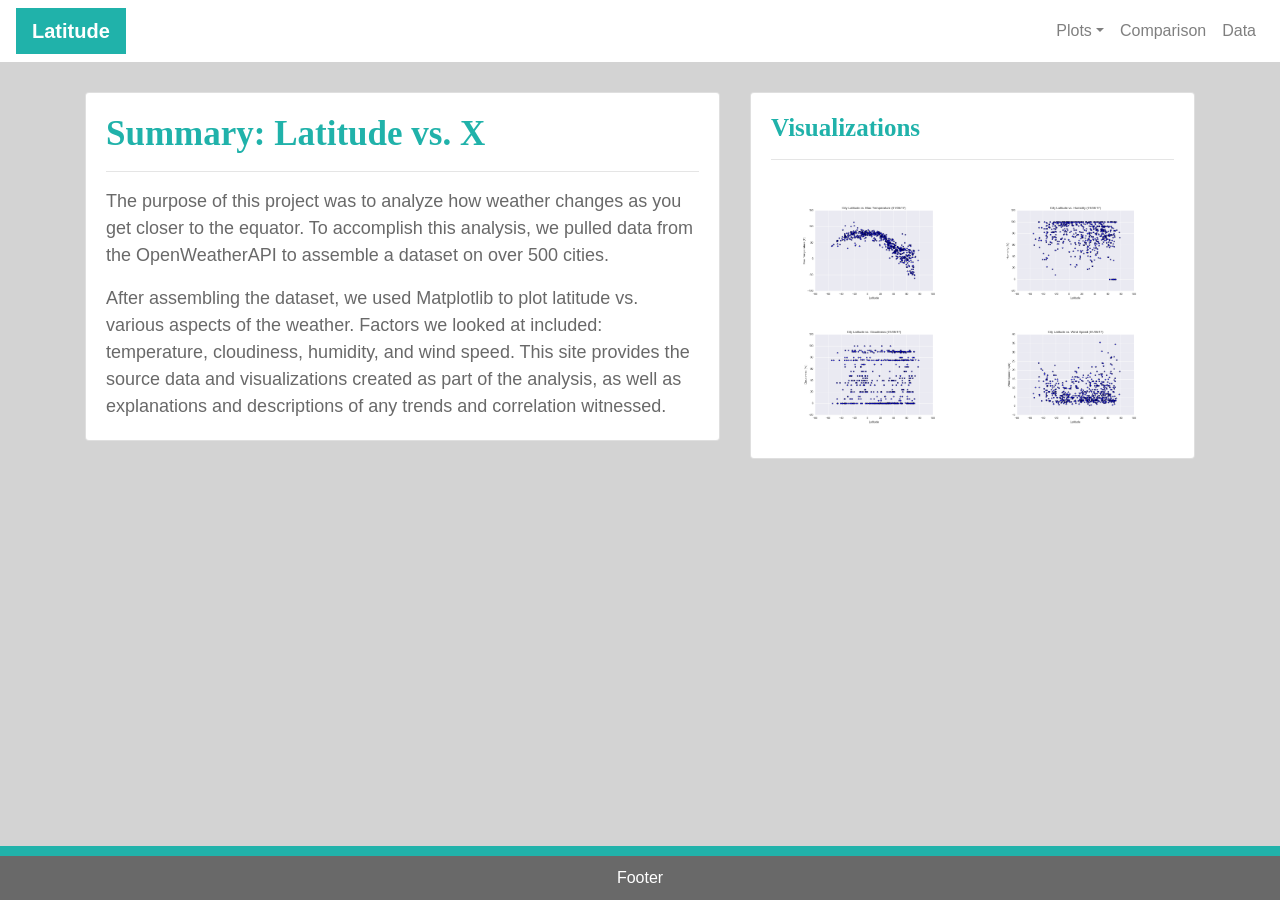
<file: WebVisualizations/index.html>
<!DOCTYPE html>
<html lang="en">

<head>
  <meta charset="UTF-8">
  <meta name="viewport" content="width=device-width, initial-scale=1.0">
  <link rel="stylesheet" href="https://stackpath.bootstrapcdn.com/bootstrap/4.3.1/css/bootstrap.min.css">
  <link rel="stylesheet" href="style_guide.css">

  <title>Latitude</title>
</head>


<body>
  <nav class="navbar navbar-expand-md navbar-light">
    <a class="navbar-brand" href="landing.html">Latitude</a>
    <button class="navbar-toggler" type="button" data-toggle="collapse" data-target="#navbarNav" aria-controls="navbarNav" aria-expanded="false" aria-label="Toggle navigation">
      <span class="navbar-toggler-icon"></span>
    </button>

    <div class="collapse navbar-collapse" id="navbarNav">
      <ul class="navbar-nav ml-auto">
        <li class="nav-item dropdown">
          <a class="nav-link dropdown-toggle" href="#" id="navbarDropdown" role="button" data-toggle="dropdown" aria-haspopup="true" aria-expanded="false">
              Plots</a>
          <div class="dropdown-menu" aria-labelledby="navbarDropdown">
            <a class="dropdown-item" href="temp.html">Max Temperature</a>
            <a class="dropdown-item" href="humidity.html">Humidity</a>
            <a class="dropdown-item" href="clouds.html">Cloudiness</a>
            <a class="dropdown-item" href="wind.html">Wind Speed</a>
          </div>
        </li>
        <li class="nav-item">
          <a class="nav-link" href="comparisons.html">Comparison</a>
        </li>
        <li class="nav-item">
          <a class="nav-link" href="data.html">Data</a>
        </li>

        </ul>
      </div>
    </nav>

<div class="container" syle="margin-bottom:30px">
  <div class="row">
    <div class="col-lg-7 col-md-12">
      <div class="card">
        <div class="card-body">
          <h1 class="card-title">Summary: Latitude vs. X</h1>
          <hr>
          <p class="card-text">The purpose of this project was to analyze how weather changes as you get closer to the equator.
          To accomplish this analysis, we pulled data from the OpenWeatherAPI to assemble a dataset on over 500 cities.</p>
          <p class="card-text">After assembling the dataset, we used Matplotlib to plot latitude vs. various aspects of the weather.
            Factors we looked at included: temperature, cloudiness, humidity, and wind speed.
            This site provides the source data and visualizations created as part of the analysis, as well as explanations and descriptions of any trends and correlation witnessed.</p>
        </div>
      </div>
    </div>

    <div class="col-lg-5 col-md-12">
      <div class="card">
        <div class="card-body">
          <h2 class="card-title"> Visualizations </h2>
          <hr>
            <div class="container">
              <div class="row">
                <div class="col-6">
                  <img class="card-img" src="images/MaxTemp.png" alt="Max Temp">
                </div>
                <div class="col-6">
                  <img class="card-img" src="images/Humidity.png" alt="Humidity">
                </div>
              </div>
              <div class="row">
                <div class="col-6">
                  <img class="card-img" src="images/Clouds.png" alt="Clouds">
                </div>
                <div class="col-6">
                  <img class="card-img" src="images/WindSpeed.png" alt="Wind Speed">
                </div>
              </div>
            </div>
        </div>
      </div>
    </div>


  </div>
</div>

<footer>
  <div class="footer">Footer</div>
</footer>

<script src="https://code.jquery.com/jquery-3.2.1.slim.min.js" integrity="sha384-KJ3o2DKtIkvYIK3UENzmM7KCkRr/rE9/Qpg6aAZGJwFDMVNA/GpGFF93hXpG5KkN" crossorigin="anonymous"></script>
<script src="https://cdnjs.cloudflare.com/ajax/libs/popper.js/1.12.9/umd/popper.min.js" integrity="sha384-ApNbgh9B+Y1QKtv3Rn7W3mgPxhU9K/ScQsAP7hUibX39j7fakFPskvXusvfa0b4Q" crossorigin="anonymous"></script>
<script src="https://maxcdn.bootstrapcdn.com/bootstrap/4.0.0/js/bootstrap.min.js" integrity="sha384-JZR6Spejh4U02d8jOt6vLEHfe/JQGiRRSQQxSfFWpi1MquVdAyjUar5+76PVCmYl" crossorigin="anonymous"></script>

</body>

</html>
</file>
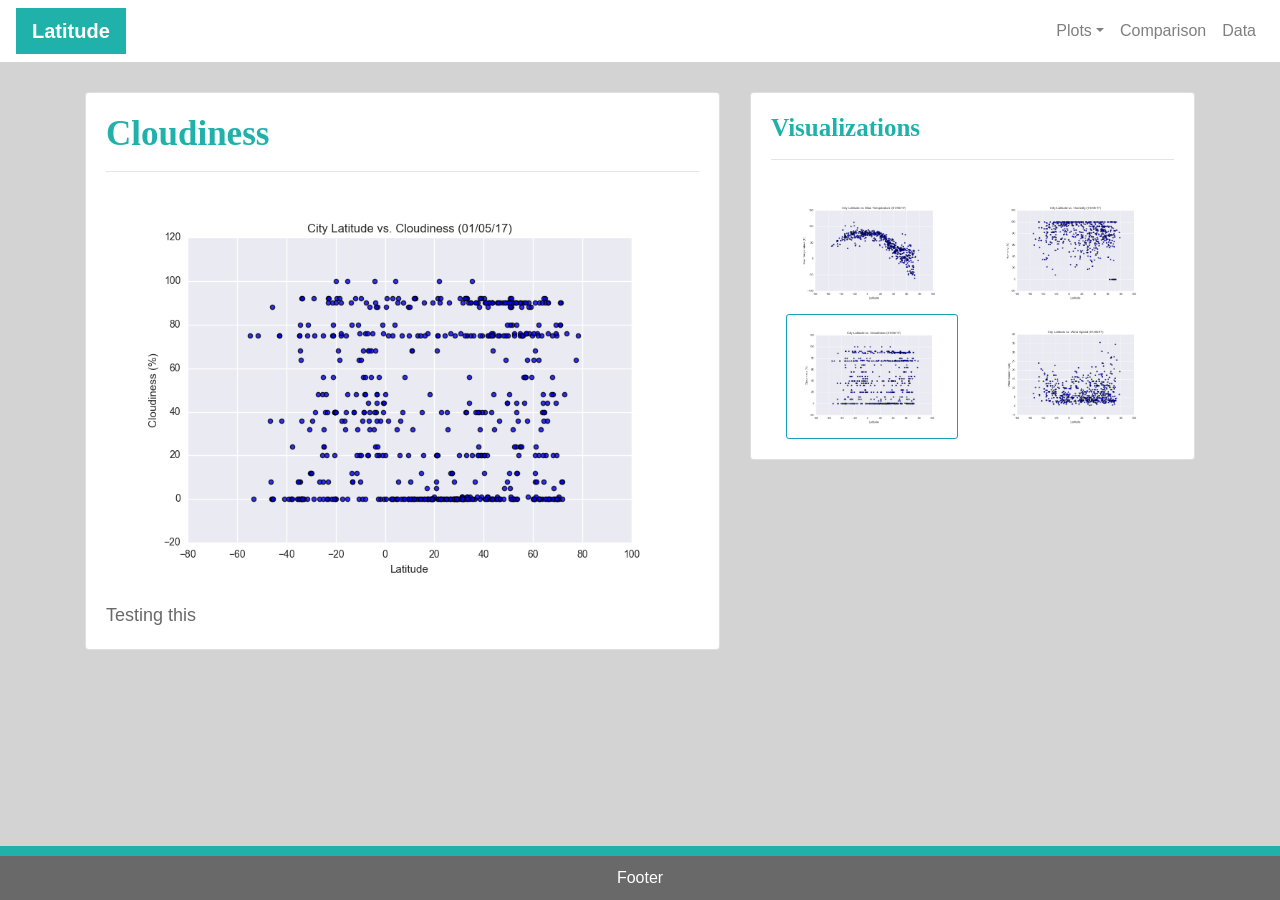
<file: WebVisualizations/clouds.html>
<!DOCTYPE html>
<html lang="en">

<head>
  <meta charset="UTF-8">
  <meta name="viewport" content="width=device-width, initial-scale=1.0">
  <link rel="stylesheet" href="https://stackpath.bootstrapcdn.com/bootstrap/4.3.1/css/bootstrap.min.css">
  <link rel="stylesheet" href="style_guide.css">

  <title>Latitude</title>
</head>


<body>
  <nav class="navbar navbar-expand-md navbar-light">
    <a class="navbar-brand" href="landing.html">Latitude</a>
    <button class="navbar-toggler" type="button" data-toggle="collapse" data-target="#navbarNav" aria-controls="navbarNav" aria-expanded="false" aria-label="Toggle navigation">
      <span class="navbar-toggler-icon"></span>
    </button>

    <div class="collapse navbar-collapse" id="navbarNav">
      <ul class="navbar-nav ml-auto">
        <li class="nav-item dropdown">
          <a class="nav-link dropdown-toggle" href="#" id="navbarDropdown" role="button" data-toggle="dropdown" aria-haspopup="true" aria-expanded="false">
              Plots</a>
          <div class="dropdown-menu" aria-labelledby="navbarDropdown">
            <a class="dropdown-item" href="temp.html">Max Temperature</a>
            <a class="dropdown-item" href="humidity.html">Humidity</a>
            <a class="dropdown-item" href="clouds.html">Cloudiness</a>
            <a class="dropdown-item" href="wind.html">Wind Speed</a>
          </div>
        </li>
        <li class="nav-item">
          <a class="nav-link" href="comparisons.html">Comparison</a>
        </li>
        <li class="nav-item">
          <a class="nav-link" href="data.html">Data</a>
        </li>

        </ul>
      </div>
    </nav>

<div class="container">
  <div class="row">
    <div class="col-lg-7 col-md-12">
      <div class="card">
        <div class="card-body">
          <h1 class="card-title">Cloudiness</h1>
          <hr>
          <img class="card-img-top" src="images/Clouds.png" alt="Cloudiness">
          <p class="card-text">Testing this</p>
        </div>
      </div>
    </div>

    <div class="col-lg-5 col-md-12">
      <div class="card">
        <div class="card-body">
          <h2 class="card-title"> Visualizations </h2>
          <hr>
            <div class="container">
              <div class="row">
                <div class="col-3 col-lg-6">
                  <img class="card-img" src="images/MaxTemp.png" alt="Max Temp">
                </div>
                <div class="col-3 col-lg-6">
                  <img class="card-img" src="images/Humidity.png" alt="Humidity">
                </div>
                <div class="col-3 col-lg-6">
                  <img class="card-img border border-info" src="images/Clouds.png" alt="Clouds">
                </div>
                <div class="col-3 col-lg-6">
                  <img class="card-img" src="images/WindSpeed.png" alt="Wind Speed">
                </div>
              </div>
            </div>
        </div>
      </div>
    </div>


  </div>
</div>

<footer>
  <div class="footer">Footer</div>
</footer>

<script src="https://code.jquery.com/jquery-3.2.1.slim.min.js" integrity="sha384-KJ3o2DKtIkvYIK3UENzmM7KCkRr/rE9/Qpg6aAZGJwFDMVNA/GpGFF93hXpG5KkN" crossorigin="anonymous"></script>
<script src="https://cdnjs.cloudflare.com/ajax/libs/popper.js/1.12.9/umd/popper.min.js" integrity="sha384-ApNbgh9B+Y1QKtv3Rn7W3mgPxhU9K/ScQsAP7hUibX39j7fakFPskvXusvfa0b4Q" crossorigin="anonymous"></script>
<script src="https://maxcdn.bootstrapcdn.com/bootstrap/4.0.0/js/bootstrap.min.js" integrity="sha384-JZR6Spejh4U02d8jOt6vLEHfe/JQGiRRSQQxSfFWpi1MquVdAyjUar5+76PVCmYl" crossorigin="anonymous"></script>

</body>

</html>
</file>
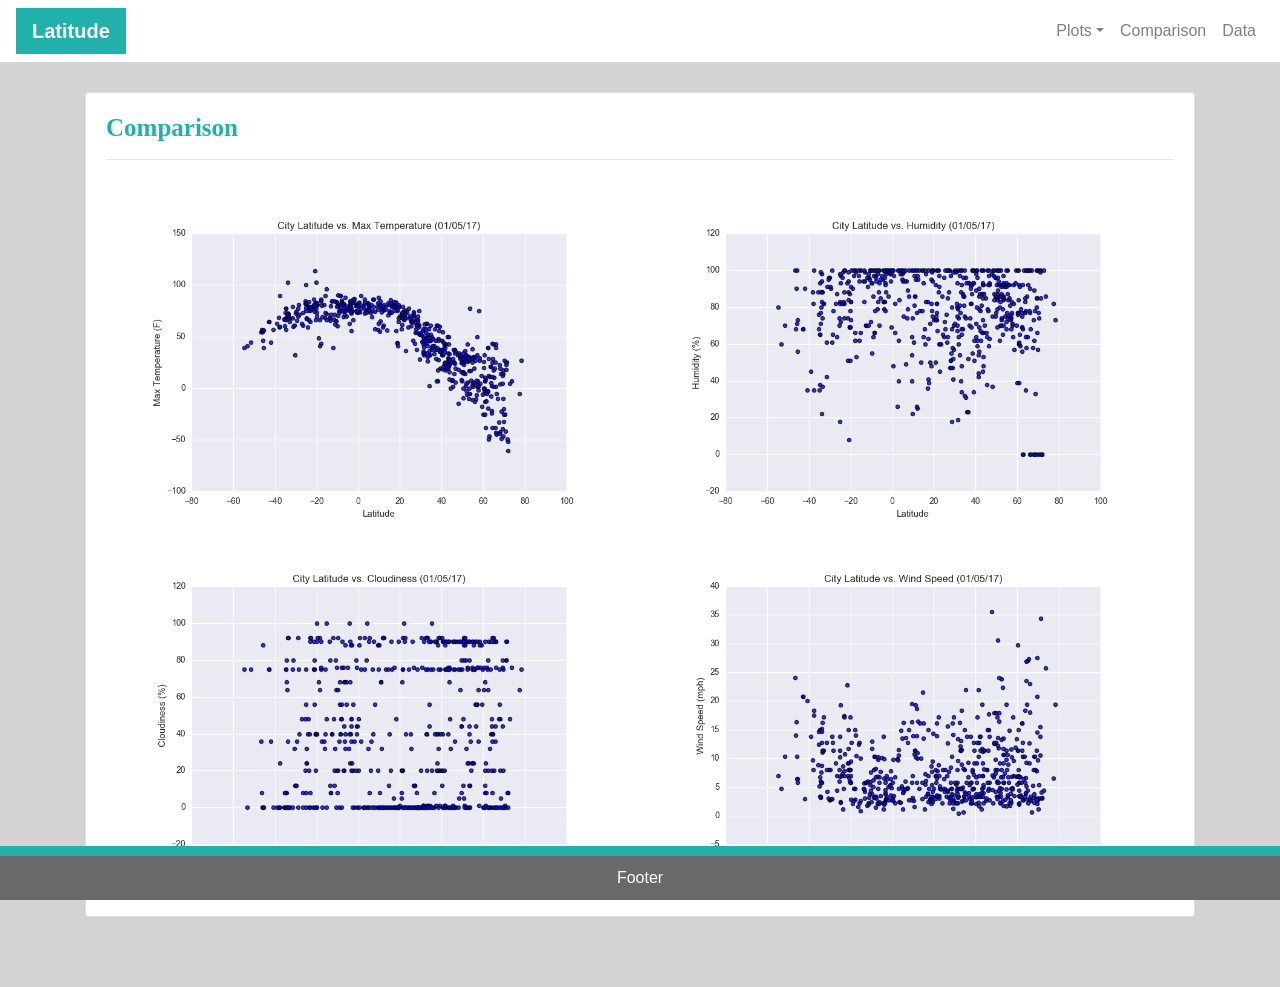
<file: WebVisualizations/comparisons.html>
<!DOCTYPE html>
<html lang="en">

<head>
  <meta charset="UTF-8">
  <meta name="viewport" content="width=device-width, initial-scale=1.0">
  <link rel="stylesheet" href="https://stackpath.bootstrapcdn.com/bootstrap/4.3.1/css/bootstrap.min.css">
  <link rel="stylesheet" href="style_guide.css">

  <title>Latitude</title>
</head>


<body>
  <nav class="navbar navbar-expand-md navbar-light">
    <a class="navbar-brand" href="landing.html">Latitude</a>
    <button class="navbar-toggler" type="button" data-toggle="collapse" data-target="#navbarNav" aria-controls="navbarNav" aria-expanded="false" aria-label="Toggle navigation">
      <span class="navbar-toggler-icon"></span>
    </button>

    <div class="collapse navbar-collapse" id="navbarNav">
      <ul class="navbar-nav ml-auto">
        <li class="nav-item dropdown">
          <a class="nav-link dropdown-toggle" href="#" id="navbarDropdown" role="button" data-toggle="dropdown" aria-haspopup="true" aria-expanded="false">
              Plots</a>
          <div class="dropdown-menu" aria-labelledby="navbarDropdown">
            <a class="dropdown-item" href="temp.html">Max Temperature</a>
            <a class="dropdown-item" href="humidity.html">Humidity</a>
            <a class="dropdown-item" href="clouds.html">Cloudiness</a>
            <a class="dropdown-item" href="wind.html">Wind Speed</a>
          </div>
        </li>
        <li class="nav-item">
          <a class="nav-link" href="comparisons.html">Comparison</a>
        </li>
        <li class="nav-item">
          <a class="nav-link" href="data.html">Data</a>
        </li>

        </ul>
      </div>
    </nav>

<div class="container">
  <div class="row">
    <div class="col-12">
      <div class="card">
        <div class="card-body">
          <h2 class="card-title"> Comparison </h2>
          <hr>
            <div class="container">
              <div class="row">
                <div class="col-md-6">
                  <img class="card-img" src="images/MaxTemp.png" alt="Max Temp">
                </div>
                <div class="col-md-6">
                  <img class="card-img" src="images/Humidity.png" alt="Humidity">
                </div>
                <div class="col-md-6">
                  <img class="card-img" src="images/Clouds.png" alt="Clouds">
                </div>
                <div class="col-md-6">
                  <img class="card-img" src="images/WindSpeed.png" alt="Wind Speed">
                </div>
              </div>
            </div>
        </div>
      </div>
    </div>


  </div>
</div>

<footer>
  <div class="footer">Footer</div>
</footer>

<script src="https://code.jquery.com/jquery-3.2.1.slim.min.js" integrity="sha384-KJ3o2DKtIkvYIK3UENzmM7KCkRr/rE9/Qpg6aAZGJwFDMVNA/GpGFF93hXpG5KkN" crossorigin="anonymous"></script>
<script src="https://cdnjs.cloudflare.com/ajax/libs/popper.js/1.12.9/umd/popper.min.js" integrity="sha384-ApNbgh9B+Y1QKtv3Rn7W3mgPxhU9K/ScQsAP7hUibX39j7fakFPskvXusvfa0b4Q" crossorigin="anonymous"></script>
<script src="https://maxcdn.bootstrapcdn.com/bootstrap/4.0.0/js/bootstrap.min.js" integrity="sha384-JZR6Spejh4U02d8jOt6vLEHfe/JQGiRRSQQxSfFWpi1MquVdAyjUar5+76PVCmYl" crossorigin="anonymous"></script>

</body>

</html>
</file>
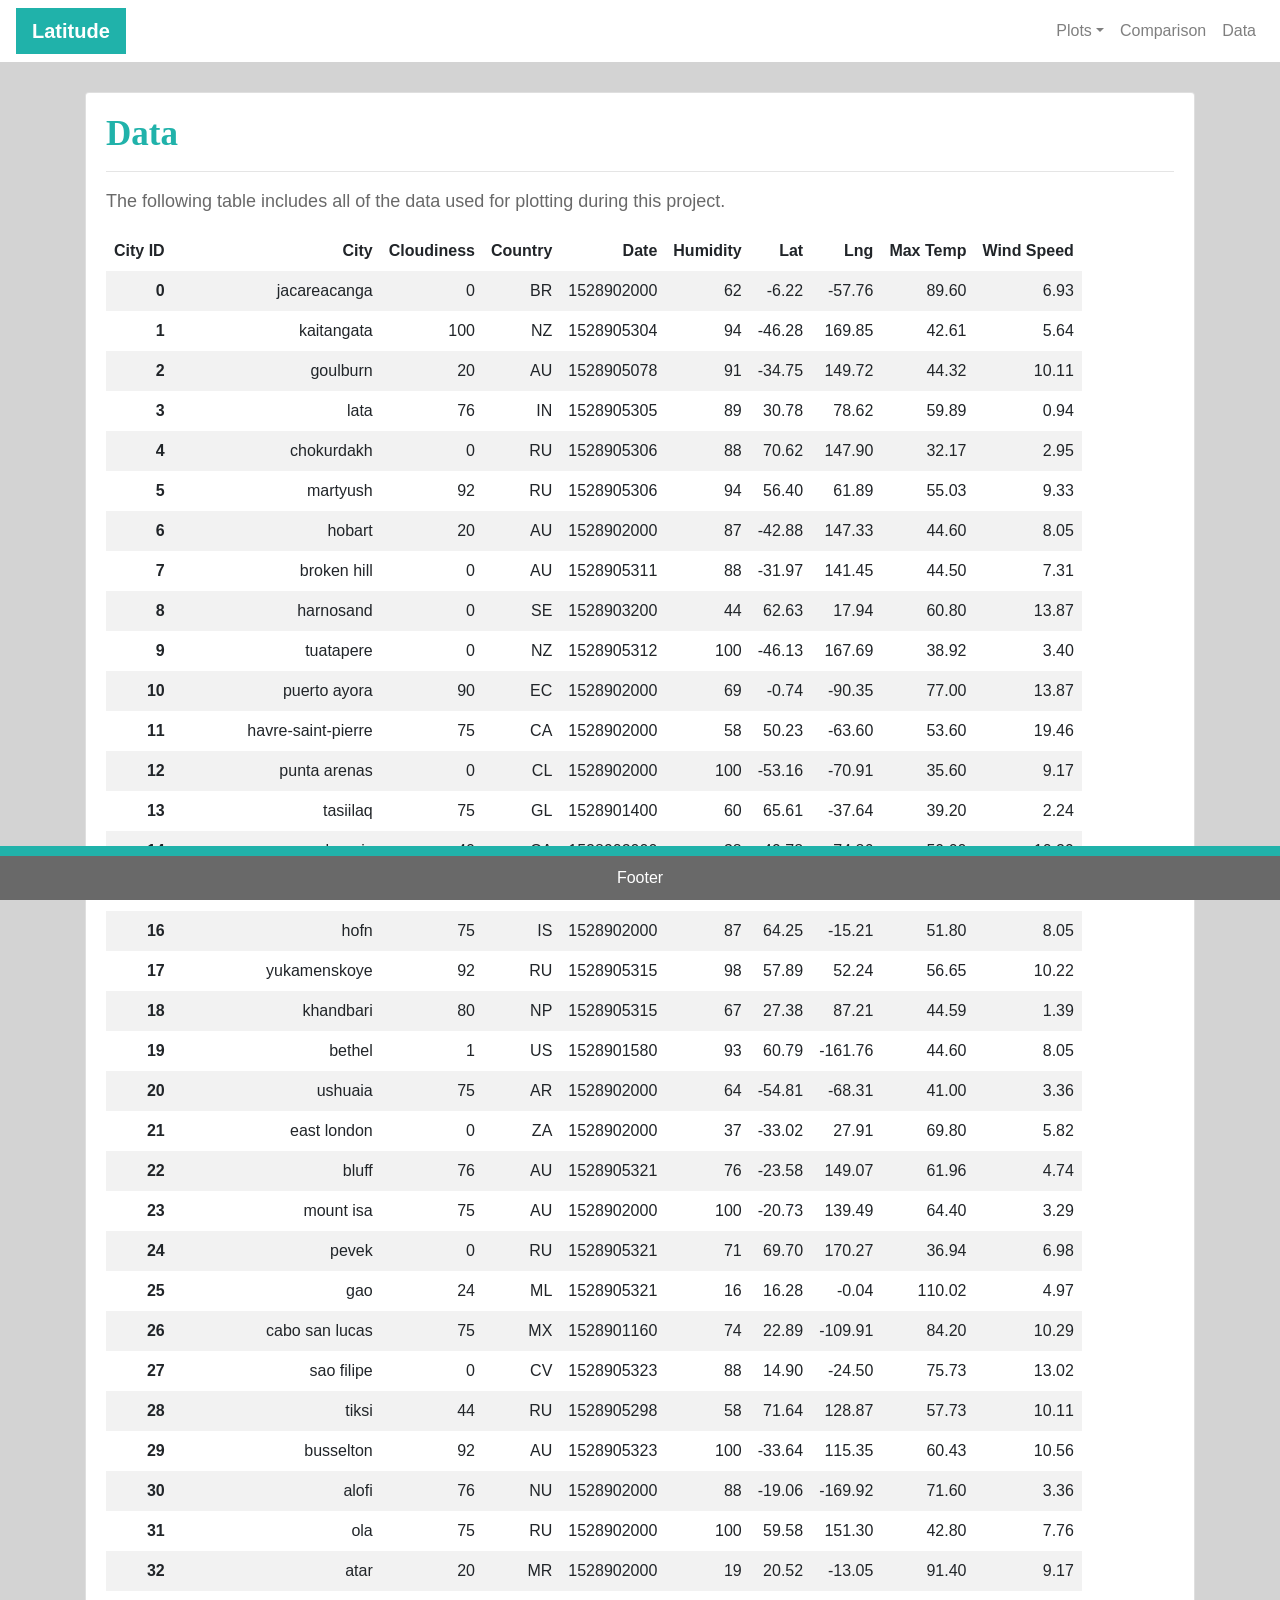
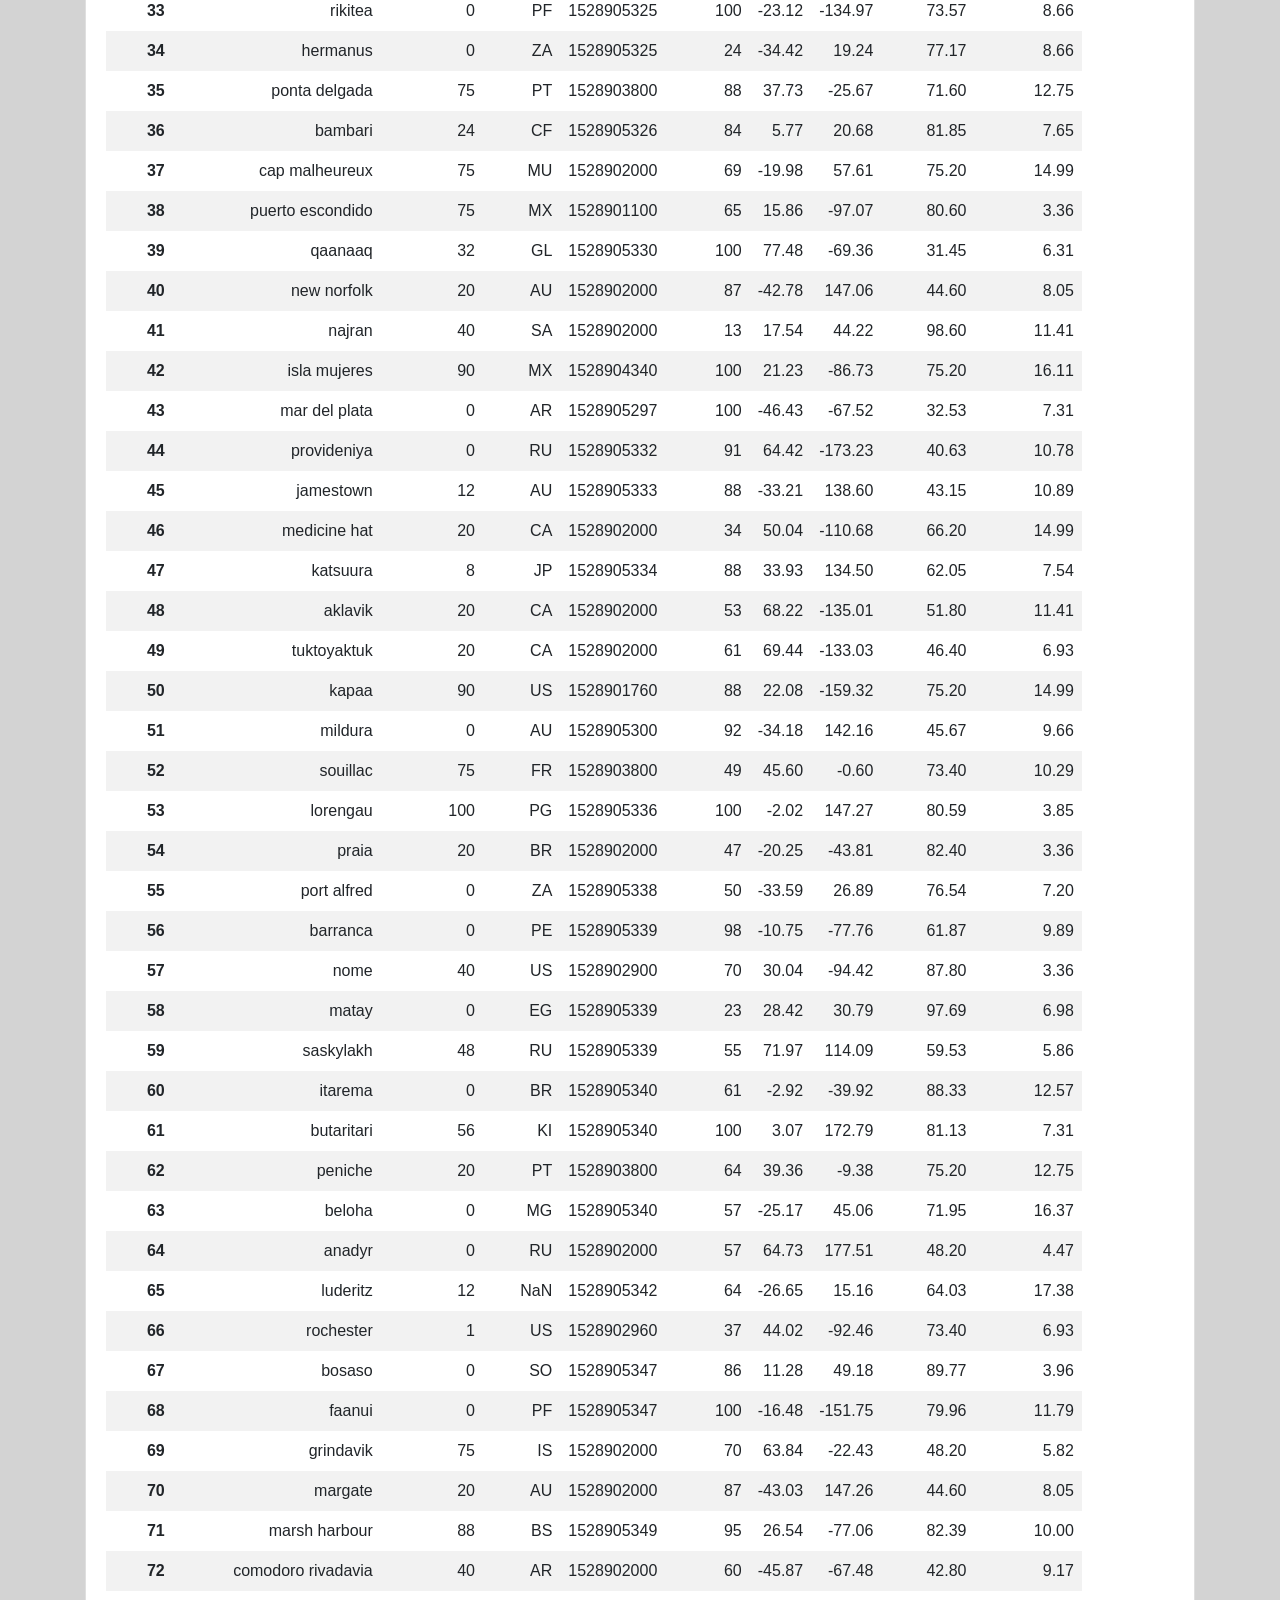
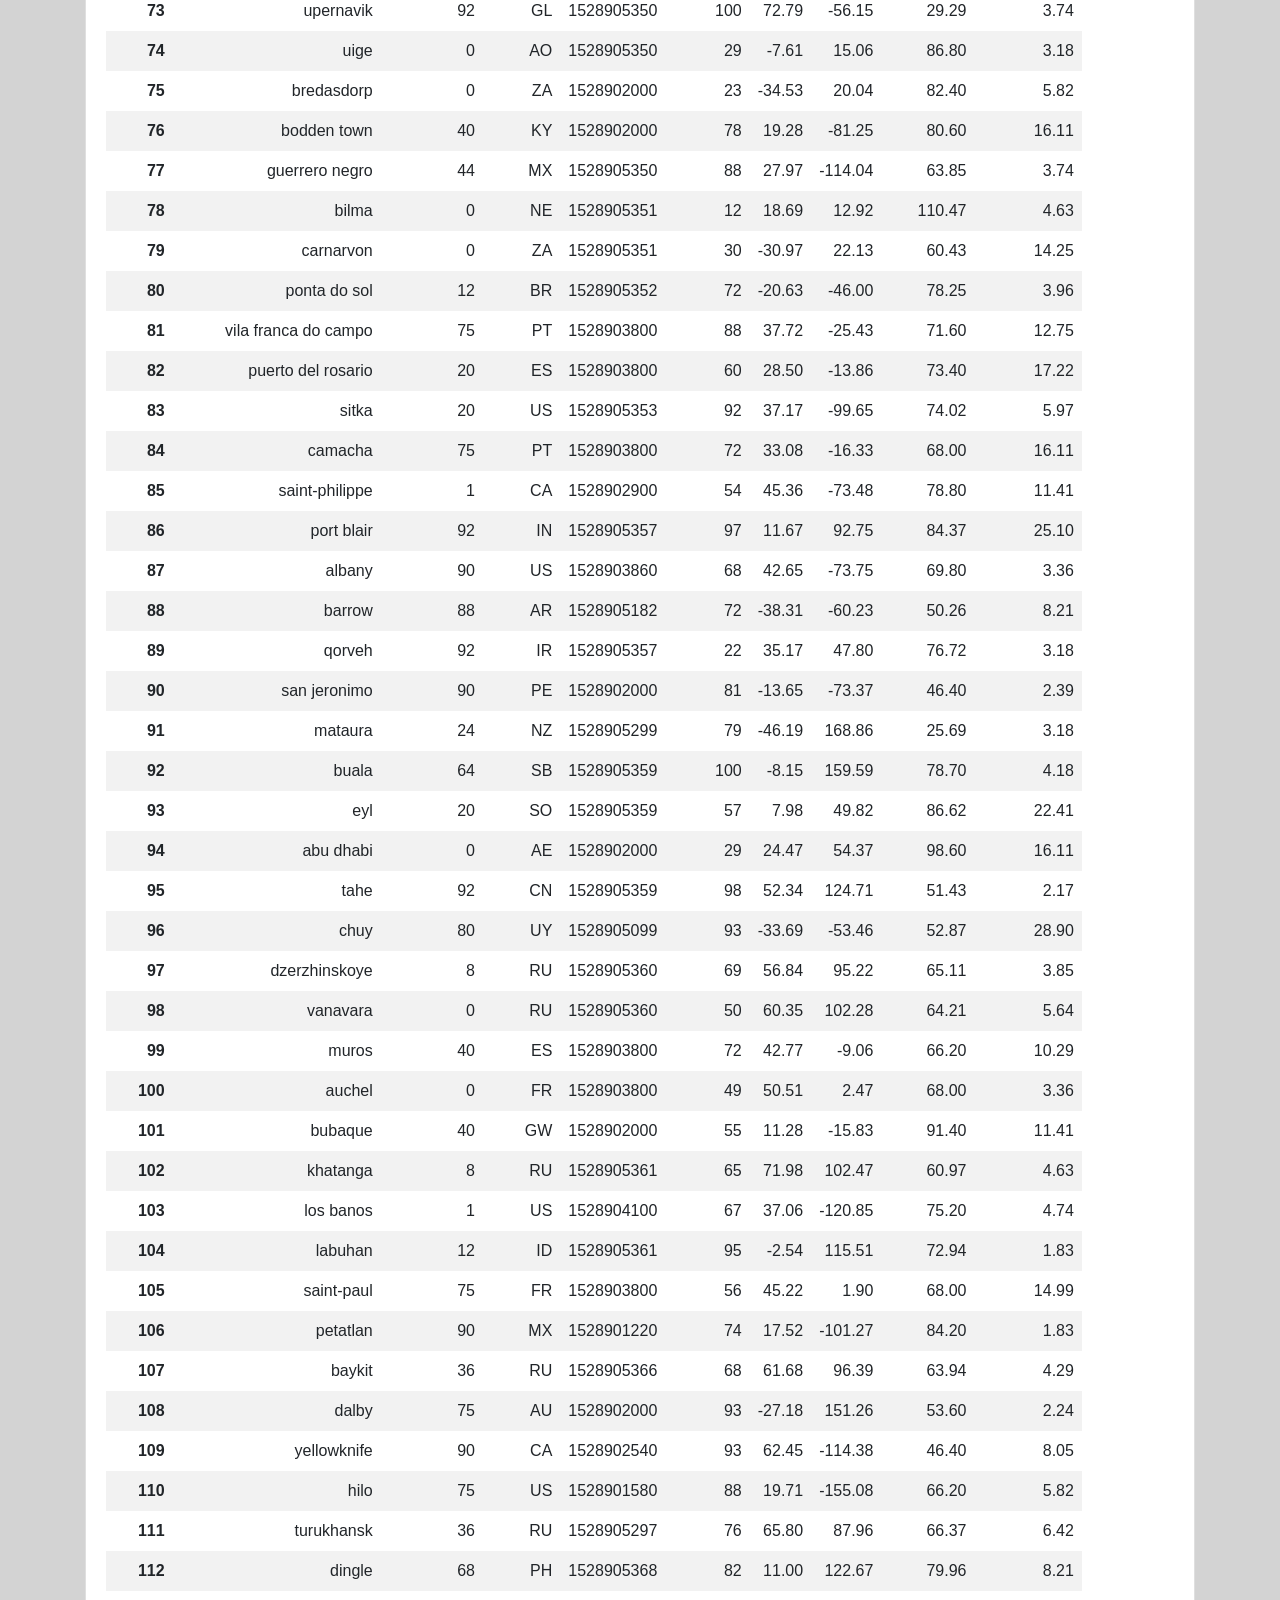
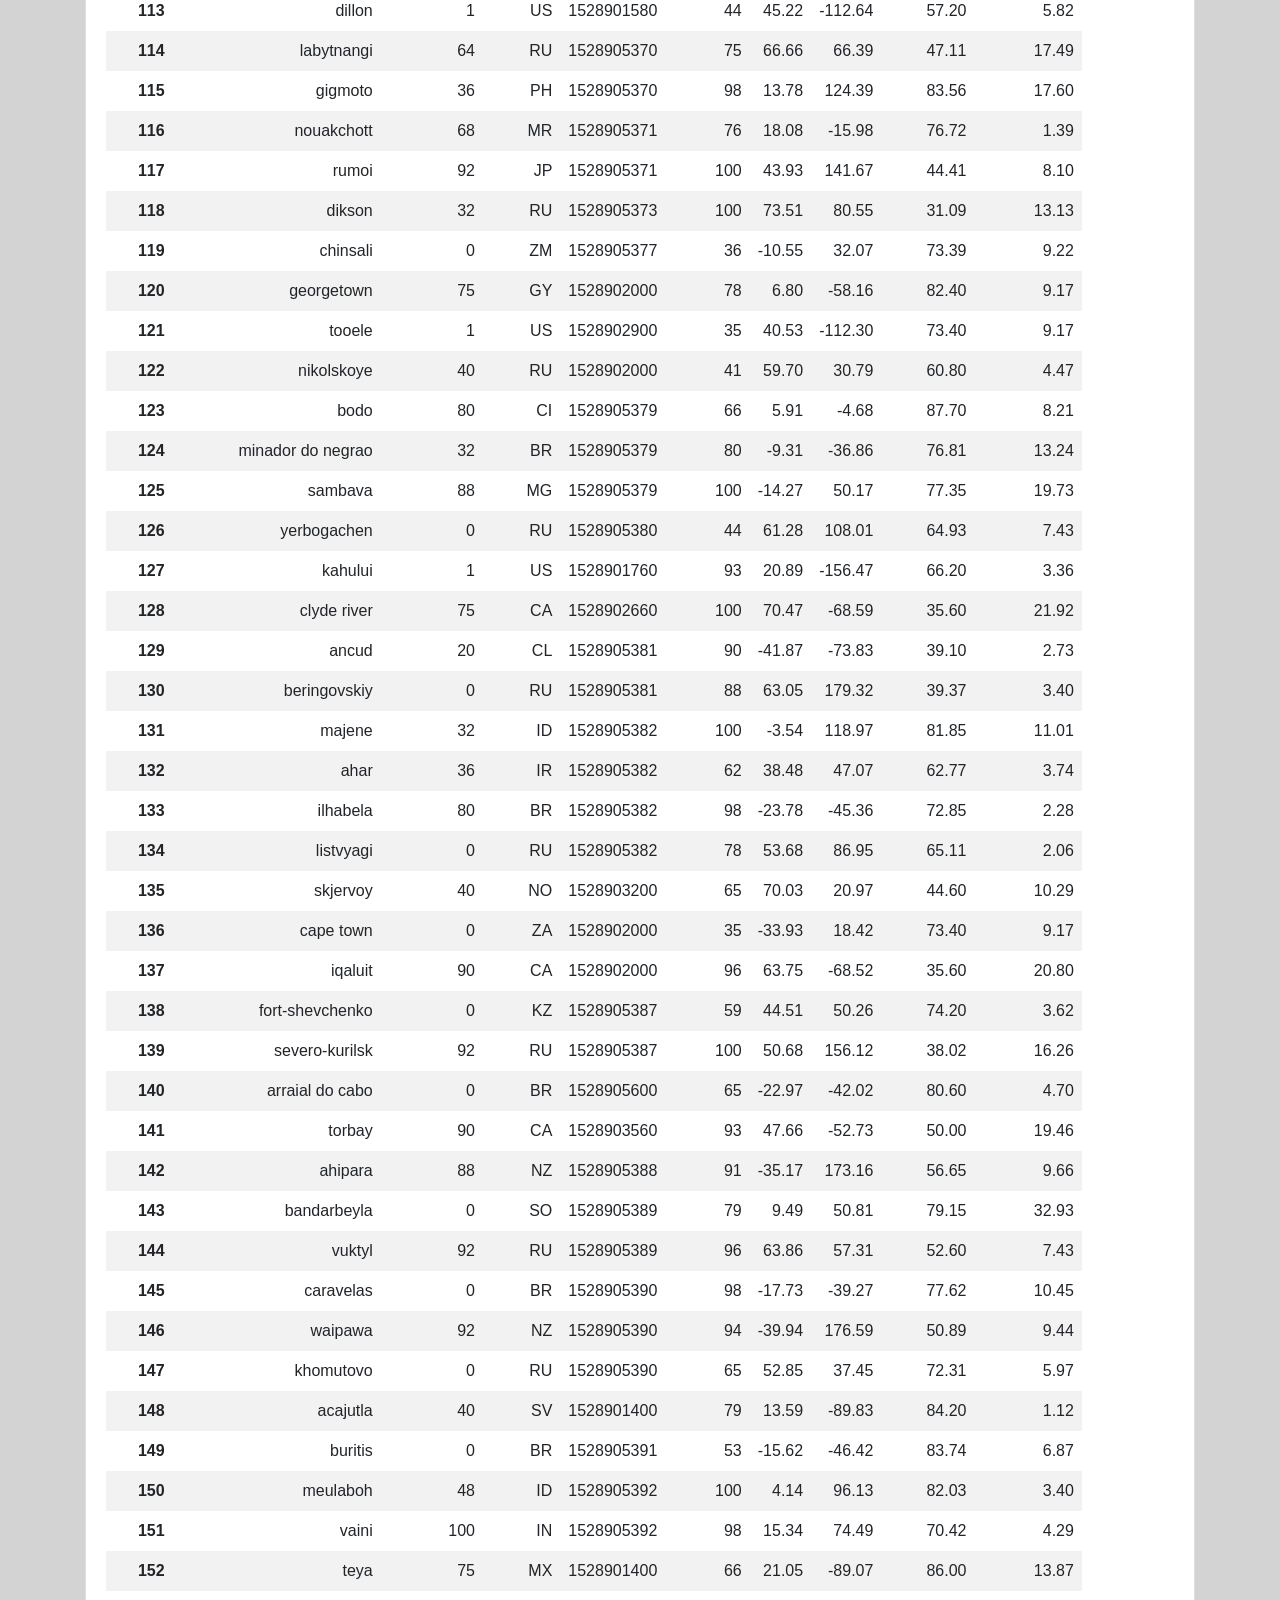
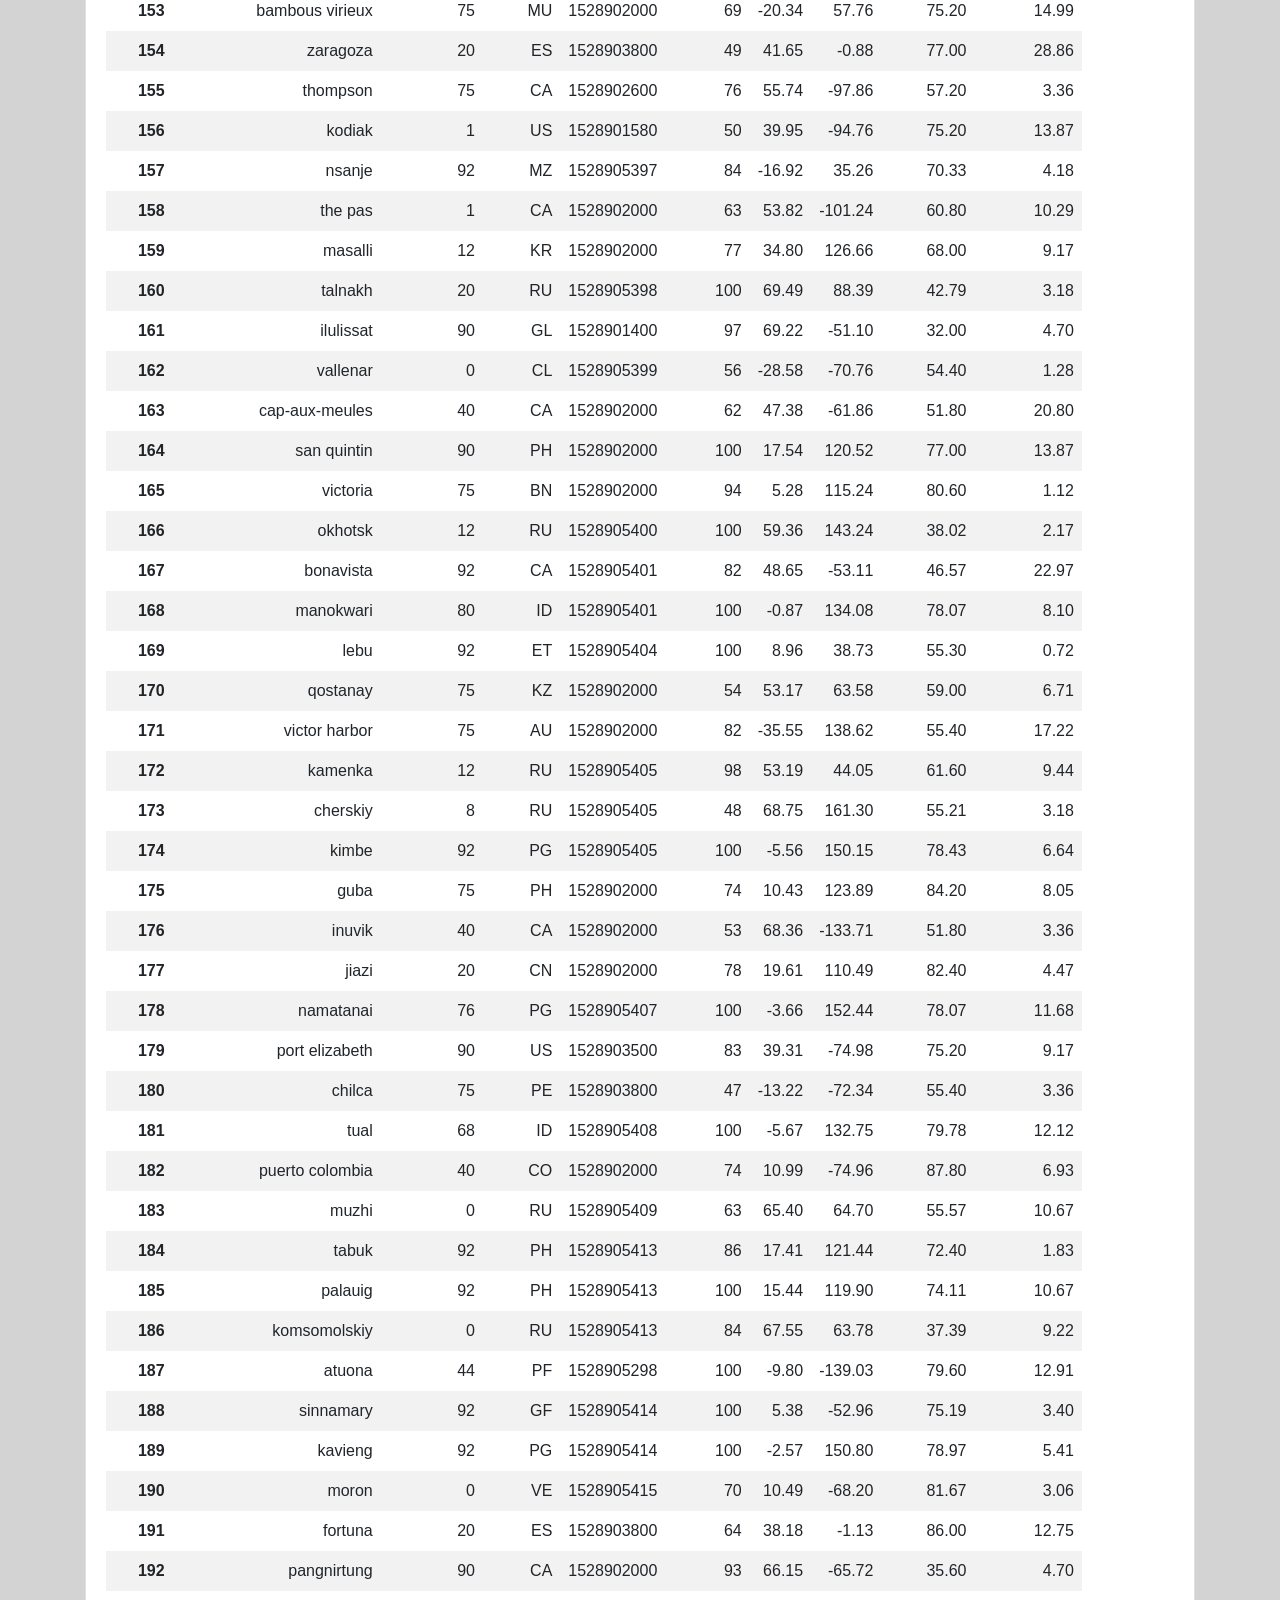
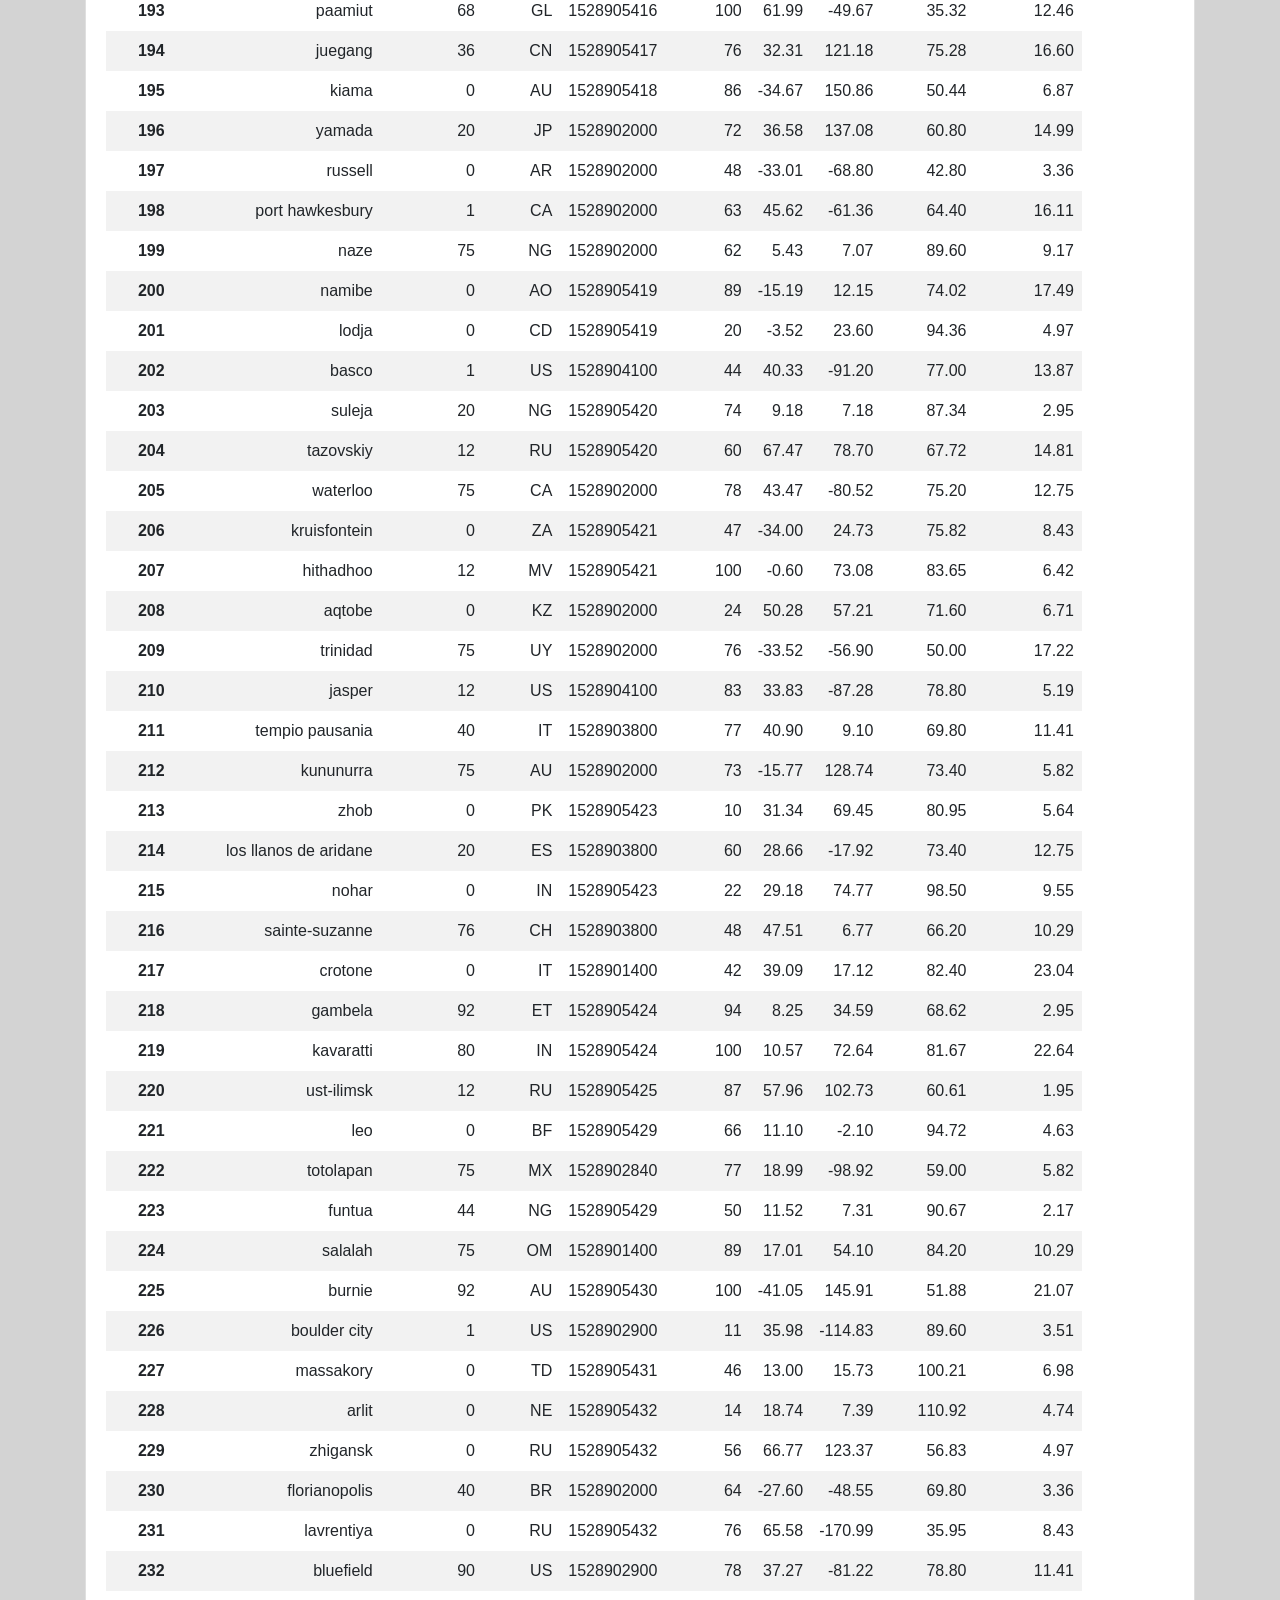
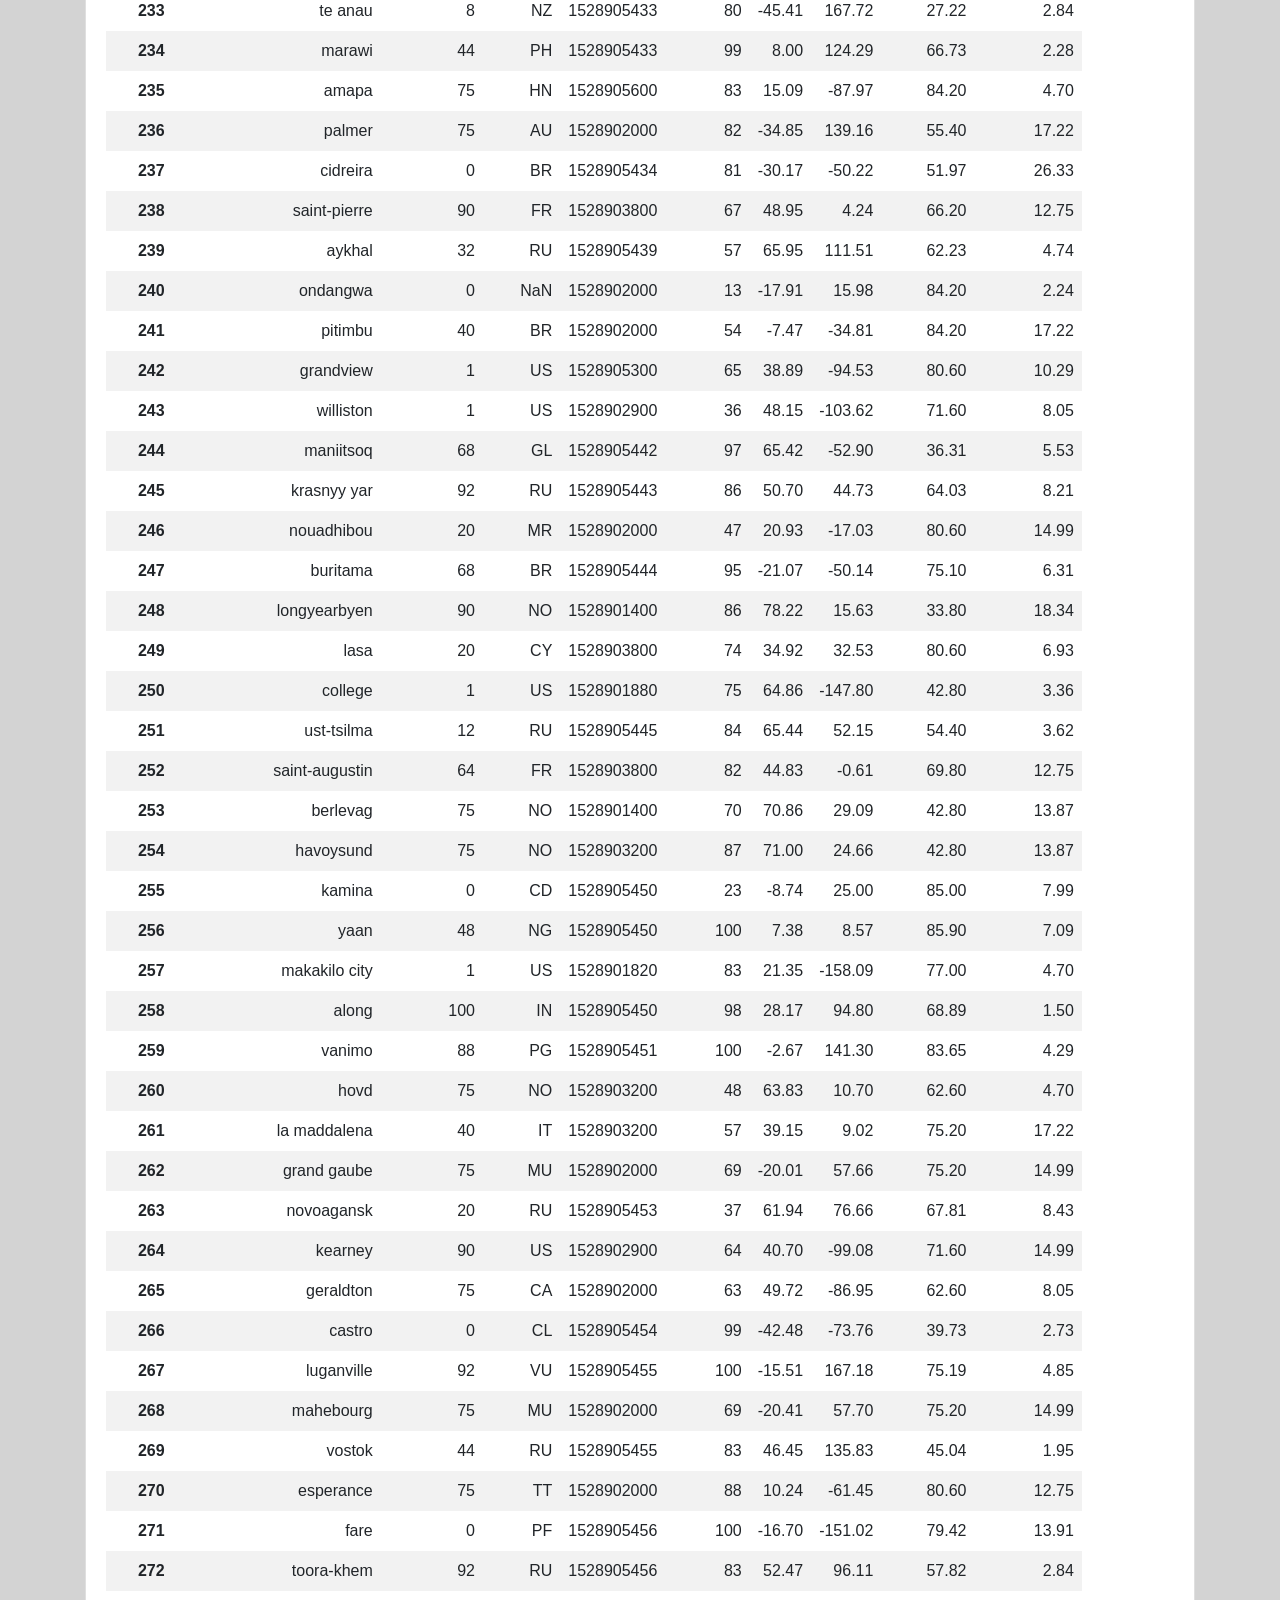
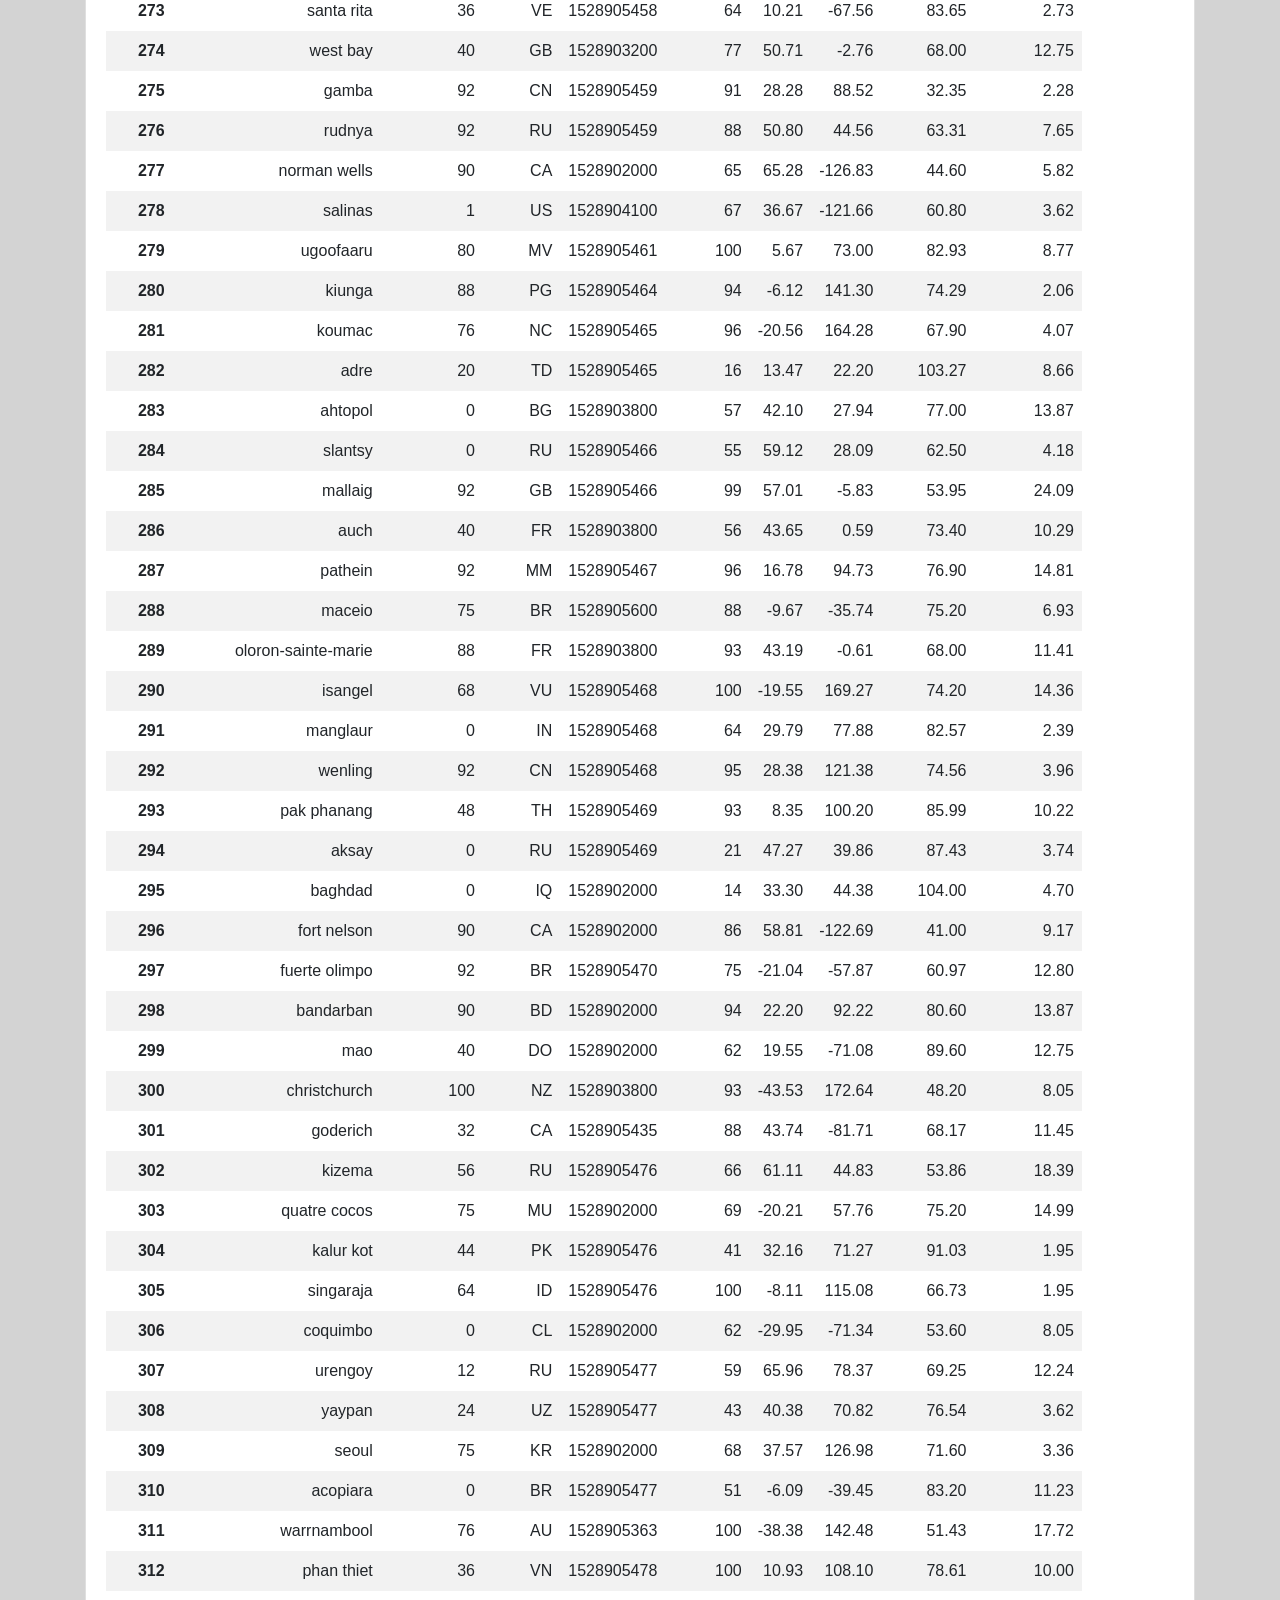
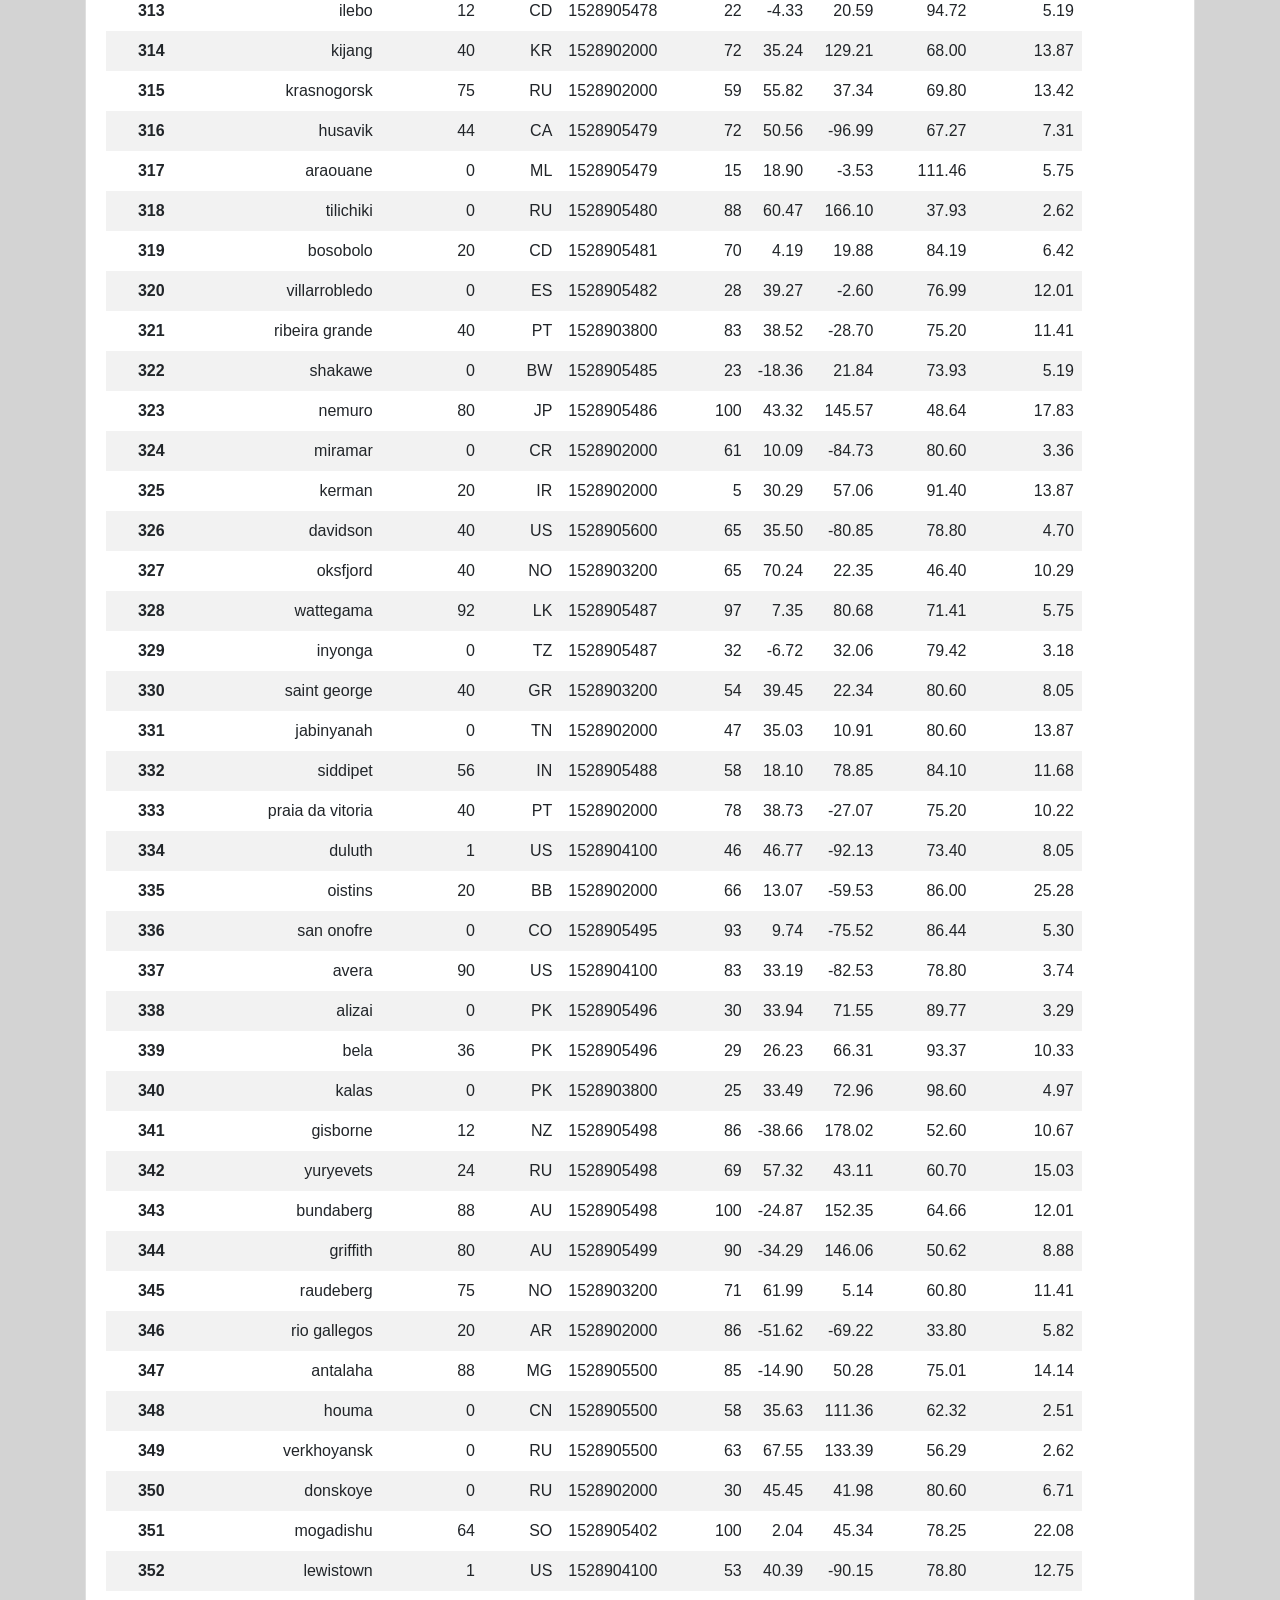
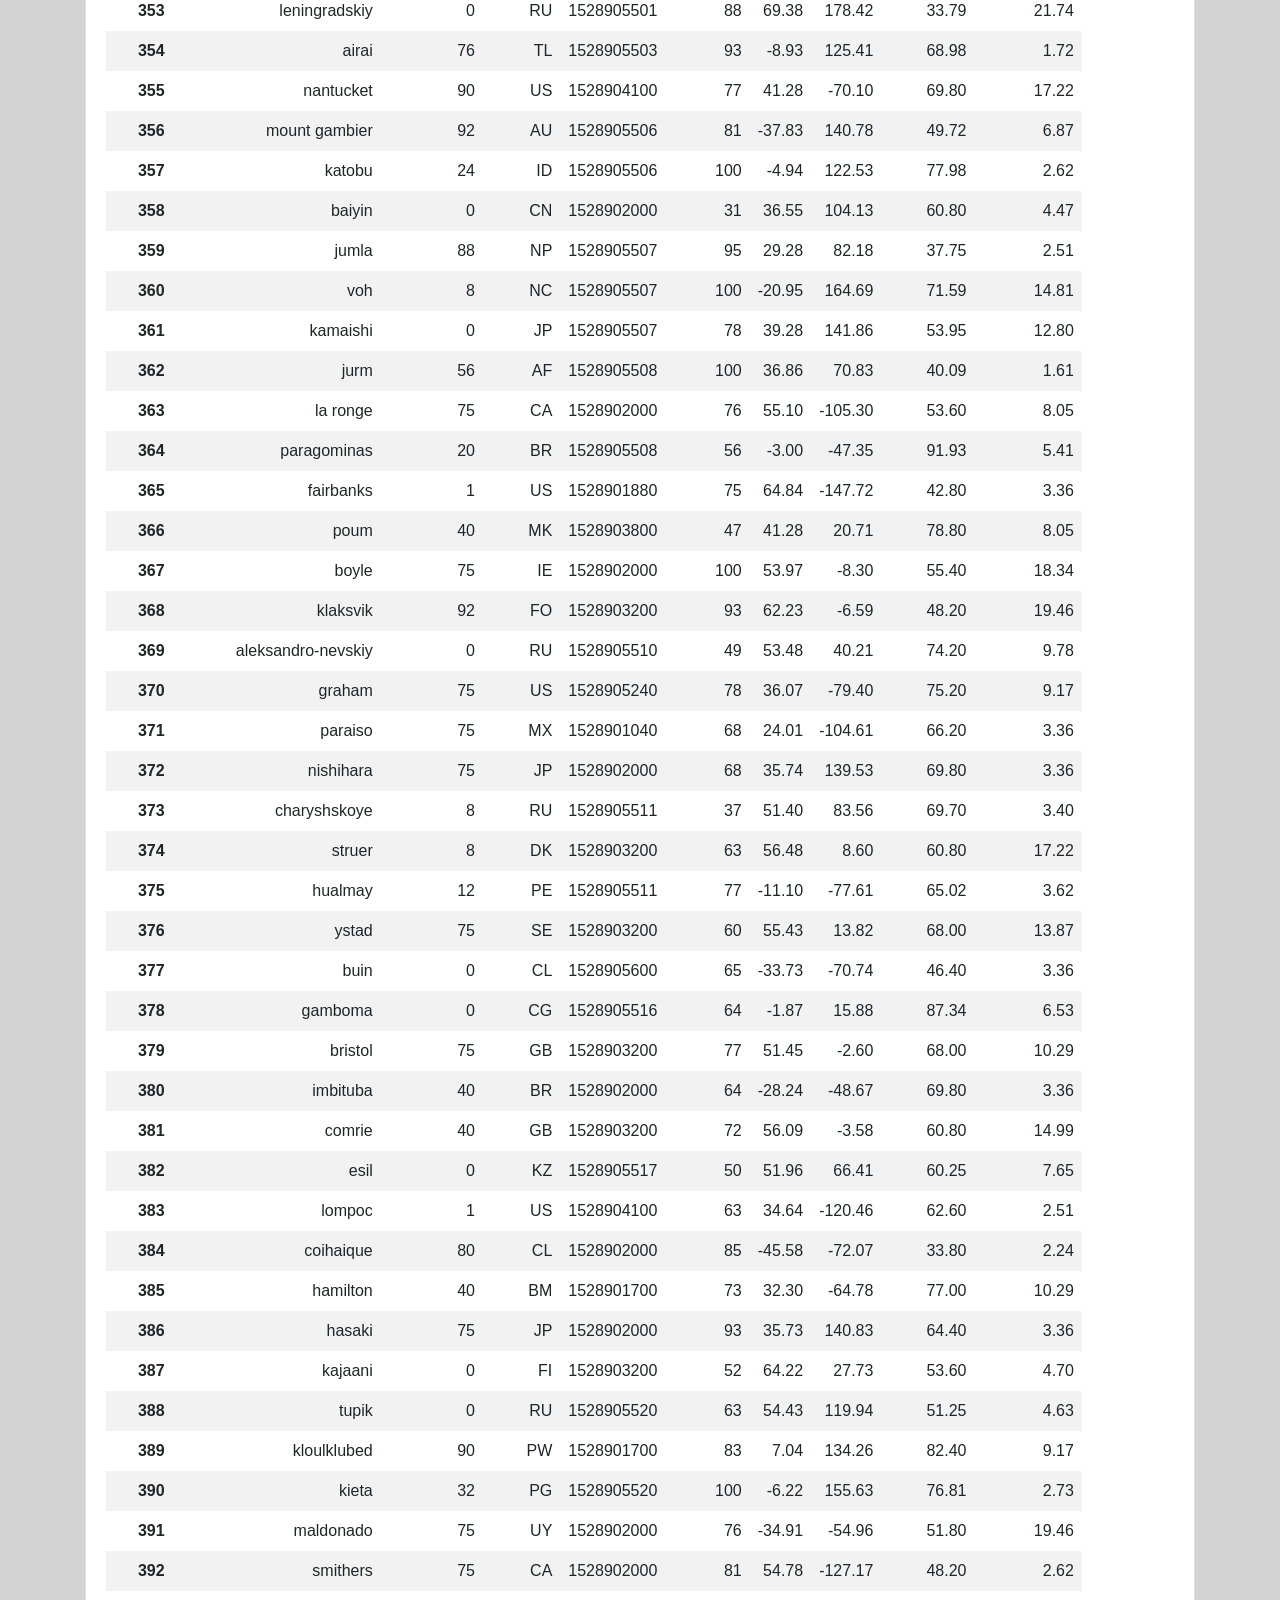
<file: WebVisualizations/data.html>
<!DOCTYPE html>
<html lang="en">

<head>
  <meta charset="UTF-8">
  <meta name="viewport" content="width=device-width, initial-scale=1.0">
  <link rel="stylesheet" href="https://stackpath.bootstrapcdn.com/bootstrap/4.3.1/css/bootstrap.min.css">
  <link rel="stylesheet" href="style_guide.css">

  <title>Latitude</title>
</head>


<body>
  <nav class="navbar navbar-expand-md navbar-light">
    <a class="navbar-brand" href="landing.html">Latitude</a>
    <button class="navbar-toggler" type="button" data-toggle="collapse" data-target="#navbarNav" aria-controls="navbarNav" aria-expanded="false" aria-label="Toggle navigation">
      <span class="navbar-toggler-icon"></span>
    </button>

    <div class="collapse navbar-collapse" id="navbarNav">
      <ul class="navbar-nav ml-auto">
        <li class="nav-item dropdown">
          <a class="nav-link dropdown-toggle" href="#" id="navbarDropdown" role="button" data-toggle="dropdown" aria-haspopup="true" aria-expanded="false">
              Plots</a>
          <div class="dropdown-menu" aria-labelledby="navbarDropdown">
            <a class="dropdown-item" href="temp.html">Max Temperature</a>
            <a class="dropdown-item" href="humidity.html">Humidity</a>
            <a class="dropdown-item" href="clouds.html">Cloudiness</a>
            <a class="dropdown-item" href="wind.html">Wind Speed</a>
          </div>
        </li>
        <li class="nav-item">
          <a class="nav-link" href="comparisons.html">Comparison</a>
        </li>
        <li class="nav-item">
          <a class="nav-link" href="data.html">Data</a>
        </li>

        </ul>
      </div>
    </nav>

<div class="container">
  <div class="row">
    <div class="col-12">
      <div class="card">
        <div class="card-body">
          <h1 class="card-title">Data</h1>
          <hr>
          <p class="card-text">The following table includes all of the data used for plotting during this project.</p>
          <div class="table-responsive table-striped">
            <table class="dataframe">
              <thead>
                <tr style="text-align: right;">
                  <th>City ID</th>
                  <th>City</th>
                  <th>Cloudiness</th>
                  <th>Country</th>
                  <th>Date</th>
                  <th>Humidity</th>
                  <th>Lat</th>
                  <th>Lng</th>
                  <th>Max Temp</th>
                  <th>Wind Speed</th>
                </tr>
              </thead>
              <tbody>
                <tr>
                  <th>0</th>
                  <td>jacareacanga</td>
                  <td>0</td>
                  <td>BR</td>
                  <td>1528902000</td>
                  <td>62</td>
                  <td>-6.22</td>
                  <td>-57.76</td>
                  <td>89.60</td>
                  <td>6.93</td>
                </tr>
                <tr>
                  <th>1</th>
                  <td>kaitangata</td>
                  <td>100</td>
                  <td>NZ</td>
                  <td>1528905304</td>
                  <td>94</td>
                  <td>-46.28</td>
                  <td>169.85</td>
                  <td>42.61</td>
                  <td>5.64</td>
                </tr>
                <tr>
                  <th>2</th>
                  <td>goulburn</td>
                  <td>20</td>
                  <td>AU</td>
                  <td>1528905078</td>
                  <td>91</td>
                  <td>-34.75</td>
                  <td>149.72</td>
                  <td>44.32</td>
                  <td>10.11</td>
                </tr>
                <tr>
                  <th>3</th>
                  <td>lata</td>
                  <td>76</td>
                  <td>IN</td>
                  <td>1528905305</td>
                  <td>89</td>
                  <td>30.78</td>
                  <td>78.62</td>
                  <td>59.89</td>
                  <td>0.94</td>
                </tr>
                <tr>
                  <th>4</th>
                  <td>chokurdakh</td>
                  <td>0</td>
                  <td>RU</td>
                  <td>1528905306</td>
                  <td>88</td>
                  <td>70.62</td>
                  <td>147.90</td>
                  <td>32.17</td>
                  <td>2.95</td>
                </tr>
                <tr>
                  <th>5</th>
                  <td>martyush</td>
                  <td>92</td>
                  <td>RU</td>
                  <td>1528905306</td>
                  <td>94</td>
                  <td>56.40</td>
                  <td>61.89</td>
                  <td>55.03</td>
                  <td>9.33</td>
                </tr>
                <tr>
                  <th>6</th>
                  <td>hobart</td>
                  <td>20</td>
                  <td>AU</td>
                  <td>1528902000</td>
                  <td>87</td>
                  <td>-42.88</td>
                  <td>147.33</td>
                  <td>44.60</td>
                  <td>8.05</td>
                </tr>
                <tr>
                  <th>7</th>
                  <td>broken hill</td>
                  <td>0</td>
                  <td>AU</td>
                  <td>1528905311</td>
                  <td>88</td>
                  <td>-31.97</td>
                  <td>141.45</td>
                  <td>44.50</td>
                  <td>7.31</td>
                </tr>
                <tr>
                  <th>8</th>
                  <td>harnosand</td>
                  <td>0</td>
                  <td>SE</td>
                  <td>1528903200</td>
                  <td>44</td>
                  <td>62.63</td>
                  <td>17.94</td>
                  <td>60.80</td>
                  <td>13.87</td>
                </tr>
                <tr>
                  <th>9</th>
                  <td>tuatapere</td>
                  <td>0</td>
                  <td>NZ</td>
                  <td>1528905312</td>
                  <td>100</td>
                  <td>-46.13</td>
                  <td>167.69</td>
                  <td>38.92</td>
                  <td>3.40</td>
                </tr>
                <tr>
                  <th>10</th>
                  <td>puerto ayora</td>
                  <td>90</td>
                  <td>EC</td>
                  <td>1528902000</td>
                  <td>69</td>
                  <td>-0.74</td>
                  <td>-90.35</td>
                  <td>77.00</td>
                  <td>13.87</td>
                </tr>
                <tr>
                  <th>11</th>
                  <td>havre-saint-pierre</td>
                  <td>75</td>
                  <td>CA</td>
                  <td>1528902000</td>
                  <td>58</td>
                  <td>50.23</td>
                  <td>-63.60</td>
                  <td>53.60</td>
                  <td>19.46</td>
                </tr>
                <tr>
                  <th>12</th>
                  <td>punta arenas</td>
                  <td>0</td>
                  <td>CL</td>
                  <td>1528902000</td>
                  <td>100</td>
                  <td>-53.16</td>
                  <td>-70.91</td>
                  <td>35.60</td>
                  <td>9.17</td>
                </tr>
                <tr>
                  <th>13</th>
                  <td>tasiilaq</td>
                  <td>75</td>
                  <td>GL</td>
                  <td>1528901400</td>
                  <td>60</td>
                  <td>65.61</td>
                  <td>-37.64</td>
                  <td>39.20</td>
                  <td>2.24</td>
                </tr>
                <tr>
                  <th>14</th>
                  <td>chapais</td>
                  <td>40</td>
                  <td>CA</td>
                  <td>1528902000</td>
                  <td>38</td>
                  <td>49.78</td>
                  <td>-74.86</td>
                  <td>59.00</td>
                  <td>10.29</td>
                </tr>
                <tr>
                  <th>15</th>
                  <td>avarua</td>
                  <td>40</td>
                  <td>CK</td>
                  <td>1528902000</td>
                  <td>56</td>
                  <td>-21.21</td>
                  <td>-159.78</td>
                  <td>73.40</td>
                  <td>10.29</td>
                </tr>
                <tr>
                  <th>16</th>
                  <td>hofn</td>
                  <td>75</td>
                  <td>IS</td>
                  <td>1528902000</td>
                  <td>87</td>
                  <td>64.25</td>
                  <td>-15.21</td>
                  <td>51.80</td>
                  <td>8.05</td>
                </tr>
                <tr>
                  <th>17</th>
                  <td>yukamenskoye</td>
                  <td>92</td>
                  <td>RU</td>
                  <td>1528905315</td>
                  <td>98</td>
                  <td>57.89</td>
                  <td>52.24</td>
                  <td>56.65</td>
                  <td>10.22</td>
                </tr>
                <tr>
                  <th>18</th>
                  <td>khandbari</td>
                  <td>80</td>
                  <td>NP</td>
                  <td>1528905315</td>
                  <td>67</td>
                  <td>27.38</td>
                  <td>87.21</td>
                  <td>44.59</td>
                  <td>1.39</td>
                </tr>
                <tr>
                  <th>19</th>
                  <td>bethel</td>
                  <td>1</td>
                  <td>US</td>
                  <td>1528901580</td>
                  <td>93</td>
                  <td>60.79</td>
                  <td>-161.76</td>
                  <td>44.60</td>
                  <td>8.05</td>
                </tr>
                <tr>
                  <th>20</th>
                  <td>ushuaia</td>
                  <td>75</td>
                  <td>AR</td>
                  <td>1528902000</td>
                  <td>64</td>
                  <td>-54.81</td>
                  <td>-68.31</td>
                  <td>41.00</td>
                  <td>3.36</td>
                </tr>
                <tr>
                  <th>21</th>
                  <td>east london</td>
                  <td>0</td>
                  <td>ZA</td>
                  <td>1528902000</td>
                  <td>37</td>
                  <td>-33.02</td>
                  <td>27.91</td>
                  <td>69.80</td>
                  <td>5.82</td>
                </tr>
                <tr>
                  <th>22</th>
                  <td>bluff</td>
                  <td>76</td>
                  <td>AU</td>
                  <td>1528905321</td>
                  <td>76</td>
                  <td>-23.58</td>
                  <td>149.07</td>
                  <td>61.96</td>
                  <td>4.74</td>
                </tr>
                <tr>
                  <th>23</th>
                  <td>mount isa</td>
                  <td>75</td>
                  <td>AU</td>
                  <td>1528902000</td>
                  <td>100</td>
                  <td>-20.73</td>
                  <td>139.49</td>
                  <td>64.40</td>
                  <td>3.29</td>
                </tr>
                <tr>
                  <th>24</th>
                  <td>pevek</td>
                  <td>0</td>
                  <td>RU</td>
                  <td>1528905321</td>
                  <td>71</td>
                  <td>69.70</td>
                  <td>170.27</td>
                  <td>36.94</td>
                  <td>6.98</td>
                </tr>
                <tr>
                  <th>25</th>
                  <td>gao</td>
                  <td>24</td>
                  <td>ML</td>
                  <td>1528905321</td>
                  <td>16</td>
                  <td>16.28</td>
                  <td>-0.04</td>
                  <td>110.02</td>
                  <td>4.97</td>
                </tr>
                <tr>
                  <th>26</th>
                  <td>cabo san lucas</td>
                  <td>75</td>
                  <td>MX</td>
                  <td>1528901160</td>
                  <td>74</td>
                  <td>22.89</td>
                  <td>-109.91</td>
                  <td>84.20</td>
                  <td>10.29</td>
                </tr>
                <tr>
                  <th>27</th>
                  <td>sao filipe</td>
                  <td>0</td>
                  <td>CV</td>
                  <td>1528905323</td>
                  <td>88</td>
                  <td>14.90</td>
                  <td>-24.50</td>
                  <td>75.73</td>
                  <td>13.02</td>
                </tr>
                <tr>
                  <th>28</th>
                  <td>tiksi</td>
                  <td>44</td>
                  <td>RU</td>
                  <td>1528905298</td>
                  <td>58</td>
                  <td>71.64</td>
                  <td>128.87</td>
                  <td>57.73</td>
                  <td>10.11</td>
                </tr>
                <tr>
                  <th>29</th>
                  <td>busselton</td>
                  <td>92</td>
                  <td>AU</td>
                  <td>1528905323</td>
                  <td>100</td>
                  <td>-33.64</td>
                  <td>115.35</td>
                  <td>60.43</td>
                  <td>10.56</td>
                </tr>
                <tr>
                  <th>30</th>
                  <td>alofi</td>
                  <td>76</td>
                  <td>NU</td>
                  <td>1528902000</td>
                  <td>88</td>
                  <td>-19.06</td>
                  <td>-169.92</td>
                  <td>71.60</td>
                  <td>3.36</td>
                </tr>
                <tr>
                  <th>31</th>
                  <td>ola</td>
                  <td>75</td>
                  <td>RU</td>
                  <td>1528902000</td>
                  <td>100</td>
                  <td>59.58</td>
                  <td>151.30</td>
                  <td>42.80</td>
                  <td>7.76</td>
                </tr>
                <tr>
                  <th>32</th>
                  <td>atar</td>
                  <td>20</td>
                  <td>MR</td>
                  <td>1528902000</td>
                  <td>19</td>
                  <td>20.52</td>
                  <td>-13.05</td>
                  <td>91.40</td>
                  <td>9.17</td>
                </tr>
                <tr>
                  <th>33</th>
                  <td>rikitea</td>
                  <td>0</td>
                  <td>PF</td>
                  <td>1528905325</td>
                  <td>100</td>
                  <td>-23.12</td>
                  <td>-134.97</td>
                  <td>73.57</td>
                  <td>8.66</td>
                </tr>
                <tr>
                  <th>34</th>
                  <td>hermanus</td>
                  <td>0</td>
                  <td>ZA</td>
                  <td>1528905325</td>
                  <td>24</td>
                  <td>-34.42</td>
                  <td>19.24</td>
                  <td>77.17</td>
                  <td>8.66</td>
                </tr>
                <tr>
                  <th>35</th>
                  <td>ponta delgada</td>
                  <td>75</td>
                  <td>PT</td>
                  <td>1528903800</td>
                  <td>88</td>
                  <td>37.73</td>
                  <td>-25.67</td>
                  <td>71.60</td>
                  <td>12.75</td>
                </tr>
                <tr>
                  <th>36</th>
                  <td>bambari</td>
                  <td>24</td>
                  <td>CF</td>
                  <td>1528905326</td>
                  <td>84</td>
                  <td>5.77</td>
                  <td>20.68</td>
                  <td>81.85</td>
                  <td>7.65</td>
                </tr>
                <tr>
                  <th>37</th>
                  <td>cap malheureux</td>
                  <td>75</td>
                  <td>MU</td>
                  <td>1528902000</td>
                  <td>69</td>
                  <td>-19.98</td>
                  <td>57.61</td>
                  <td>75.20</td>
                  <td>14.99</td>
                </tr>
                <tr>
                  <th>38</th>
                  <td>puerto escondido</td>
                  <td>75</td>
                  <td>MX</td>
                  <td>1528901100</td>
                  <td>65</td>
                  <td>15.86</td>
                  <td>-97.07</td>
                  <td>80.60</td>
                  <td>3.36</td>
                </tr>
                <tr>
                  <th>39</th>
                  <td>qaanaaq</td>
                  <td>32</td>
                  <td>GL</td>
                  <td>1528905330</td>
                  <td>100</td>
                  <td>77.48</td>
                  <td>-69.36</td>
                  <td>31.45</td>
                  <td>6.31</td>
                </tr>
                <tr>
                  <th>40</th>
                  <td>new norfolk</td>
                  <td>20</td>
                  <td>AU</td>
                  <td>1528902000</td>
                  <td>87</td>
                  <td>-42.78</td>
                  <td>147.06</td>
                  <td>44.60</td>
                  <td>8.05</td>
                </tr>
                <tr>
                  <th>41</th>
                  <td>najran</td>
                  <td>40</td>
                  <td>SA</td>
                  <td>1528902000</td>
                  <td>13</td>
                  <td>17.54</td>
                  <td>44.22</td>
                  <td>98.60</td>
                  <td>11.41</td>
                </tr>
                <tr>
                  <th>42</th>
                  <td>isla mujeres</td>
                  <td>90</td>
                  <td>MX</td>
                  <td>1528904340</td>
                  <td>100</td>
                  <td>21.23</td>
                  <td>-86.73</td>
                  <td>75.20</td>
                  <td>16.11</td>
                </tr>
                <tr>
                  <th>43</th>
                  <td>mar del plata</td>
                  <td>0</td>
                  <td>AR</td>
                  <td>1528905297</td>
                  <td>100</td>
                  <td>-46.43</td>
                  <td>-67.52</td>
                  <td>32.53</td>
                  <td>7.31</td>
                </tr>
                <tr>
                  <th>44</th>
                  <td>provideniya</td>
                  <td>0</td>
                  <td>RU</td>
                  <td>1528905332</td>
                  <td>91</td>
                  <td>64.42</td>
                  <td>-173.23</td>
                  <td>40.63</td>
                  <td>10.78</td>
                </tr>
                <tr>
                  <th>45</th>
                  <td>jamestown</td>
                  <td>12</td>
                  <td>AU</td>
                  <td>1528905333</td>
                  <td>88</td>
                  <td>-33.21</td>
                  <td>138.60</td>
                  <td>43.15</td>
                  <td>10.89</td>
                </tr>
                <tr>
                  <th>46</th>
                  <td>medicine hat</td>
                  <td>20</td>
                  <td>CA</td>
                  <td>1528902000</td>
                  <td>34</td>
                  <td>50.04</td>
                  <td>-110.68</td>
                  <td>66.20</td>
                  <td>14.99</td>
                </tr>
                <tr>
                  <th>47</th>
                  <td>katsuura</td>
                  <td>8</td>
                  <td>JP</td>
                  <td>1528905334</td>
                  <td>88</td>
                  <td>33.93</td>
                  <td>134.50</td>
                  <td>62.05</td>
                  <td>7.54</td>
                </tr>
                <tr>
                  <th>48</th>
                  <td>aklavik</td>
                  <td>20</td>
                  <td>CA</td>
                  <td>1528902000</td>
                  <td>53</td>
                  <td>68.22</td>
                  <td>-135.01</td>
                  <td>51.80</td>
                  <td>11.41</td>
                </tr>
                <tr>
                  <th>49</th>
                  <td>tuktoyaktuk</td>
                  <td>20</td>
                  <td>CA</td>
                  <td>1528902000</td>
                  <td>61</td>
                  <td>69.44</td>
                  <td>-133.03</td>
                  <td>46.40</td>
                  <td>6.93</td>
                </tr>
                <tr>
                  <th>50</th>
                  <td>kapaa</td>
                  <td>90</td>
                  <td>US</td>
                  <td>1528901760</td>
                  <td>88</td>
                  <td>22.08</td>
                  <td>-159.32</td>
                  <td>75.20</td>
                  <td>14.99</td>
                </tr>
                <tr>
                  <th>51</th>
                  <td>mildura</td>
                  <td>0</td>
                  <td>AU</td>
                  <td>1528905300</td>
                  <td>92</td>
                  <td>-34.18</td>
                  <td>142.16</td>
                  <td>45.67</td>
                  <td>9.66</td>
                </tr>
                <tr>
                  <th>52</th>
                  <td>souillac</td>
                  <td>75</td>
                  <td>FR</td>
                  <td>1528903800</td>
                  <td>49</td>
                  <td>45.60</td>
                  <td>-0.60</td>
                  <td>73.40</td>
                  <td>10.29</td>
                </tr>
                <tr>
                  <th>53</th>
                  <td>lorengau</td>
                  <td>100</td>
                  <td>PG</td>
                  <td>1528905336</td>
                  <td>100</td>
                  <td>-2.02</td>
                  <td>147.27</td>
                  <td>80.59</td>
                  <td>3.85</td>
                </tr>
                <tr>
                  <th>54</th>
                  <td>praia</td>
                  <td>20</td>
                  <td>BR</td>
                  <td>1528902000</td>
                  <td>47</td>
                  <td>-20.25</td>
                  <td>-43.81</td>
                  <td>82.40</td>
                  <td>3.36</td>
                </tr>
                <tr>
                  <th>55</th>
                  <td>port alfred</td>
                  <td>0</td>
                  <td>ZA</td>
                  <td>1528905338</td>
                  <td>50</td>
                  <td>-33.59</td>
                  <td>26.89</td>
                  <td>76.54</td>
                  <td>7.20</td>
                </tr>
                <tr>
                  <th>56</th>
                  <td>barranca</td>
                  <td>0</td>
                  <td>PE</td>
                  <td>1528905339</td>
                  <td>98</td>
                  <td>-10.75</td>
                  <td>-77.76</td>
                  <td>61.87</td>
                  <td>9.89</td>
                </tr>
                <tr>
                  <th>57</th>
                  <td>nome</td>
                  <td>40</td>
                  <td>US</td>
                  <td>1528902900</td>
                  <td>70</td>
                  <td>30.04</td>
                  <td>-94.42</td>
                  <td>87.80</td>
                  <td>3.36</td>
                </tr>
                <tr>
                  <th>58</th>
                  <td>matay</td>
                  <td>0</td>
                  <td>EG</td>
                  <td>1528905339</td>
                  <td>23</td>
                  <td>28.42</td>
                  <td>30.79</td>
                  <td>97.69</td>
                  <td>6.98</td>
                </tr>
                <tr>
                  <th>59</th>
                  <td>saskylakh</td>
                  <td>48</td>
                  <td>RU</td>
                  <td>1528905339</td>
                  <td>55</td>
                  <td>71.97</td>
                  <td>114.09</td>
                  <td>59.53</td>
                  <td>5.86</td>
                </tr>
                <tr>
                  <th>60</th>
                  <td>itarema</td>
                  <td>0</td>
                  <td>BR</td>
                  <td>1528905340</td>
                  <td>61</td>
                  <td>-2.92</td>
                  <td>-39.92</td>
                  <td>88.33</td>
                  <td>12.57</td>
                </tr>
                <tr>
                  <th>61</th>
                  <td>butaritari</td>
                  <td>56</td>
                  <td>KI</td>
                  <td>1528905340</td>
                  <td>100</td>
                  <td>3.07</td>
                  <td>172.79</td>
                  <td>81.13</td>
                  <td>7.31</td>
                </tr>
                <tr>
                  <th>62</th>
                  <td>peniche</td>
                  <td>20</td>
                  <td>PT</td>
                  <td>1528903800</td>
                  <td>64</td>
                  <td>39.36</td>
                  <td>-9.38</td>
                  <td>75.20</td>
                  <td>12.75</td>
                </tr>
                <tr>
                  <th>63</th>
                  <td>beloha</td>
                  <td>0</td>
                  <td>MG</td>
                  <td>1528905340</td>
                  <td>57</td>
                  <td>-25.17</td>
                  <td>45.06</td>
                  <td>71.95</td>
                  <td>16.37</td>
                </tr>
                <tr>
                  <th>64</th>
                  <td>anadyr</td>
                  <td>0</td>
                  <td>RU</td>
                  <td>1528902000</td>
                  <td>57</td>
                  <td>64.73</td>
                  <td>177.51</td>
                  <td>48.20</td>
                  <td>4.47</td>
                </tr>
                <tr>
                  <th>65</th>
                  <td>luderitz</td>
                  <td>12</td>
                  <td>NaN</td>
                  <td>1528905342</td>
                  <td>64</td>
                  <td>-26.65</td>
                  <td>15.16</td>
                  <td>64.03</td>
                  <td>17.38</td>
                </tr>
                <tr>
                  <th>66</th>
                  <td>rochester</td>
                  <td>1</td>
                  <td>US</td>
                  <td>1528902960</td>
                  <td>37</td>
                  <td>44.02</td>
                  <td>-92.46</td>
                  <td>73.40</td>
                  <td>6.93</td>
                </tr>
                <tr>
                  <th>67</th>
                  <td>bosaso</td>
                  <td>0</td>
                  <td>SO</td>
                  <td>1528905347</td>
                  <td>86</td>
                  <td>11.28</td>
                  <td>49.18</td>
                  <td>89.77</td>
                  <td>3.96</td>
                </tr>
                <tr>
                  <th>68</th>
                  <td>faanui</td>
                  <td>0</td>
                  <td>PF</td>
                  <td>1528905347</td>
                  <td>100</td>
                  <td>-16.48</td>
                  <td>-151.75</td>
                  <td>79.96</td>
                  <td>11.79</td>
                </tr>
                <tr>
                  <th>69</th>
                  <td>grindavik</td>
                  <td>75</td>
                  <td>IS</td>
                  <td>1528902000</td>
                  <td>70</td>
                  <td>63.84</td>
                  <td>-22.43</td>
                  <td>48.20</td>
                  <td>5.82</td>
                </tr>
                <tr>
                  <th>70</th>
                  <td>margate</td>
                  <td>20</td>
                  <td>AU</td>
                  <td>1528902000</td>
                  <td>87</td>
                  <td>-43.03</td>
                  <td>147.26</td>
                  <td>44.60</td>
                  <td>8.05</td>
                </tr>
                <tr>
                  <th>71</th>
                  <td>marsh harbour</td>
                  <td>88</td>
                  <td>BS</td>
                  <td>1528905349</td>
                  <td>95</td>
                  <td>26.54</td>
                  <td>-77.06</td>
                  <td>82.39</td>
                  <td>10.00</td>
                </tr>
                <tr>
                  <th>72</th>
                  <td>comodoro rivadavia</td>
                  <td>40</td>
                  <td>AR</td>
                  <td>1528902000</td>
                  <td>60</td>
                  <td>-45.87</td>
                  <td>-67.48</td>
                  <td>42.80</td>
                  <td>9.17</td>
                </tr>
                <tr>
                  <th>73</th>
                  <td>upernavik</td>
                  <td>92</td>
                  <td>GL</td>
                  <td>1528905350</td>
                  <td>100</td>
                  <td>72.79</td>
                  <td>-56.15</td>
                  <td>29.29</td>
                  <td>3.74</td>
                </tr>
                <tr>
                  <th>74</th>
                  <td>uige</td>
                  <td>0</td>
                  <td>AO</td>
                  <td>1528905350</td>
                  <td>29</td>
                  <td>-7.61</td>
                  <td>15.06</td>
                  <td>86.80</td>
                  <td>3.18</td>
                </tr>
                <tr>
                  <th>75</th>
                  <td>bredasdorp</td>
                  <td>0</td>
                  <td>ZA</td>
                  <td>1528902000</td>
                  <td>23</td>
                  <td>-34.53</td>
                  <td>20.04</td>
                  <td>82.40</td>
                  <td>5.82</td>
                </tr>
                <tr>
                  <th>76</th>
                  <td>bodden town</td>
                  <td>40</td>
                  <td>KY</td>
                  <td>1528902000</td>
                  <td>78</td>
                  <td>19.28</td>
                  <td>-81.25</td>
                  <td>80.60</td>
                  <td>16.11</td>
                </tr>
                <tr>
                  <th>77</th>
                  <td>guerrero negro</td>
                  <td>44</td>
                  <td>MX</td>
                  <td>1528905350</td>
                  <td>88</td>
                  <td>27.97</td>
                  <td>-114.04</td>
                  <td>63.85</td>
                  <td>3.74</td>
                </tr>
                <tr>
                  <th>78</th>
                  <td>bilma</td>
                  <td>0</td>
                  <td>NE</td>
                  <td>1528905351</td>
                  <td>12</td>
                  <td>18.69</td>
                  <td>12.92</td>
                  <td>110.47</td>
                  <td>4.63</td>
                </tr>
                <tr>
                  <th>79</th>
                  <td>carnarvon</td>
                  <td>0</td>
                  <td>ZA</td>
                  <td>1528905351</td>
                  <td>30</td>
                  <td>-30.97</td>
                  <td>22.13</td>
                  <td>60.43</td>
                  <td>14.25</td>
                </tr>
                <tr>
                  <th>80</th>
                  <td>ponta do sol</td>
                  <td>12</td>
                  <td>BR</td>
                  <td>1528905352</td>
                  <td>72</td>
                  <td>-20.63</td>
                  <td>-46.00</td>
                  <td>78.25</td>
                  <td>3.96</td>
                </tr>
                <tr>
                  <th>81</th>
                  <td>vila franca do campo</td>
                  <td>75</td>
                  <td>PT</td>
                  <td>1528903800</td>
                  <td>88</td>
                  <td>37.72</td>
                  <td>-25.43</td>
                  <td>71.60</td>
                  <td>12.75</td>
                </tr>
                <tr>
                  <th>82</th>
                  <td>puerto del rosario</td>
                  <td>20</td>
                  <td>ES</td>
                  <td>1528903800</td>
                  <td>60</td>
                  <td>28.50</td>
                  <td>-13.86</td>
                  <td>73.40</td>
                  <td>17.22</td>
                </tr>
                <tr>
                  <th>83</th>
                  <td>sitka</td>
                  <td>20</td>
                  <td>US</td>
                  <td>1528905353</td>
                  <td>92</td>
                  <td>37.17</td>
                  <td>-99.65</td>
                  <td>74.02</td>
                  <td>5.97</td>
                </tr>
                <tr>
                  <th>84</th>
                  <td>camacha</td>
                  <td>75</td>
                  <td>PT</td>
                  <td>1528903800</td>
                  <td>72</td>
                  <td>33.08</td>
                  <td>-16.33</td>
                  <td>68.00</td>
                  <td>16.11</td>
                </tr>
                <tr>
                  <th>85</th>
                  <td>saint-philippe</td>
                  <td>1</td>
                  <td>CA</td>
                  <td>1528902900</td>
                  <td>54</td>
                  <td>45.36</td>
                  <td>-73.48</td>
                  <td>78.80</td>
                  <td>11.41</td>
                </tr>
                <tr>
                  <th>86</th>
                  <td>port blair</td>
                  <td>92</td>
                  <td>IN</td>
                  <td>1528905357</td>
                  <td>97</td>
                  <td>11.67</td>
                  <td>92.75</td>
                  <td>84.37</td>
                  <td>25.10</td>
                </tr>
                <tr>
                  <th>87</th>
                  <td>albany</td>
                  <td>90</td>
                  <td>US</td>
                  <td>1528903860</td>
                  <td>68</td>
                  <td>42.65</td>
                  <td>-73.75</td>
                  <td>69.80</td>
                  <td>3.36</td>
                </tr>
                <tr>
                  <th>88</th>
                  <td>barrow</td>
                  <td>88</td>
                  <td>AR</td>
                  <td>1528905182</td>
                  <td>72</td>
                  <td>-38.31</td>
                  <td>-60.23</td>
                  <td>50.26</td>
                  <td>8.21</td>
                </tr>
                <tr>
                  <th>89</th>
                  <td>qorveh</td>
                  <td>92</td>
                  <td>IR</td>
                  <td>1528905357</td>
                  <td>22</td>
                  <td>35.17</td>
                  <td>47.80</td>
                  <td>76.72</td>
                  <td>3.18</td>
                </tr>
                <tr>
                  <th>90</th>
                  <td>san jeronimo</td>
                  <td>90</td>
                  <td>PE</td>
                  <td>1528902000</td>
                  <td>81</td>
                  <td>-13.65</td>
                  <td>-73.37</td>
                  <td>46.40</td>
                  <td>2.39</td>
                </tr>
                <tr>
                  <th>91</th>
                  <td>mataura</td>
                  <td>24</td>
                  <td>NZ</td>
                  <td>1528905299</td>
                  <td>79</td>
                  <td>-46.19</td>
                  <td>168.86</td>
                  <td>25.69</td>
                  <td>3.18</td>
                </tr>
                <tr>
                  <th>92</th>
                  <td>buala</td>
                  <td>64</td>
                  <td>SB</td>
                  <td>1528905359</td>
                  <td>100</td>
                  <td>-8.15</td>
                  <td>159.59</td>
                  <td>78.70</td>
                  <td>4.18</td>
                </tr>
                <tr>
                  <th>93</th>
                  <td>eyl</td>
                  <td>20</td>
                  <td>SO</td>
                  <td>1528905359</td>
                  <td>57</td>
                  <td>7.98</td>
                  <td>49.82</td>
                  <td>86.62</td>
                  <td>22.41</td>
                </tr>
                <tr>
                  <th>94</th>
                  <td>abu dhabi</td>
                  <td>0</td>
                  <td>AE</td>
                  <td>1528902000</td>
                  <td>29</td>
                  <td>24.47</td>
                  <td>54.37</td>
                  <td>98.60</td>
                  <td>16.11</td>
                </tr>
                <tr>
                  <th>95</th>
                  <td>tahe</td>
                  <td>92</td>
                  <td>CN</td>
                  <td>1528905359</td>
                  <td>98</td>
                  <td>52.34</td>
                  <td>124.71</td>
                  <td>51.43</td>
                  <td>2.17</td>
                </tr>
                <tr>
                  <th>96</th>
                  <td>chuy</td>
                  <td>80</td>
                  <td>UY</td>
                  <td>1528905099</td>
                  <td>93</td>
                  <td>-33.69</td>
                  <td>-53.46</td>
                  <td>52.87</td>
                  <td>28.90</td>
                </tr>
                <tr>
                  <th>97</th>
                  <td>dzerzhinskoye</td>
                  <td>8</td>
                  <td>RU</td>
                  <td>1528905360</td>
                  <td>69</td>
                  <td>56.84</td>
                  <td>95.22</td>
                  <td>65.11</td>
                  <td>3.85</td>
                </tr>
                <tr>
                  <th>98</th>
                  <td>vanavara</td>
                  <td>0</td>
                  <td>RU</td>
                  <td>1528905360</td>
                  <td>50</td>
                  <td>60.35</td>
                  <td>102.28</td>
                  <td>64.21</td>
                  <td>5.64</td>
                </tr>
                <tr>
                  <th>99</th>
                  <td>muros</td>
                  <td>40</td>
                  <td>ES</td>
                  <td>1528903800</td>
                  <td>72</td>
                  <td>42.77</td>
                  <td>-9.06</td>
                  <td>66.20</td>
                  <td>10.29</td>
                </tr>
                <tr>
                  <th>100</th>
                  <td>auchel</td>
                  <td>0</td>
                  <td>FR</td>
                  <td>1528903800</td>
                  <td>49</td>
                  <td>50.51</td>
                  <td>2.47</td>
                  <td>68.00</td>
                  <td>3.36</td>
                </tr>
                <tr>
                  <th>101</th>
                  <td>bubaque</td>
                  <td>40</td>
                  <td>GW</td>
                  <td>1528902000</td>
                  <td>55</td>
                  <td>11.28</td>
                  <td>-15.83</td>
                  <td>91.40</td>
                  <td>11.41</td>
                </tr>
                <tr>
                  <th>102</th>
                  <td>khatanga</td>
                  <td>8</td>
                  <td>RU</td>
                  <td>1528905361</td>
                  <td>65</td>
                  <td>71.98</td>
                  <td>102.47</td>
                  <td>60.97</td>
                  <td>4.63</td>
                </tr>
                <tr>
                  <th>103</th>
                  <td>los banos</td>
                  <td>1</td>
                  <td>US</td>
                  <td>1528904100</td>
                  <td>67</td>
                  <td>37.06</td>
                  <td>-120.85</td>
                  <td>75.20</td>
                  <td>4.74</td>
                </tr>
                <tr>
                  <th>104</th>
                  <td>labuhan</td>
                  <td>12</td>
                  <td>ID</td>
                  <td>1528905361</td>
                  <td>95</td>
                  <td>-2.54</td>
                  <td>115.51</td>
                  <td>72.94</td>
                  <td>1.83</td>
                </tr>
                <tr>
                  <th>105</th>
                  <td>saint-paul</td>
                  <td>75</td>
                  <td>FR</td>
                  <td>1528903800</td>
                  <td>56</td>
                  <td>45.22</td>
                  <td>1.90</td>
                  <td>68.00</td>
                  <td>14.99</td>
                </tr>
                <tr>
                  <th>106</th>
                  <td>petatlan</td>
                  <td>90</td>
                  <td>MX</td>
                  <td>1528901220</td>
                  <td>74</td>
                  <td>17.52</td>
                  <td>-101.27</td>
                  <td>84.20</td>
                  <td>1.83</td>
                </tr>
                <tr>
                  <th>107</th>
                  <td>baykit</td>
                  <td>36</td>
                  <td>RU</td>
                  <td>1528905366</td>
                  <td>68</td>
                  <td>61.68</td>
                  <td>96.39</td>
                  <td>63.94</td>
                  <td>4.29</td>
                </tr>
                <tr>
                  <th>108</th>
                  <td>dalby</td>
                  <td>75</td>
                  <td>AU</td>
                  <td>1528902000</td>
                  <td>93</td>
                  <td>-27.18</td>
                  <td>151.26</td>
                  <td>53.60</td>
                  <td>2.24</td>
                </tr>
                <tr>
                  <th>109</th>
                  <td>yellowknife</td>
                  <td>90</td>
                  <td>CA</td>
                  <td>1528902540</td>
                  <td>93</td>
                  <td>62.45</td>
                  <td>-114.38</td>
                  <td>46.40</td>
                  <td>8.05</td>
                </tr>
                <tr>
                  <th>110</th>
                  <td>hilo</td>
                  <td>75</td>
                  <td>US</td>
                  <td>1528901580</td>
                  <td>88</td>
                  <td>19.71</td>
                  <td>-155.08</td>
                  <td>66.20</td>
                  <td>5.82</td>
                </tr>
                <tr>
                  <th>111</th>
                  <td>turukhansk</td>
                  <td>36</td>
                  <td>RU</td>
                  <td>1528905297</td>
                  <td>76</td>
                  <td>65.80</td>
                  <td>87.96</td>
                  <td>66.37</td>
                  <td>6.42</td>
                </tr>
                <tr>
                  <th>112</th>
                  <td>dingle</td>
                  <td>68</td>
                  <td>PH</td>
                  <td>1528905368</td>
                  <td>82</td>
                  <td>11.00</td>
                  <td>122.67</td>
                  <td>79.96</td>
                  <td>8.21</td>
                </tr>
                <tr>
                  <th>113</th>
                  <td>dillon</td>
                  <td>1</td>
                  <td>US</td>
                  <td>1528901580</td>
                  <td>44</td>
                  <td>45.22</td>
                  <td>-112.64</td>
                  <td>57.20</td>
                  <td>5.82</td>
                </tr>
                <tr>
                  <th>114</th>
                  <td>labytnangi</td>
                  <td>64</td>
                  <td>RU</td>
                  <td>1528905370</td>
                  <td>75</td>
                  <td>66.66</td>
                  <td>66.39</td>
                  <td>47.11</td>
                  <td>17.49</td>
                </tr>
                <tr>
                  <th>115</th>
                  <td>gigmoto</td>
                  <td>36</td>
                  <td>PH</td>
                  <td>1528905370</td>
                  <td>98</td>
                  <td>13.78</td>
                  <td>124.39</td>
                  <td>83.56</td>
                  <td>17.60</td>
                </tr>
                <tr>
                  <th>116</th>
                  <td>nouakchott</td>
                  <td>68</td>
                  <td>MR</td>
                  <td>1528905371</td>
                  <td>76</td>
                  <td>18.08</td>
                  <td>-15.98</td>
                  <td>76.72</td>
                  <td>1.39</td>
                </tr>
                <tr>
                  <th>117</th>
                  <td>rumoi</td>
                  <td>92</td>
                  <td>JP</td>
                  <td>1528905371</td>
                  <td>100</td>
                  <td>43.93</td>
                  <td>141.67</td>
                  <td>44.41</td>
                  <td>8.10</td>
                </tr>
                <tr>
                  <th>118</th>
                  <td>dikson</td>
                  <td>32</td>
                  <td>RU</td>
                  <td>1528905373</td>
                  <td>100</td>
                  <td>73.51</td>
                  <td>80.55</td>
                  <td>31.09</td>
                  <td>13.13</td>
                </tr>
                <tr>
                  <th>119</th>
                  <td>chinsali</td>
                  <td>0</td>
                  <td>ZM</td>
                  <td>1528905377</td>
                  <td>36</td>
                  <td>-10.55</td>
                  <td>32.07</td>
                  <td>73.39</td>
                  <td>9.22</td>
                </tr>
                <tr>
                  <th>120</th>
                  <td>georgetown</td>
                  <td>75</td>
                  <td>GY</td>
                  <td>1528902000</td>
                  <td>78</td>
                  <td>6.80</td>
                  <td>-58.16</td>
                  <td>82.40</td>
                  <td>9.17</td>
                </tr>
                <tr>
                  <th>121</th>
                  <td>tooele</td>
                  <td>1</td>
                  <td>US</td>
                  <td>1528902900</td>
                  <td>35</td>
                  <td>40.53</td>
                  <td>-112.30</td>
                  <td>73.40</td>
                  <td>9.17</td>
                </tr>
                <tr>
                  <th>122</th>
                  <td>nikolskoye</td>
                  <td>40</td>
                  <td>RU</td>
                  <td>1528902000</td>
                  <td>41</td>
                  <td>59.70</td>
                  <td>30.79</td>
                  <td>60.80</td>
                  <td>4.47</td>
                </tr>
                <tr>
                  <th>123</th>
                  <td>bodo</td>
                  <td>80</td>
                  <td>CI</td>
                  <td>1528905379</td>
                  <td>66</td>
                  <td>5.91</td>
                  <td>-4.68</td>
                  <td>87.70</td>
                  <td>8.21</td>
                </tr>
                <tr>
                  <th>124</th>
                  <td>minador do negrao</td>
                  <td>32</td>
                  <td>BR</td>
                  <td>1528905379</td>
                  <td>80</td>
                  <td>-9.31</td>
                  <td>-36.86</td>
                  <td>76.81</td>
                  <td>13.24</td>
                </tr>
                <tr>
                  <th>125</th>
                  <td>sambava</td>
                  <td>88</td>
                  <td>MG</td>
                  <td>1528905379</td>
                  <td>100</td>
                  <td>-14.27</td>
                  <td>50.17</td>
                  <td>77.35</td>
                  <td>19.73</td>
                </tr>
                <tr>
                  <th>126</th>
                  <td>yerbogachen</td>
                  <td>0</td>
                  <td>RU</td>
                  <td>1528905380</td>
                  <td>44</td>
                  <td>61.28</td>
                  <td>108.01</td>
                  <td>64.93</td>
                  <td>7.43</td>
                </tr>
                <tr>
                  <th>127</th>
                  <td>kahului</td>
                  <td>1</td>
                  <td>US</td>
                  <td>1528901760</td>
                  <td>93</td>
                  <td>20.89</td>
                  <td>-156.47</td>
                  <td>66.20</td>
                  <td>3.36</td>
                </tr>
                <tr>
                  <th>128</th>
                  <td>clyde river</td>
                  <td>75</td>
                  <td>CA</td>
                  <td>1528902660</td>
                  <td>100</td>
                  <td>70.47</td>
                  <td>-68.59</td>
                  <td>35.60</td>
                  <td>21.92</td>
                </tr>
                <tr>
                  <th>129</th>
                  <td>ancud</td>
                  <td>20</td>
                  <td>CL</td>
                  <td>1528905381</td>
                  <td>90</td>
                  <td>-41.87</td>
                  <td>-73.83</td>
                  <td>39.10</td>
                  <td>2.73</td>
                </tr>
                <tr>
                  <th>130</th>
                  <td>beringovskiy</td>
                  <td>0</td>
                  <td>RU</td>
                  <td>1528905381</td>
                  <td>88</td>
                  <td>63.05</td>
                  <td>179.32</td>
                  <td>39.37</td>
                  <td>3.40</td>
                </tr>
                <tr>
                  <th>131</th>
                  <td>majene</td>
                  <td>32</td>
                  <td>ID</td>
                  <td>1528905382</td>
                  <td>100</td>
                  <td>-3.54</td>
                  <td>118.97</td>
                  <td>81.85</td>
                  <td>11.01</td>
                </tr>
                <tr>
                  <th>132</th>
                  <td>ahar</td>
                  <td>36</td>
                  <td>IR</td>
                  <td>1528905382</td>
                  <td>62</td>
                  <td>38.48</td>
                  <td>47.07</td>
                  <td>62.77</td>
                  <td>3.74</td>
                </tr>
                <tr>
                  <th>133</th>
                  <td>ilhabela</td>
                  <td>80</td>
                  <td>BR</td>
                  <td>1528905382</td>
                  <td>98</td>
                  <td>-23.78</td>
                  <td>-45.36</td>
                  <td>72.85</td>
                  <td>2.28</td>
                </tr>
                <tr>
                  <th>134</th>
                  <td>listvyagi</td>
                  <td>0</td>
                  <td>RU</td>
                  <td>1528905382</td>
                  <td>78</td>
                  <td>53.68</td>
                  <td>86.95</td>
                  <td>65.11</td>
                  <td>2.06</td>
                </tr>
                <tr>
                  <th>135</th>
                  <td>skjervoy</td>
                  <td>40</td>
                  <td>NO</td>
                  <td>1528903200</td>
                  <td>65</td>
                  <td>70.03</td>
                  <td>20.97</td>
                  <td>44.60</td>
                  <td>10.29</td>
                </tr>
                <tr>
                  <th>136</th>
                  <td>cape town</td>
                  <td>0</td>
                  <td>ZA</td>
                  <td>1528902000</td>
                  <td>35</td>
                  <td>-33.93</td>
                  <td>18.42</td>
                  <td>73.40</td>
                  <td>9.17</td>
                </tr>
                <tr>
                  <th>137</th>
                  <td>iqaluit</td>
                  <td>90</td>
                  <td>CA</td>
                  <td>1528902000</td>
                  <td>96</td>
                  <td>63.75</td>
                  <td>-68.52</td>
                  <td>35.60</td>
                  <td>20.80</td>
                </tr>
                <tr>
                  <th>138</th>
                  <td>fort-shevchenko</td>
                  <td>0</td>
                  <td>KZ</td>
                  <td>1528905387</td>
                  <td>59</td>
                  <td>44.51</td>
                  <td>50.26</td>
                  <td>74.20</td>
                  <td>3.62</td>
                </tr>
                <tr>
                  <th>139</th>
                  <td>severo-kurilsk</td>
                  <td>92</td>
                  <td>RU</td>
                  <td>1528905387</td>
                  <td>100</td>
                  <td>50.68</td>
                  <td>156.12</td>
                  <td>38.02</td>
                  <td>16.26</td>
                </tr>
                <tr>
                  <th>140</th>
                  <td>arraial do cabo</td>
                  <td>0</td>
                  <td>BR</td>
                  <td>1528905600</td>
                  <td>65</td>
                  <td>-22.97</td>
                  <td>-42.02</td>
                  <td>80.60</td>
                  <td>4.70</td>
                </tr>
                <tr>
                  <th>141</th>
                  <td>torbay</td>
                  <td>90</td>
                  <td>CA</td>
                  <td>1528903560</td>
                  <td>93</td>
                  <td>47.66</td>
                  <td>-52.73</td>
                  <td>50.00</td>
                  <td>19.46</td>
                </tr>
                <tr>
                  <th>142</th>
                  <td>ahipara</td>
                  <td>88</td>
                  <td>NZ</td>
                  <td>1528905388</td>
                  <td>91</td>
                  <td>-35.17</td>
                  <td>173.16</td>
                  <td>56.65</td>
                  <td>9.66</td>
                </tr>
                <tr>
                  <th>143</th>
                  <td>bandarbeyla</td>
                  <td>0</td>
                  <td>SO</td>
                  <td>1528905389</td>
                  <td>79</td>
                  <td>9.49</td>
                  <td>50.81</td>
                  <td>79.15</td>
                  <td>32.93</td>
                </tr>
                <tr>
                  <th>144</th>
                  <td>vuktyl</td>
                  <td>92</td>
                  <td>RU</td>
                  <td>1528905389</td>
                  <td>96</td>
                  <td>63.86</td>
                  <td>57.31</td>
                  <td>52.60</td>
                  <td>7.43</td>
                </tr>
                <tr>
                  <th>145</th>
                  <td>caravelas</td>
                  <td>0</td>
                  <td>BR</td>
                  <td>1528905390</td>
                  <td>98</td>
                  <td>-17.73</td>
                  <td>-39.27</td>
                  <td>77.62</td>
                  <td>10.45</td>
                </tr>
                <tr>
                  <th>146</th>
                  <td>waipawa</td>
                  <td>92</td>
                  <td>NZ</td>
                  <td>1528905390</td>
                  <td>94</td>
                  <td>-39.94</td>
                  <td>176.59</td>
                  <td>50.89</td>
                  <td>9.44</td>
                </tr>
                <tr>
                  <th>147</th>
                  <td>khomutovo</td>
                  <td>0</td>
                  <td>RU</td>
                  <td>1528905390</td>
                  <td>65</td>
                  <td>52.85</td>
                  <td>37.45</td>
                  <td>72.31</td>
                  <td>5.97</td>
                </tr>
                <tr>
                  <th>148</th>
                  <td>acajutla</td>
                  <td>40</td>
                  <td>SV</td>
                  <td>1528901400</td>
                  <td>79</td>
                  <td>13.59</td>
                  <td>-89.83</td>
                  <td>84.20</td>
                  <td>1.12</td>
                </tr>
                <tr>
                  <th>149</th>
                  <td>buritis</td>
                  <td>0</td>
                  <td>BR</td>
                  <td>1528905391</td>
                  <td>53</td>
                  <td>-15.62</td>
                  <td>-46.42</td>
                  <td>83.74</td>
                  <td>6.87</td>
                </tr>
                <tr>
                  <th>150</th>
                  <td>meulaboh</td>
                  <td>48</td>
                  <td>ID</td>
                  <td>1528905392</td>
                  <td>100</td>
                  <td>4.14</td>
                  <td>96.13</td>
                  <td>82.03</td>
                  <td>3.40</td>
                </tr>
                <tr>
                  <th>151</th>
                  <td>vaini</td>
                  <td>100</td>
                  <td>IN</td>
                  <td>1528905392</td>
                  <td>98</td>
                  <td>15.34</td>
                  <td>74.49</td>
                  <td>70.42</td>
                  <td>4.29</td>
                </tr>
                <tr>
                  <th>152</th>
                  <td>teya</td>
                  <td>75</td>
                  <td>MX</td>
                  <td>1528901400</td>
                  <td>66</td>
                  <td>21.05</td>
                  <td>-89.07</td>
                  <td>86.00</td>
                  <td>13.87</td>
                </tr>
                <tr>
                  <th>153</th>
                  <td>bambous virieux</td>
                  <td>75</td>
                  <td>MU</td>
                  <td>1528902000</td>
                  <td>69</td>
                  <td>-20.34</td>
                  <td>57.76</td>
                  <td>75.20</td>
                  <td>14.99</td>
                </tr>
                <tr>
                  <th>154</th>
                  <td>zaragoza</td>
                  <td>20</td>
                  <td>ES</td>
                  <td>1528903800</td>
                  <td>49</td>
                  <td>41.65</td>
                  <td>-0.88</td>
                  <td>77.00</td>
                  <td>28.86</td>
                </tr>
                <tr>
                  <th>155</th>
                  <td>thompson</td>
                  <td>75</td>
                  <td>CA</td>
                  <td>1528902600</td>
                  <td>76</td>
                  <td>55.74</td>
                  <td>-97.86</td>
                  <td>57.20</td>
                  <td>3.36</td>
                </tr>
                <tr>
                  <th>156</th>
                  <td>kodiak</td>
                  <td>1</td>
                  <td>US</td>
                  <td>1528901580</td>
                  <td>50</td>
                  <td>39.95</td>
                  <td>-94.76</td>
                  <td>75.20</td>
                  <td>13.87</td>
                </tr>
                <tr>
                  <th>157</th>
                  <td>nsanje</td>
                  <td>92</td>
                  <td>MZ</td>
                  <td>1528905397</td>
                  <td>84</td>
                  <td>-16.92</td>
                  <td>35.26</td>
                  <td>70.33</td>
                  <td>4.18</td>
                </tr>
                <tr>
                  <th>158</th>
                  <td>the pas</td>
                  <td>1</td>
                  <td>CA</td>
                  <td>1528902000</td>
                  <td>63</td>
                  <td>53.82</td>
                  <td>-101.24</td>
                  <td>60.80</td>
                  <td>10.29</td>
                </tr>
                <tr>
                  <th>159</th>
                  <td>masalli</td>
                  <td>12</td>
                  <td>KR</td>
                  <td>1528902000</td>
                  <td>77</td>
                  <td>34.80</td>
                  <td>126.66</td>
                  <td>68.00</td>
                  <td>9.17</td>
                </tr>
                <tr>
                  <th>160</th>
                  <td>talnakh</td>
                  <td>20</td>
                  <td>RU</td>
                  <td>1528905398</td>
                  <td>100</td>
                  <td>69.49</td>
                  <td>88.39</td>
                  <td>42.79</td>
                  <td>3.18</td>
                </tr>
                <tr>
                  <th>161</th>
                  <td>ilulissat</td>
                  <td>90</td>
                  <td>GL</td>
                  <td>1528901400</td>
                  <td>97</td>
                  <td>69.22</td>
                  <td>-51.10</td>
                  <td>32.00</td>
                  <td>4.70</td>
                </tr>
                <tr>
                  <th>162</th>
                  <td>vallenar</td>
                  <td>0</td>
                  <td>CL</td>
                  <td>1528905399</td>
                  <td>56</td>
                  <td>-28.58</td>
                  <td>-70.76</td>
                  <td>54.40</td>
                  <td>1.28</td>
                </tr>
                <tr>
                  <th>163</th>
                  <td>cap-aux-meules</td>
                  <td>40</td>
                  <td>CA</td>
                  <td>1528902000</td>
                  <td>62</td>
                  <td>47.38</td>
                  <td>-61.86</td>
                  <td>51.80</td>
                  <td>20.80</td>
                </tr>
                <tr>
                  <th>164</th>
                  <td>san quintin</td>
                  <td>90</td>
                  <td>PH</td>
                  <td>1528902000</td>
                  <td>100</td>
                  <td>17.54</td>
                  <td>120.52</td>
                  <td>77.00</td>
                  <td>13.87</td>
                </tr>
                <tr>
                  <th>165</th>
                  <td>victoria</td>
                  <td>75</td>
                  <td>BN</td>
                  <td>1528902000</td>
                  <td>94</td>
                  <td>5.28</td>
                  <td>115.24</td>
                  <td>80.60</td>
                  <td>1.12</td>
                </tr>
                <tr>
                  <th>166</th>
                  <td>okhotsk</td>
                  <td>12</td>
                  <td>RU</td>
                  <td>1528905400</td>
                  <td>100</td>
                  <td>59.36</td>
                  <td>143.24</td>
                  <td>38.02</td>
                  <td>2.17</td>
                </tr>
                <tr>
                  <th>167</th>
                  <td>bonavista</td>
                  <td>92</td>
                  <td>CA</td>
                  <td>1528905401</td>
                  <td>82</td>
                  <td>48.65</td>
                  <td>-53.11</td>
                  <td>46.57</td>
                  <td>22.97</td>
                </tr>
                <tr>
                  <th>168</th>
                  <td>manokwari</td>
                  <td>80</td>
                  <td>ID</td>
                  <td>1528905401</td>
                  <td>100</td>
                  <td>-0.87</td>
                  <td>134.08</td>
                  <td>78.07</td>
                  <td>8.10</td>
                </tr>
                <tr>
                  <th>169</th>
                  <td>lebu</td>
                  <td>92</td>
                  <td>ET</td>
                  <td>1528905404</td>
                  <td>100</td>
                  <td>8.96</td>
                  <td>38.73</td>
                  <td>55.30</td>
                  <td>0.72</td>
                </tr>
                <tr>
                  <th>170</th>
                  <td>qostanay</td>
                  <td>75</td>
                  <td>KZ</td>
                  <td>1528902000</td>
                  <td>54</td>
                  <td>53.17</td>
                  <td>63.58</td>
                  <td>59.00</td>
                  <td>6.71</td>
                </tr>
                <tr>
                  <th>171</th>
                  <td>victor harbor</td>
                  <td>75</td>
                  <td>AU</td>
                  <td>1528902000</td>
                  <td>82</td>
                  <td>-35.55</td>
                  <td>138.62</td>
                  <td>55.40</td>
                  <td>17.22</td>
                </tr>
                <tr>
                  <th>172</th>
                  <td>kamenka</td>
                  <td>12</td>
                  <td>RU</td>
                  <td>1528905405</td>
                  <td>98</td>
                  <td>53.19</td>
                  <td>44.05</td>
                  <td>61.60</td>
                  <td>9.44</td>
                </tr>
                <tr>
                  <th>173</th>
                  <td>cherskiy</td>
                  <td>8</td>
                  <td>RU</td>
                  <td>1528905405</td>
                  <td>48</td>
                  <td>68.75</td>
                  <td>161.30</td>
                  <td>55.21</td>
                  <td>3.18</td>
                </tr>
                <tr>
                  <th>174</th>
                  <td>kimbe</td>
                  <td>92</td>
                  <td>PG</td>
                  <td>1528905405</td>
                  <td>100</td>
                  <td>-5.56</td>
                  <td>150.15</td>
                  <td>78.43</td>
                  <td>6.64</td>
                </tr>
                <tr>
                  <th>175</th>
                  <td>guba</td>
                  <td>75</td>
                  <td>PH</td>
                  <td>1528902000</td>
                  <td>74</td>
                  <td>10.43</td>
                  <td>123.89</td>
                  <td>84.20</td>
                  <td>8.05</td>
                </tr>
                <tr>
                  <th>176</th>
                  <td>inuvik</td>
                  <td>40</td>
                  <td>CA</td>
                  <td>1528902000</td>
                  <td>53</td>
                  <td>68.36</td>
                  <td>-133.71</td>
                  <td>51.80</td>
                  <td>3.36</td>
                </tr>
                <tr>
                  <th>177</th>
                  <td>jiazi</td>
                  <td>20</td>
                  <td>CN</td>
                  <td>1528902000</td>
                  <td>78</td>
                  <td>19.61</td>
                  <td>110.49</td>
                  <td>82.40</td>
                  <td>4.47</td>
                </tr>
                <tr>
                  <th>178</th>
                  <td>namatanai</td>
                  <td>76</td>
                  <td>PG</td>
                  <td>1528905407</td>
                  <td>100</td>
                  <td>-3.66</td>
                  <td>152.44</td>
                  <td>78.07</td>
                  <td>11.68</td>
                </tr>
                <tr>
                  <th>179</th>
                  <td>port elizabeth</td>
                  <td>90</td>
                  <td>US</td>
                  <td>1528903500</td>
                  <td>83</td>
                  <td>39.31</td>
                  <td>-74.98</td>
                  <td>75.20</td>
                  <td>9.17</td>
                </tr>
                <tr>
                  <th>180</th>
                  <td>chilca</td>
                  <td>75</td>
                  <td>PE</td>
                  <td>1528903800</td>
                  <td>47</td>
                  <td>-13.22</td>
                  <td>-72.34</td>
                  <td>55.40</td>
                  <td>3.36</td>
                </tr>
                <tr>
                  <th>181</th>
                  <td>tual</td>
                  <td>68</td>
                  <td>ID</td>
                  <td>1528905408</td>
                  <td>100</td>
                  <td>-5.67</td>
                  <td>132.75</td>
                  <td>79.78</td>
                  <td>12.12</td>
                </tr>
                <tr>
                  <th>182</th>
                  <td>puerto colombia</td>
                  <td>40</td>
                  <td>CO</td>
                  <td>1528902000</td>
                  <td>74</td>
                  <td>10.99</td>
                  <td>-74.96</td>
                  <td>87.80</td>
                  <td>6.93</td>
                </tr>
                <tr>
                  <th>183</th>
                  <td>muzhi</td>
                  <td>0</td>
                  <td>RU</td>
                  <td>1528905409</td>
                  <td>63</td>
                  <td>65.40</td>
                  <td>64.70</td>
                  <td>55.57</td>
                  <td>10.67</td>
                </tr>
                <tr>
                  <th>184</th>
                  <td>tabuk</td>
                  <td>92</td>
                  <td>PH</td>
                  <td>1528905413</td>
                  <td>86</td>
                  <td>17.41</td>
                  <td>121.44</td>
                  <td>72.40</td>
                  <td>1.83</td>
                </tr>
                <tr>
                  <th>185</th>
                  <td>palauig</td>
                  <td>92</td>
                  <td>PH</td>
                  <td>1528905413</td>
                  <td>100</td>
                  <td>15.44</td>
                  <td>119.90</td>
                  <td>74.11</td>
                  <td>10.67</td>
                </tr>
                <tr>
                  <th>186</th>
                  <td>komsomolskiy</td>
                  <td>0</td>
                  <td>RU</td>
                  <td>1528905413</td>
                  <td>84</td>
                  <td>67.55</td>
                  <td>63.78</td>
                  <td>37.39</td>
                  <td>9.22</td>
                </tr>
                <tr>
                  <th>187</th>
                  <td>atuona</td>
                  <td>44</td>
                  <td>PF</td>
                  <td>1528905298</td>
                  <td>100</td>
                  <td>-9.80</td>
                  <td>-139.03</td>
                  <td>79.60</td>
                  <td>12.91</td>
                </tr>
                <tr>
                  <th>188</th>
                  <td>sinnamary</td>
                  <td>92</td>
                  <td>GF</td>
                  <td>1528905414</td>
                  <td>100</td>
                  <td>5.38</td>
                  <td>-52.96</td>
                  <td>75.19</td>
                  <td>3.40</td>
                </tr>
                <tr>
                  <th>189</th>
                  <td>kavieng</td>
                  <td>92</td>
                  <td>PG</td>
                  <td>1528905414</td>
                  <td>100</td>
                  <td>-2.57</td>
                  <td>150.80</td>
                  <td>78.97</td>
                  <td>5.41</td>
                </tr>
                <tr>
                  <th>190</th>
                  <td>moron</td>
                  <td>0</td>
                  <td>VE</td>
                  <td>1528905415</td>
                  <td>70</td>
                  <td>10.49</td>
                  <td>-68.20</td>
                  <td>81.67</td>
                  <td>3.06</td>
                </tr>
                <tr>
                  <th>191</th>
                  <td>fortuna</td>
                  <td>20</td>
                  <td>ES</td>
                  <td>1528903800</td>
                  <td>64</td>
                  <td>38.18</td>
                  <td>-1.13</td>
                  <td>86.00</td>
                  <td>12.75</td>
                </tr>
                <tr>
                  <th>192</th>
                  <td>pangnirtung</td>
                  <td>90</td>
                  <td>CA</td>
                  <td>1528902000</td>
                  <td>93</td>
                  <td>66.15</td>
                  <td>-65.72</td>
                  <td>35.60</td>
                  <td>4.70</td>
                </tr>
                <tr>
                  <th>193</th>
                  <td>paamiut</td>
                  <td>68</td>
                  <td>GL</td>
                  <td>1528905416</td>
                  <td>100</td>
                  <td>61.99</td>
                  <td>-49.67</td>
                  <td>35.32</td>
                  <td>12.46</td>
                </tr>
                <tr>
                  <th>194</th>
                  <td>juegang</td>
                  <td>36</td>
                  <td>CN</td>
                  <td>1528905417</td>
                  <td>76</td>
                  <td>32.31</td>
                  <td>121.18</td>
                  <td>75.28</td>
                  <td>16.60</td>
                </tr>
                <tr>
                  <th>195</th>
                  <td>kiama</td>
                  <td>0</td>
                  <td>AU</td>
                  <td>1528905418</td>
                  <td>86</td>
                  <td>-34.67</td>
                  <td>150.86</td>
                  <td>50.44</td>
                  <td>6.87</td>
                </tr>
                <tr>
                  <th>196</th>
                  <td>yamada</td>
                  <td>20</td>
                  <td>JP</td>
                  <td>1528902000</td>
                  <td>72</td>
                  <td>36.58</td>
                  <td>137.08</td>
                  <td>60.80</td>
                  <td>14.99</td>
                </tr>
                <tr>
                  <th>197</th>
                  <td>russell</td>
                  <td>0</td>
                  <td>AR</td>
                  <td>1528902000</td>
                  <td>48</td>
                  <td>-33.01</td>
                  <td>-68.80</td>
                  <td>42.80</td>
                  <td>3.36</td>
                </tr>
                <tr>
                  <th>198</th>
                  <td>port hawkesbury</td>
                  <td>1</td>
                  <td>CA</td>
                  <td>1528902000</td>
                  <td>63</td>
                  <td>45.62</td>
                  <td>-61.36</td>
                  <td>64.40</td>
                  <td>16.11</td>
                </tr>
                <tr>
                  <th>199</th>
                  <td>naze</td>
                  <td>75</td>
                  <td>NG</td>
                  <td>1528902000</td>
                  <td>62</td>
                  <td>5.43</td>
                  <td>7.07</td>
                  <td>89.60</td>
                  <td>9.17</td>
                </tr>
                <tr>
                  <th>200</th>
                  <td>namibe</td>
                  <td>0</td>
                  <td>AO</td>
                  <td>1528905419</td>
                  <td>89</td>
                  <td>-15.19</td>
                  <td>12.15</td>
                  <td>74.02</td>
                  <td>17.49</td>
                </tr>
                <tr>
                  <th>201</th>
                  <td>lodja</td>
                  <td>0</td>
                  <td>CD</td>
                  <td>1528905419</td>
                  <td>20</td>
                  <td>-3.52</td>
                  <td>23.60</td>
                  <td>94.36</td>
                  <td>4.97</td>
                </tr>
                <tr>
                  <th>202</th>
                  <td>basco</td>
                  <td>1</td>
                  <td>US</td>
                  <td>1528904100</td>
                  <td>44</td>
                  <td>40.33</td>
                  <td>-91.20</td>
                  <td>77.00</td>
                  <td>13.87</td>
                </tr>
                <tr>
                  <th>203</th>
                  <td>suleja</td>
                  <td>20</td>
                  <td>NG</td>
                  <td>1528905420</td>
                  <td>74</td>
                  <td>9.18</td>
                  <td>7.18</td>
                  <td>87.34</td>
                  <td>2.95</td>
                </tr>
                <tr>
                  <th>204</th>
                  <td>tazovskiy</td>
                  <td>12</td>
                  <td>RU</td>
                  <td>1528905420</td>
                  <td>60</td>
                  <td>67.47</td>
                  <td>78.70</td>
                  <td>67.72</td>
                  <td>14.81</td>
                </tr>
                <tr>
                  <th>205</th>
                  <td>waterloo</td>
                  <td>75</td>
                  <td>CA</td>
                  <td>1528902000</td>
                  <td>78</td>
                  <td>43.47</td>
                  <td>-80.52</td>
                  <td>75.20</td>
                  <td>12.75</td>
                </tr>
                <tr>
                  <th>206</th>
                  <td>kruisfontein</td>
                  <td>0</td>
                  <td>ZA</td>
                  <td>1528905421</td>
                  <td>47</td>
                  <td>-34.00</td>
                  <td>24.73</td>
                  <td>75.82</td>
                  <td>8.43</td>
                </tr>
                <tr>
                  <th>207</th>
                  <td>hithadhoo</td>
                  <td>12</td>
                  <td>MV</td>
                  <td>1528905421</td>
                  <td>100</td>
                  <td>-0.60</td>
                  <td>73.08</td>
                  <td>83.65</td>
                  <td>6.42</td>
                </tr>
                <tr>
                  <th>208</th>
                  <td>aqtobe</td>
                  <td>0</td>
                  <td>KZ</td>
                  <td>1528902000</td>
                  <td>24</td>
                  <td>50.28</td>
                  <td>57.21</td>
                  <td>71.60</td>
                  <td>6.71</td>
                </tr>
                <tr>
                  <th>209</th>
                  <td>trinidad</td>
                  <td>75</td>
                  <td>UY</td>
                  <td>1528902000</td>
                  <td>76</td>
                  <td>-33.52</td>
                  <td>-56.90</td>
                  <td>50.00</td>
                  <td>17.22</td>
                </tr>
                <tr>
                  <th>210</th>
                  <td>jasper</td>
                  <td>12</td>
                  <td>US</td>
                  <td>1528904100</td>
                  <td>83</td>
                  <td>33.83</td>
                  <td>-87.28</td>
                  <td>78.80</td>
                  <td>5.19</td>
                </tr>
                <tr>
                  <th>211</th>
                  <td>tempio pausania</td>
                  <td>40</td>
                  <td>IT</td>
                  <td>1528903800</td>
                  <td>77</td>
                  <td>40.90</td>
                  <td>9.10</td>
                  <td>69.80</td>
                  <td>11.41</td>
                </tr>
                <tr>
                  <th>212</th>
                  <td>kununurra</td>
                  <td>75</td>
                  <td>AU</td>
                  <td>1528902000</td>
                  <td>73</td>
                  <td>-15.77</td>
                  <td>128.74</td>
                  <td>73.40</td>
                  <td>5.82</td>
                </tr>
                <tr>
                  <th>213</th>
                  <td>zhob</td>
                  <td>0</td>
                  <td>PK</td>
                  <td>1528905423</td>
                  <td>10</td>
                  <td>31.34</td>
                  <td>69.45</td>
                  <td>80.95</td>
                  <td>5.64</td>
                </tr>
                <tr>
                  <th>214</th>
                  <td>los llanos de aridane</td>
                  <td>20</td>
                  <td>ES</td>
                  <td>1528903800</td>
                  <td>60</td>
                  <td>28.66</td>
                  <td>-17.92</td>
                  <td>73.40</td>
                  <td>12.75</td>
                </tr>
                <tr>
                  <th>215</th>
                  <td>nohar</td>
                  <td>0</td>
                  <td>IN</td>
                  <td>1528905423</td>
                  <td>22</td>
                  <td>29.18</td>
                  <td>74.77</td>
                  <td>98.50</td>
                  <td>9.55</td>
                </tr>
                <tr>
                  <th>216</th>
                  <td>sainte-suzanne</td>
                  <td>76</td>
                  <td>CH</td>
                  <td>1528903800</td>
                  <td>48</td>
                  <td>47.51</td>
                  <td>6.77</td>
                  <td>66.20</td>
                  <td>10.29</td>
                </tr>
                <tr>
                  <th>217</th>
                  <td>crotone</td>
                  <td>0</td>
                  <td>IT</td>
                  <td>1528901400</td>
                  <td>42</td>
                  <td>39.09</td>
                  <td>17.12</td>
                  <td>82.40</td>
                  <td>23.04</td>
                </tr>
                <tr>
                  <th>218</th>
                  <td>gambela</td>
                  <td>92</td>
                  <td>ET</td>
                  <td>1528905424</td>
                  <td>94</td>
                  <td>8.25</td>
                  <td>34.59</td>
                  <td>68.62</td>
                  <td>2.95</td>
                </tr>
                <tr>
                  <th>219</th>
                  <td>kavaratti</td>
                  <td>80</td>
                  <td>IN</td>
                  <td>1528905424</td>
                  <td>100</td>
                  <td>10.57</td>
                  <td>72.64</td>
                  <td>81.67</td>
                  <td>22.64</td>
                </tr>
                <tr>
                  <th>220</th>
                  <td>ust-ilimsk</td>
                  <td>12</td>
                  <td>RU</td>
                  <td>1528905425</td>
                  <td>87</td>
                  <td>57.96</td>
                  <td>102.73</td>
                  <td>60.61</td>
                  <td>1.95</td>
                </tr>
                <tr>
                  <th>221</th>
                  <td>leo</td>
                  <td>0</td>
                  <td>BF</td>
                  <td>1528905429</td>
                  <td>66</td>
                  <td>11.10</td>
                  <td>-2.10</td>
                  <td>94.72</td>
                  <td>4.63</td>
                </tr>
                <tr>
                  <th>222</th>
                  <td>totolapan</td>
                  <td>75</td>
                  <td>MX</td>
                  <td>1528902840</td>
                  <td>77</td>
                  <td>18.99</td>
                  <td>-98.92</td>
                  <td>59.00</td>
                  <td>5.82</td>
                </tr>
                <tr>
                  <th>223</th>
                  <td>funtua</td>
                  <td>44</td>
                  <td>NG</td>
                  <td>1528905429</td>
                  <td>50</td>
                  <td>11.52</td>
                  <td>7.31</td>
                  <td>90.67</td>
                  <td>2.17</td>
                </tr>
                <tr>
                  <th>224</th>
                  <td>salalah</td>
                  <td>75</td>
                  <td>OM</td>
                  <td>1528901400</td>
                  <td>89</td>
                  <td>17.01</td>
                  <td>54.10</td>
                  <td>84.20</td>
                  <td>10.29</td>
                </tr>
                <tr>
                  <th>225</th>
                  <td>burnie</td>
                  <td>92</td>
                  <td>AU</td>
                  <td>1528905430</td>
                  <td>100</td>
                  <td>-41.05</td>
                  <td>145.91</td>
                  <td>51.88</td>
                  <td>21.07</td>
                </tr>
                <tr>
                  <th>226</th>
                  <td>boulder city</td>
                  <td>1</td>
                  <td>US</td>
                  <td>1528902900</td>
                  <td>11</td>
                  <td>35.98</td>
                  <td>-114.83</td>
                  <td>89.60</td>
                  <td>3.51</td>
                </tr>
                <tr>
                  <th>227</th>
                  <td>massakory</td>
                  <td>0</td>
                  <td>TD</td>
                  <td>1528905431</td>
                  <td>46</td>
                  <td>13.00</td>
                  <td>15.73</td>
                  <td>100.21</td>
                  <td>6.98</td>
                </tr>
                <tr>
                  <th>228</th>
                  <td>arlit</td>
                  <td>0</td>
                  <td>NE</td>
                  <td>1528905432</td>
                  <td>14</td>
                  <td>18.74</td>
                  <td>7.39</td>
                  <td>110.92</td>
                  <td>4.74</td>
                </tr>
                <tr>
                  <th>229</th>
                  <td>zhigansk</td>
                  <td>0</td>
                  <td>RU</td>
                  <td>1528905432</td>
                  <td>56</td>
                  <td>66.77</td>
                  <td>123.37</td>
                  <td>56.83</td>
                  <td>4.97</td>
                </tr>
                <tr>
                  <th>230</th>
                  <td>florianopolis</td>
                  <td>40</td>
                  <td>BR</td>
                  <td>1528902000</td>
                  <td>64</td>
                  <td>-27.60</td>
                  <td>-48.55</td>
                  <td>69.80</td>
                  <td>3.36</td>
                </tr>
                <tr>
                  <th>231</th>
                  <td>lavrentiya</td>
                  <td>0</td>
                  <td>RU</td>
                  <td>1528905432</td>
                  <td>76</td>
                  <td>65.58</td>
                  <td>-170.99</td>
                  <td>35.95</td>
                  <td>8.43</td>
                </tr>
                <tr>
                  <th>232</th>
                  <td>bluefield</td>
                  <td>90</td>
                  <td>US</td>
                  <td>1528902900</td>
                  <td>78</td>
                  <td>37.27</td>
                  <td>-81.22</td>
                  <td>78.80</td>
                  <td>11.41</td>
                </tr>
                <tr>
                  <th>233</th>
                  <td>te anau</td>
                  <td>8</td>
                  <td>NZ</td>
                  <td>1528905433</td>
                  <td>80</td>
                  <td>-45.41</td>
                  <td>167.72</td>
                  <td>27.22</td>
                  <td>2.84</td>
                </tr>
                <tr>
                  <th>234</th>
                  <td>marawi</td>
                  <td>44</td>
                  <td>PH</td>
                  <td>1528905433</td>
                  <td>99</td>
                  <td>8.00</td>
                  <td>124.29</td>
                  <td>66.73</td>
                  <td>2.28</td>
                </tr>
                <tr>
                  <th>235</th>
                  <td>amapa</td>
                  <td>75</td>
                  <td>HN</td>
                  <td>1528905600</td>
                  <td>83</td>
                  <td>15.09</td>
                  <td>-87.97</td>
                  <td>84.20</td>
                  <td>4.70</td>
                </tr>
                <tr>
                  <th>236</th>
                  <td>palmer</td>
                  <td>75</td>
                  <td>AU</td>
                  <td>1528902000</td>
                  <td>82</td>
                  <td>-34.85</td>
                  <td>139.16</td>
                  <td>55.40</td>
                  <td>17.22</td>
                </tr>
                <tr>
                  <th>237</th>
                  <td>cidreira</td>
                  <td>0</td>
                  <td>BR</td>
                  <td>1528905434</td>
                  <td>81</td>
                  <td>-30.17</td>
                  <td>-50.22</td>
                  <td>51.97</td>
                  <td>26.33</td>
                </tr>
                <tr>
                  <th>238</th>
                  <td>saint-pierre</td>
                  <td>90</td>
                  <td>FR</td>
                  <td>1528903800</td>
                  <td>67</td>
                  <td>48.95</td>
                  <td>4.24</td>
                  <td>66.20</td>
                  <td>12.75</td>
                </tr>
                <tr>
                  <th>239</th>
                  <td>aykhal</td>
                  <td>32</td>
                  <td>RU</td>
                  <td>1528905439</td>
                  <td>57</td>
                  <td>65.95</td>
                  <td>111.51</td>
                  <td>62.23</td>
                  <td>4.74</td>
                </tr>
                <tr>
                  <th>240</th>
                  <td>ondangwa</td>
                  <td>0</td>
                  <td>NaN</td>
                  <td>1528902000</td>
                  <td>13</td>
                  <td>-17.91</td>
                  <td>15.98</td>
                  <td>84.20</td>
                  <td>2.24</td>
                </tr>
                <tr>
                  <th>241</th>
                  <td>pitimbu</td>
                  <td>40</td>
                  <td>BR</td>
                  <td>1528902000</td>
                  <td>54</td>
                  <td>-7.47</td>
                  <td>-34.81</td>
                  <td>84.20</td>
                  <td>17.22</td>
                </tr>
                <tr>
                  <th>242</th>
                  <td>grandview</td>
                  <td>1</td>
                  <td>US</td>
                  <td>1528905300</td>
                  <td>65</td>
                  <td>38.89</td>
                  <td>-94.53</td>
                  <td>80.60</td>
                  <td>10.29</td>
                </tr>
                <tr>
                  <th>243</th>
                  <td>williston</td>
                  <td>1</td>
                  <td>US</td>
                  <td>1528902900</td>
                  <td>36</td>
                  <td>48.15</td>
                  <td>-103.62</td>
                  <td>71.60</td>
                  <td>8.05</td>
                </tr>
                <tr>
                  <th>244</th>
                  <td>maniitsoq</td>
                  <td>68</td>
                  <td>GL</td>
                  <td>1528905442</td>
                  <td>97</td>
                  <td>65.42</td>
                  <td>-52.90</td>
                  <td>36.31</td>
                  <td>5.53</td>
                </tr>
                <tr>
                  <th>245</th>
                  <td>krasnyy yar</td>
                  <td>92</td>
                  <td>RU</td>
                  <td>1528905443</td>
                  <td>86</td>
                  <td>50.70</td>
                  <td>44.73</td>
                  <td>64.03</td>
                  <td>8.21</td>
                </tr>
                <tr>
                  <th>246</th>
                  <td>nouadhibou</td>
                  <td>20</td>
                  <td>MR</td>
                  <td>1528902000</td>
                  <td>47</td>
                  <td>20.93</td>
                  <td>-17.03</td>
                  <td>80.60</td>
                  <td>14.99</td>
                </tr>
                <tr>
                  <th>247</th>
                  <td>buritama</td>
                  <td>68</td>
                  <td>BR</td>
                  <td>1528905444</td>
                  <td>95</td>
                  <td>-21.07</td>
                  <td>-50.14</td>
                  <td>75.10</td>
                  <td>6.31</td>
                </tr>
                <tr>
                  <th>248</th>
                  <td>longyearbyen</td>
                  <td>90</td>
                  <td>NO</td>
                  <td>1528901400</td>
                  <td>86</td>
                  <td>78.22</td>
                  <td>15.63</td>
                  <td>33.80</td>
                  <td>18.34</td>
                </tr>
                <tr>
                  <th>249</th>
                  <td>lasa</td>
                  <td>20</td>
                  <td>CY</td>
                  <td>1528903800</td>
                  <td>74</td>
                  <td>34.92</td>
                  <td>32.53</td>
                  <td>80.60</td>
                  <td>6.93</td>
                </tr>
                <tr>
                  <th>250</th>
                  <td>college</td>
                  <td>1</td>
                  <td>US</td>
                  <td>1528901880</td>
                  <td>75</td>
                  <td>64.86</td>
                  <td>-147.80</td>
                  <td>42.80</td>
                  <td>3.36</td>
                </tr>
                <tr>
                  <th>251</th>
                  <td>ust-tsilma</td>
                  <td>12</td>
                  <td>RU</td>
                  <td>1528905445</td>
                  <td>84</td>
                  <td>65.44</td>
                  <td>52.15</td>
                  <td>54.40</td>
                  <td>3.62</td>
                </tr>
                <tr>
                  <th>252</th>
                  <td>saint-augustin</td>
                  <td>64</td>
                  <td>FR</td>
                  <td>1528903800</td>
                  <td>82</td>
                  <td>44.83</td>
                  <td>-0.61</td>
                  <td>69.80</td>
                  <td>12.75</td>
                </tr>
                <tr>
                  <th>253</th>
                  <td>berlevag</td>
                  <td>75</td>
                  <td>NO</td>
                  <td>1528901400</td>
                  <td>70</td>
                  <td>70.86</td>
                  <td>29.09</td>
                  <td>42.80</td>
                  <td>13.87</td>
                </tr>
                <tr>
                  <th>254</th>
                  <td>havoysund</td>
                  <td>75</td>
                  <td>NO</td>
                  <td>1528903200</td>
                  <td>87</td>
                  <td>71.00</td>
                  <td>24.66</td>
                  <td>42.80</td>
                  <td>13.87</td>
                </tr>
                <tr>
                  <th>255</th>
                  <td>kamina</td>
                  <td>0</td>
                  <td>CD</td>
                  <td>1528905450</td>
                  <td>23</td>
                  <td>-8.74</td>
                  <td>25.00</td>
                  <td>85.00</td>
                  <td>7.99</td>
                </tr>
                <tr>
                  <th>256</th>
                  <td>yaan</td>
                  <td>48</td>
                  <td>NG</td>
                  <td>1528905450</td>
                  <td>100</td>
                  <td>7.38</td>
                  <td>8.57</td>
                  <td>85.90</td>
                  <td>7.09</td>
                </tr>
                <tr>
                  <th>257</th>
                  <td>makakilo city</td>
                  <td>1</td>
                  <td>US</td>
                  <td>1528901820</td>
                  <td>83</td>
                  <td>21.35</td>
                  <td>-158.09</td>
                  <td>77.00</td>
                  <td>4.70</td>
                </tr>
                <tr>
                  <th>258</th>
                  <td>along</td>
                  <td>100</td>
                  <td>IN</td>
                  <td>1528905450</td>
                  <td>98</td>
                  <td>28.17</td>
                  <td>94.80</td>
                  <td>68.89</td>
                  <td>1.50</td>
                </tr>
                <tr>
                  <th>259</th>
                  <td>vanimo</td>
                  <td>88</td>
                  <td>PG</td>
                  <td>1528905451</td>
                  <td>100</td>
                  <td>-2.67</td>
                  <td>141.30</td>
                  <td>83.65</td>
                  <td>4.29</td>
                </tr>
                <tr>
                  <th>260</th>
                  <td>hovd</td>
                  <td>75</td>
                  <td>NO</td>
                  <td>1528903200</td>
                  <td>48</td>
                  <td>63.83</td>
                  <td>10.70</td>
                  <td>62.60</td>
                  <td>4.70</td>
                </tr>
                <tr>
                  <th>261</th>
                  <td>la maddalena</td>
                  <td>40</td>
                  <td>IT</td>
                  <td>1528903200</td>
                  <td>57</td>
                  <td>39.15</td>
                  <td>9.02</td>
                  <td>75.20</td>
                  <td>17.22</td>
                </tr>
                <tr>
                  <th>262</th>
                  <td>grand gaube</td>
                  <td>75</td>
                  <td>MU</td>
                  <td>1528902000</td>
                  <td>69</td>
                  <td>-20.01</td>
                  <td>57.66</td>
                  <td>75.20</td>
                  <td>14.99</td>
                </tr>
                <tr>
                  <th>263</th>
                  <td>novoagansk</td>
                  <td>20</td>
                  <td>RU</td>
                  <td>1528905453</td>
                  <td>37</td>
                  <td>61.94</td>
                  <td>76.66</td>
                  <td>67.81</td>
                  <td>8.43</td>
                </tr>
                <tr>
                  <th>264</th>
                  <td>kearney</td>
                  <td>90</td>
                  <td>US</td>
                  <td>1528902900</td>
                  <td>64</td>
                  <td>40.70</td>
                  <td>-99.08</td>
                  <td>71.60</td>
                  <td>14.99</td>
                </tr>
                <tr>
                  <th>265</th>
                  <td>geraldton</td>
                  <td>75</td>
                  <td>CA</td>
                  <td>1528902000</td>
                  <td>63</td>
                  <td>49.72</td>
                  <td>-86.95</td>
                  <td>62.60</td>
                  <td>8.05</td>
                </tr>
                <tr>
                  <th>266</th>
                  <td>castro</td>
                  <td>0</td>
                  <td>CL</td>
                  <td>1528905454</td>
                  <td>99</td>
                  <td>-42.48</td>
                  <td>-73.76</td>
                  <td>39.73</td>
                  <td>2.73</td>
                </tr>
                <tr>
                  <th>267</th>
                  <td>luganville</td>
                  <td>92</td>
                  <td>VU</td>
                  <td>1528905455</td>
                  <td>100</td>
                  <td>-15.51</td>
                  <td>167.18</td>
                  <td>75.19</td>
                  <td>4.85</td>
                </tr>
                <tr>
                  <th>268</th>
                  <td>mahebourg</td>
                  <td>75</td>
                  <td>MU</td>
                  <td>1528902000</td>
                  <td>69</td>
                  <td>-20.41</td>
                  <td>57.70</td>
                  <td>75.20</td>
                  <td>14.99</td>
                </tr>
                <tr>
                  <th>269</th>
                  <td>vostok</td>
                  <td>44</td>
                  <td>RU</td>
                  <td>1528905455</td>
                  <td>83</td>
                  <td>46.45</td>
                  <td>135.83</td>
                  <td>45.04</td>
                  <td>1.95</td>
                </tr>
                <tr>
                  <th>270</th>
                  <td>esperance</td>
                  <td>75</td>
                  <td>TT</td>
                  <td>1528902000</td>
                  <td>88</td>
                  <td>10.24</td>
                  <td>-61.45</td>
                  <td>80.60</td>
                  <td>12.75</td>
                </tr>
                <tr>
                  <th>271</th>
                  <td>fare</td>
                  <td>0</td>
                  <td>PF</td>
                  <td>1528905456</td>
                  <td>100</td>
                  <td>-16.70</td>
                  <td>-151.02</td>
                  <td>79.42</td>
                  <td>13.91</td>
                </tr>
                <tr>
                  <th>272</th>
                  <td>toora-khem</td>
                  <td>92</td>
                  <td>RU</td>
                  <td>1528905456</td>
                  <td>83</td>
                  <td>52.47</td>
                  <td>96.11</td>
                  <td>57.82</td>
                  <td>2.84</td>
                </tr>
                <tr>
                  <th>273</th>
                  <td>santa rita</td>
                  <td>36</td>
                  <td>VE</td>
                  <td>1528905458</td>
                  <td>64</td>
                  <td>10.21</td>
                  <td>-67.56</td>
                  <td>83.65</td>
                  <td>2.73</td>
                </tr>
                <tr>
                  <th>274</th>
                  <td>west bay</td>
                  <td>40</td>
                  <td>GB</td>
                  <td>1528903200</td>
                  <td>77</td>
                  <td>50.71</td>
                  <td>-2.76</td>
                  <td>68.00</td>
                  <td>12.75</td>
                </tr>
                <tr>
                  <th>275</th>
                  <td>gamba</td>
                  <td>92</td>
                  <td>CN</td>
                  <td>1528905459</td>
                  <td>91</td>
                  <td>28.28</td>
                  <td>88.52</td>
                  <td>32.35</td>
                  <td>2.28</td>
                </tr>
                <tr>
                  <th>276</th>
                  <td>rudnya</td>
                  <td>92</td>
                  <td>RU</td>
                  <td>1528905459</td>
                  <td>88</td>
                  <td>50.80</td>
                  <td>44.56</td>
                  <td>63.31</td>
                  <td>7.65</td>
                </tr>
                <tr>
                  <th>277</th>
                  <td>norman wells</td>
                  <td>90</td>
                  <td>CA</td>
                  <td>1528902000</td>
                  <td>65</td>
                  <td>65.28</td>
                  <td>-126.83</td>
                  <td>44.60</td>
                  <td>5.82</td>
                </tr>
                <tr>
                  <th>278</th>
                  <td>salinas</td>
                  <td>1</td>
                  <td>US</td>
                  <td>1528904100</td>
                  <td>67</td>
                  <td>36.67</td>
                  <td>-121.66</td>
                  <td>60.80</td>
                  <td>3.62</td>
                </tr>
                <tr>
                  <th>279</th>
                  <td>ugoofaaru</td>
                  <td>80</td>
                  <td>MV</td>
                  <td>1528905461</td>
                  <td>100</td>
                  <td>5.67</td>
                  <td>73.00</td>
                  <td>82.93</td>
                  <td>8.77</td>
                </tr>
                <tr>
                  <th>280</th>
                  <td>kiunga</td>
                  <td>88</td>
                  <td>PG</td>
                  <td>1528905464</td>
                  <td>94</td>
                  <td>-6.12</td>
                  <td>141.30</td>
                  <td>74.29</td>
                  <td>2.06</td>
                </tr>
                <tr>
                  <th>281</th>
                  <td>koumac</td>
                  <td>76</td>
                  <td>NC</td>
                  <td>1528905465</td>
                  <td>96</td>
                  <td>-20.56</td>
                  <td>164.28</td>
                  <td>67.90</td>
                  <td>4.07</td>
                </tr>
                <tr>
                  <th>282</th>
                  <td>adre</td>
                  <td>20</td>
                  <td>TD</td>
                  <td>1528905465</td>
                  <td>16</td>
                  <td>13.47</td>
                  <td>22.20</td>
                  <td>103.27</td>
                  <td>8.66</td>
                </tr>
                <tr>
                  <th>283</th>
                  <td>ahtopol</td>
                  <td>0</td>
                  <td>BG</td>
                  <td>1528903800</td>
                  <td>57</td>
                  <td>42.10</td>
                  <td>27.94</td>
                  <td>77.00</td>
                  <td>13.87</td>
                </tr>
                <tr>
                  <th>284</th>
                  <td>slantsy</td>
                  <td>0</td>
                  <td>RU</td>
                  <td>1528905466</td>
                  <td>55</td>
                  <td>59.12</td>
                  <td>28.09</td>
                  <td>62.50</td>
                  <td>4.18</td>
                </tr>
                <tr>
                  <th>285</th>
                  <td>mallaig</td>
                  <td>92</td>
                  <td>GB</td>
                  <td>1528905466</td>
                  <td>99</td>
                  <td>57.01</td>
                  <td>-5.83</td>
                  <td>53.95</td>
                  <td>24.09</td>
                </tr>
                <tr>
                  <th>286</th>
                  <td>auch</td>
                  <td>40</td>
                  <td>FR</td>
                  <td>1528903800</td>
                  <td>56</td>
                  <td>43.65</td>
                  <td>0.59</td>
                  <td>73.40</td>
                  <td>10.29</td>
                </tr>
                <tr>
                  <th>287</th>
                  <td>pathein</td>
                  <td>92</td>
                  <td>MM</td>
                  <td>1528905467</td>
                  <td>96</td>
                  <td>16.78</td>
                  <td>94.73</td>
                  <td>76.90</td>
                  <td>14.81</td>
                </tr>
                <tr>
                  <th>288</th>
                  <td>maceio</td>
                  <td>75</td>
                  <td>BR</td>
                  <td>1528905600</td>
                  <td>88</td>
                  <td>-9.67</td>
                  <td>-35.74</td>
                  <td>75.20</td>
                  <td>6.93</td>
                </tr>
                <tr>
                  <th>289</th>
                  <td>oloron-sainte-marie</td>
                  <td>88</td>
                  <td>FR</td>
                  <td>1528903800</td>
                  <td>93</td>
                  <td>43.19</td>
                  <td>-0.61</td>
                  <td>68.00</td>
                  <td>11.41</td>
                </tr>
                <tr>
                  <th>290</th>
                  <td>isangel</td>
                  <td>68</td>
                  <td>VU</td>
                  <td>1528905468</td>
                  <td>100</td>
                  <td>-19.55</td>
                  <td>169.27</td>
                  <td>74.20</td>
                  <td>14.36</td>
                </tr>
                <tr>
                  <th>291</th>
                  <td>manglaur</td>
                  <td>0</td>
                  <td>IN</td>
                  <td>1528905468</td>
                  <td>64</td>
                  <td>29.79</td>
                  <td>77.88</td>
                  <td>82.57</td>
                  <td>2.39</td>
                </tr>
                <tr>
                  <th>292</th>
                  <td>wenling</td>
                  <td>92</td>
                  <td>CN</td>
                  <td>1528905468</td>
                  <td>95</td>
                  <td>28.38</td>
                  <td>121.38</td>
                  <td>74.56</td>
                  <td>3.96</td>
                </tr>
                <tr>
                  <th>293</th>
                  <td>pak phanang</td>
                  <td>48</td>
                  <td>TH</td>
                  <td>1528905469</td>
                  <td>93</td>
                  <td>8.35</td>
                  <td>100.20</td>
                  <td>85.99</td>
                  <td>10.22</td>
                </tr>
                <tr>
                  <th>294</th>
                  <td>aksay</td>
                  <td>0</td>
                  <td>RU</td>
                  <td>1528905469</td>
                  <td>21</td>
                  <td>47.27</td>
                  <td>39.86</td>
                  <td>87.43</td>
                  <td>3.74</td>
                </tr>
                <tr>
                  <th>295</th>
                  <td>baghdad</td>
                  <td>0</td>
                  <td>IQ</td>
                  <td>1528902000</td>
                  <td>14</td>
                  <td>33.30</td>
                  <td>44.38</td>
                  <td>104.00</td>
                  <td>4.70</td>
                </tr>
                <tr>
                  <th>296</th>
                  <td>fort nelson</td>
                  <td>90</td>
                  <td>CA</td>
                  <td>1528902000</td>
                  <td>86</td>
                  <td>58.81</td>
                  <td>-122.69</td>
                  <td>41.00</td>
                  <td>9.17</td>
                </tr>
                <tr>
                  <th>297</th>
                  <td>fuerte olimpo</td>
                  <td>92</td>
                  <td>BR</td>
                  <td>1528905470</td>
                  <td>75</td>
                  <td>-21.04</td>
                  <td>-57.87</td>
                  <td>60.97</td>
                  <td>12.80</td>
                </tr>
                <tr>
                  <th>298</th>
                  <td>bandarban</td>
                  <td>90</td>
                  <td>BD</td>
                  <td>1528902000</td>
                  <td>94</td>
                  <td>22.20</td>
                  <td>92.22</td>
                  <td>80.60</td>
                  <td>13.87</td>
                </tr>
                <tr>
                  <th>299</th>
                  <td>mao</td>
                  <td>40</td>
                  <td>DO</td>
                  <td>1528902000</td>
                  <td>62</td>
                  <td>19.55</td>
                  <td>-71.08</td>
                  <td>89.60</td>
                  <td>12.75</td>
                </tr>
                <tr>
                  <th>300</th>
                  <td>christchurch</td>
                  <td>100</td>
                  <td>NZ</td>
                  <td>1528903800</td>
                  <td>93</td>
                  <td>-43.53</td>
                  <td>172.64</td>
                  <td>48.20</td>
                  <td>8.05</td>
                </tr>
                <tr>
                  <th>301</th>
                  <td>goderich</td>
                  <td>32</td>
                  <td>CA</td>
                  <td>1528905435</td>
                  <td>88</td>
                  <td>43.74</td>
                  <td>-81.71</td>
                  <td>68.17</td>
                  <td>11.45</td>
                </tr>
                <tr>
                  <th>302</th>
                  <td>kizema</td>
                  <td>56</td>
                  <td>RU</td>
                  <td>1528905476</td>
                  <td>66</td>
                  <td>61.11</td>
                  <td>44.83</td>
                  <td>53.86</td>
                  <td>18.39</td>
                </tr>
                <tr>
                  <th>303</th>
                  <td>quatre cocos</td>
                  <td>75</td>
                  <td>MU</td>
                  <td>1528902000</td>
                  <td>69</td>
                  <td>-20.21</td>
                  <td>57.76</td>
                  <td>75.20</td>
                  <td>14.99</td>
                </tr>
                <tr>
                  <th>304</th>
                  <td>kalur kot</td>
                  <td>44</td>
                  <td>PK</td>
                  <td>1528905476</td>
                  <td>41</td>
                  <td>32.16</td>
                  <td>71.27</td>
                  <td>91.03</td>
                  <td>1.95</td>
                </tr>
                <tr>
                  <th>305</th>
                  <td>singaraja</td>
                  <td>64</td>
                  <td>ID</td>
                  <td>1528905476</td>
                  <td>100</td>
                  <td>-8.11</td>
                  <td>115.08</td>
                  <td>66.73</td>
                  <td>1.95</td>
                </tr>
                <tr>
                  <th>306</th>
                  <td>coquimbo</td>
                  <td>0</td>
                  <td>CL</td>
                  <td>1528902000</td>
                  <td>62</td>
                  <td>-29.95</td>
                  <td>-71.34</td>
                  <td>53.60</td>
                  <td>8.05</td>
                </tr>
                <tr>
                  <th>307</th>
                  <td>urengoy</td>
                  <td>12</td>
                  <td>RU</td>
                  <td>1528905477</td>
                  <td>59</td>
                  <td>65.96</td>
                  <td>78.37</td>
                  <td>69.25</td>
                  <td>12.24</td>
                </tr>
                <tr>
                  <th>308</th>
                  <td>yaypan</td>
                  <td>24</td>
                  <td>UZ</td>
                  <td>1528905477</td>
                  <td>43</td>
                  <td>40.38</td>
                  <td>70.82</td>
                  <td>76.54</td>
                  <td>3.62</td>
                </tr>
                <tr>
                  <th>309</th>
                  <td>seoul</td>
                  <td>75</td>
                  <td>KR</td>
                  <td>1528902000</td>
                  <td>68</td>
                  <td>37.57</td>
                  <td>126.98</td>
                  <td>71.60</td>
                  <td>3.36</td>
                </tr>
                <tr>
                  <th>310</th>
                  <td>acopiara</td>
                  <td>0</td>
                  <td>BR</td>
                  <td>1528905477</td>
                  <td>51</td>
                  <td>-6.09</td>
                  <td>-39.45</td>
                  <td>83.20</td>
                  <td>11.23</td>
                </tr>
                <tr>
                  <th>311</th>
                  <td>warrnambool</td>
                  <td>76</td>
                  <td>AU</td>
                  <td>1528905363</td>
                  <td>100</td>
                  <td>-38.38</td>
                  <td>142.48</td>
                  <td>51.43</td>
                  <td>17.72</td>
                </tr>
                <tr>
                  <th>312</th>
                  <td>phan thiet</td>
                  <td>36</td>
                  <td>VN</td>
                  <td>1528905478</td>
                  <td>100</td>
                  <td>10.93</td>
                  <td>108.10</td>
                  <td>78.61</td>
                  <td>10.00</td>
                </tr>
                <tr>
                  <th>313</th>
                  <td>ilebo</td>
                  <td>12</td>
                  <td>CD</td>
                  <td>1528905478</td>
                  <td>22</td>
                  <td>-4.33</td>
                  <td>20.59</td>
                  <td>94.72</td>
                  <td>5.19</td>
                </tr>
                <tr>
                  <th>314</th>
                  <td>kijang</td>
                  <td>40</td>
                  <td>KR</td>
                  <td>1528902000</td>
                  <td>72</td>
                  <td>35.24</td>
                  <td>129.21</td>
                  <td>68.00</td>
                  <td>13.87</td>
                </tr>
                <tr>
                  <th>315</th>
                  <td>krasnogorsk</td>
                  <td>75</td>
                  <td>RU</td>
                  <td>1528902000</td>
                  <td>59</td>
                  <td>55.82</td>
                  <td>37.34</td>
                  <td>69.80</td>
                  <td>13.42</td>
                </tr>
                <tr>
                  <th>316</th>
                  <td>husavik</td>
                  <td>44</td>
                  <td>CA</td>
                  <td>1528905479</td>
                  <td>72</td>
                  <td>50.56</td>
                  <td>-96.99</td>
                  <td>67.27</td>
                  <td>7.31</td>
                </tr>
                <tr>
                  <th>317</th>
                  <td>araouane</td>
                  <td>0</td>
                  <td>ML</td>
                  <td>1528905479</td>
                  <td>15</td>
                  <td>18.90</td>
                  <td>-3.53</td>
                  <td>111.46</td>
                  <td>5.75</td>
                </tr>
                <tr>
                  <th>318</th>
                  <td>tilichiki</td>
                  <td>0</td>
                  <td>RU</td>
                  <td>1528905480</td>
                  <td>88</td>
                  <td>60.47</td>
                  <td>166.10</td>
                  <td>37.93</td>
                  <td>2.62</td>
                </tr>
                <tr>
                  <th>319</th>
                  <td>bosobolo</td>
                  <td>20</td>
                  <td>CD</td>
                  <td>1528905481</td>
                  <td>70</td>
                  <td>4.19</td>
                  <td>19.88</td>
                  <td>84.19</td>
                  <td>6.42</td>
                </tr>
                <tr>
                  <th>320</th>
                  <td>villarrobledo</td>
                  <td>0</td>
                  <td>ES</td>
                  <td>1528905482</td>
                  <td>28</td>
                  <td>39.27</td>
                  <td>-2.60</td>
                  <td>76.99</td>
                  <td>12.01</td>
                </tr>
                <tr>
                  <th>321</th>
                  <td>ribeira grande</td>
                  <td>40</td>
                  <td>PT</td>
                  <td>1528903800</td>
                  <td>83</td>
                  <td>38.52</td>
                  <td>-28.70</td>
                  <td>75.20</td>
                  <td>11.41</td>
                </tr>
                <tr>
                  <th>322</th>
                  <td>shakawe</td>
                  <td>0</td>
                  <td>BW</td>
                  <td>1528905485</td>
                  <td>23</td>
                  <td>-18.36</td>
                  <td>21.84</td>
                  <td>73.93</td>
                  <td>5.19</td>
                </tr>
                <tr>
                  <th>323</th>
                  <td>nemuro</td>
                  <td>80</td>
                  <td>JP</td>
                  <td>1528905486</td>
                  <td>100</td>
                  <td>43.32</td>
                  <td>145.57</td>
                  <td>48.64</td>
                  <td>17.83</td>
                </tr>
                <tr>
                  <th>324</th>
                  <td>miramar</td>
                  <td>0</td>
                  <td>CR</td>
                  <td>1528902000</td>
                  <td>61</td>
                  <td>10.09</td>
                  <td>-84.73</td>
                  <td>80.60</td>
                  <td>3.36</td>
                </tr>
                <tr>
                  <th>325</th>
                  <td>kerman</td>
                  <td>20</td>
                  <td>IR</td>
                  <td>1528902000</td>
                  <td>5</td>
                  <td>30.29</td>
                  <td>57.06</td>
                  <td>91.40</td>
                  <td>13.87</td>
                </tr>
                <tr>
                  <th>326</th>
                  <td>davidson</td>
                  <td>40</td>
                  <td>US</td>
                  <td>1528905600</td>
                  <td>65</td>
                  <td>35.50</td>
                  <td>-80.85</td>
                  <td>78.80</td>
                  <td>4.70</td>
                </tr>
                <tr>
                  <th>327</th>
                  <td>oksfjord</td>
                  <td>40</td>
                  <td>NO</td>
                  <td>1528903200</td>
                  <td>65</td>
                  <td>70.24</td>
                  <td>22.35</td>
                  <td>46.40</td>
                  <td>10.29</td>
                </tr>
                <tr>
                  <th>328</th>
                  <td>wattegama</td>
                  <td>92</td>
                  <td>LK</td>
                  <td>1528905487</td>
                  <td>97</td>
                  <td>7.35</td>
                  <td>80.68</td>
                  <td>71.41</td>
                  <td>5.75</td>
                </tr>
                <tr>
                  <th>329</th>
                  <td>inyonga</td>
                  <td>0</td>
                  <td>TZ</td>
                  <td>1528905487</td>
                  <td>32</td>
                  <td>-6.72</td>
                  <td>32.06</td>
                  <td>79.42</td>
                  <td>3.18</td>
                </tr>
                <tr>
                  <th>330</th>
                  <td>saint george</td>
                  <td>40</td>
                  <td>GR</td>
                  <td>1528903200</td>
                  <td>54</td>
                  <td>39.45</td>
                  <td>22.34</td>
                  <td>80.60</td>
                  <td>8.05</td>
                </tr>
                <tr>
                  <th>331</th>
                  <td>jabinyanah</td>
                  <td>0</td>
                  <td>TN</td>
                  <td>1528902000</td>
                  <td>47</td>
                  <td>35.03</td>
                  <td>10.91</td>
                  <td>80.60</td>
                  <td>13.87</td>
                </tr>
                <tr>
                  <th>332</th>
                  <td>siddipet</td>
                  <td>56</td>
                  <td>IN</td>
                  <td>1528905488</td>
                  <td>58</td>
                  <td>18.10</td>
                  <td>78.85</td>
                  <td>84.10</td>
                  <td>11.68</td>
                </tr>
                <tr>
                  <th>333</th>
                  <td>praia da vitoria</td>
                  <td>40</td>
                  <td>PT</td>
                  <td>1528902000</td>
                  <td>78</td>
                  <td>38.73</td>
                  <td>-27.07</td>
                  <td>75.20</td>
                  <td>10.22</td>
                </tr>
                <tr>
                  <th>334</th>
                  <td>duluth</td>
                  <td>1</td>
                  <td>US</td>
                  <td>1528904100</td>
                  <td>46</td>
                  <td>46.77</td>
                  <td>-92.13</td>
                  <td>73.40</td>
                  <td>8.05</td>
                </tr>
                <tr>
                  <th>335</th>
                  <td>oistins</td>
                  <td>20</td>
                  <td>BB</td>
                  <td>1528902000</td>
                  <td>66</td>
                  <td>13.07</td>
                  <td>-59.53</td>
                  <td>86.00</td>
                  <td>25.28</td>
                </tr>
                <tr>
                  <th>336</th>
                  <td>san onofre</td>
                  <td>0</td>
                  <td>CO</td>
                  <td>1528905495</td>
                  <td>93</td>
                  <td>9.74</td>
                  <td>-75.52</td>
                  <td>86.44</td>
                  <td>5.30</td>
                </tr>
                <tr>
                  <th>337</th>
                  <td>avera</td>
                  <td>90</td>
                  <td>US</td>
                  <td>1528904100</td>
                  <td>83</td>
                  <td>33.19</td>
                  <td>-82.53</td>
                  <td>78.80</td>
                  <td>3.74</td>
                </tr>
                <tr>
                  <th>338</th>
                  <td>alizai</td>
                  <td>0</td>
                  <td>PK</td>
                  <td>1528905496</td>
                  <td>30</td>
                  <td>33.94</td>
                  <td>71.55</td>
                  <td>89.77</td>
                  <td>3.29</td>
                </tr>
                <tr>
                  <th>339</th>
                  <td>bela</td>
                  <td>36</td>
                  <td>PK</td>
                  <td>1528905496</td>
                  <td>29</td>
                  <td>26.23</td>
                  <td>66.31</td>
                  <td>93.37</td>
                  <td>10.33</td>
                </tr>
                <tr>
                  <th>340</th>
                  <td>kalas</td>
                  <td>0</td>
                  <td>PK</td>
                  <td>1528903800</td>
                  <td>25</td>
                  <td>33.49</td>
                  <td>72.96</td>
                  <td>98.60</td>
                  <td>4.97</td>
                </tr>
                <tr>
                  <th>341</th>
                  <td>gisborne</td>
                  <td>12</td>
                  <td>NZ</td>
                  <td>1528905498</td>
                  <td>86</td>
                  <td>-38.66</td>
                  <td>178.02</td>
                  <td>52.60</td>
                  <td>10.67</td>
                </tr>
                <tr>
                  <th>342</th>
                  <td>yuryevets</td>
                  <td>24</td>
                  <td>RU</td>
                  <td>1528905498</td>
                  <td>69</td>
                  <td>57.32</td>
                  <td>43.11</td>
                  <td>60.70</td>
                  <td>15.03</td>
                </tr>
                <tr>
                  <th>343</th>
                  <td>bundaberg</td>
                  <td>88</td>
                  <td>AU</td>
                  <td>1528905498</td>
                  <td>100</td>
                  <td>-24.87</td>
                  <td>152.35</td>
                  <td>64.66</td>
                  <td>12.01</td>
                </tr>
                <tr>
                  <th>344</th>
                  <td>griffith</td>
                  <td>80</td>
                  <td>AU</td>
                  <td>1528905499</td>
                  <td>90</td>
                  <td>-34.29</td>
                  <td>146.06</td>
                  <td>50.62</td>
                  <td>8.88</td>
                </tr>
                <tr>
                  <th>345</th>
                  <td>raudeberg</td>
                  <td>75</td>
                  <td>NO</td>
                  <td>1528903200</td>
                  <td>71</td>
                  <td>61.99</td>
                  <td>5.14</td>
                  <td>60.80</td>
                  <td>11.41</td>
                </tr>
                <tr>
                  <th>346</th>
                  <td>rio gallegos</td>
                  <td>20</td>
                  <td>AR</td>
                  <td>1528902000</td>
                  <td>86</td>
                  <td>-51.62</td>
                  <td>-69.22</td>
                  <td>33.80</td>
                  <td>5.82</td>
                </tr>
                <tr>
                  <th>347</th>
                  <td>antalaha</td>
                  <td>88</td>
                  <td>MG</td>
                  <td>1528905500</td>
                  <td>85</td>
                  <td>-14.90</td>
                  <td>50.28</td>
                  <td>75.01</td>
                  <td>14.14</td>
                </tr>
                <tr>
                  <th>348</th>
                  <td>houma</td>
                  <td>0</td>
                  <td>CN</td>
                  <td>1528905500</td>
                  <td>58</td>
                  <td>35.63</td>
                  <td>111.36</td>
                  <td>62.32</td>
                  <td>2.51</td>
                </tr>
                <tr>
                  <th>349</th>
                  <td>verkhoyansk</td>
                  <td>0</td>
                  <td>RU</td>
                  <td>1528905500</td>
                  <td>63</td>
                  <td>67.55</td>
                  <td>133.39</td>
                  <td>56.29</td>
                  <td>2.62</td>
                </tr>
                <tr>
                  <th>350</th>
                  <td>donskoye</td>
                  <td>0</td>
                  <td>RU</td>
                  <td>1528902000</td>
                  <td>30</td>
                  <td>45.45</td>
                  <td>41.98</td>
                  <td>80.60</td>
                  <td>6.71</td>
                </tr>
                <tr>
                  <th>351</th>
                  <td>mogadishu</td>
                  <td>64</td>
                  <td>SO</td>
                  <td>1528905402</td>
                  <td>100</td>
                  <td>2.04</td>
                  <td>45.34</td>
                  <td>78.25</td>
                  <td>22.08</td>
                </tr>
                <tr>
                  <th>352</th>
                  <td>lewistown</td>
                  <td>1</td>
                  <td>US</td>
                  <td>1528904100</td>
                  <td>53</td>
                  <td>40.39</td>
                  <td>-90.15</td>
                  <td>78.80</td>
                  <td>12.75</td>
                </tr>
                <tr>
                  <th>353</th>
                  <td>leningradskiy</td>
                  <td>0</td>
                  <td>RU</td>
                  <td>1528905501</td>
                  <td>88</td>
                  <td>69.38</td>
                  <td>178.42</td>
                  <td>33.79</td>
                  <td>21.74</td>
                </tr>
                <tr>
                  <th>354</th>
                  <td>airai</td>
                  <td>76</td>
                  <td>TL</td>
                  <td>1528905503</td>
                  <td>93</td>
                  <td>-8.93</td>
                  <td>125.41</td>
                  <td>68.98</td>
                  <td>1.72</td>
                </tr>
                <tr>
                  <th>355</th>
                  <td>nantucket</td>
                  <td>90</td>
                  <td>US</td>
                  <td>1528904100</td>
                  <td>77</td>
                  <td>41.28</td>
                  <td>-70.10</td>
                  <td>69.80</td>
                  <td>17.22</td>
                </tr>
                <tr>
                  <th>356</th>
                  <td>mount gambier</td>
                  <td>92</td>
                  <td>AU</td>
                  <td>1528905506</td>
                  <td>81</td>
                  <td>-37.83</td>
                  <td>140.78</td>
                  <td>49.72</td>
                  <td>6.87</td>
                </tr>
                <tr>
                  <th>357</th>
                  <td>katobu</td>
                  <td>24</td>
                  <td>ID</td>
                  <td>1528905506</td>
                  <td>100</td>
                  <td>-4.94</td>
                  <td>122.53</td>
                  <td>77.98</td>
                  <td>2.62</td>
                </tr>
                <tr>
                  <th>358</th>
                  <td>baiyin</td>
                  <td>0</td>
                  <td>CN</td>
                  <td>1528902000</td>
                  <td>31</td>
                  <td>36.55</td>
                  <td>104.13</td>
                  <td>60.80</td>
                  <td>4.47</td>
                </tr>
                <tr>
                  <th>359</th>
                  <td>jumla</td>
                  <td>88</td>
                  <td>NP</td>
                  <td>1528905507</td>
                  <td>95</td>
                  <td>29.28</td>
                  <td>82.18</td>
                  <td>37.75</td>
                  <td>2.51</td>
                </tr>
                <tr>
                  <th>360</th>
                  <td>voh</td>
                  <td>8</td>
                  <td>NC</td>
                  <td>1528905507</td>
                  <td>100</td>
                  <td>-20.95</td>
                  <td>164.69</td>
                  <td>71.59</td>
                  <td>14.81</td>
                </tr>
                <tr>
                  <th>361</th>
                  <td>kamaishi</td>
                  <td>0</td>
                  <td>JP</td>
                  <td>1528905507</td>
                  <td>78</td>
                  <td>39.28</td>
                  <td>141.86</td>
                  <td>53.95</td>
                  <td>12.80</td>
                </tr>
                <tr>
                  <th>362</th>
                  <td>jurm</td>
                  <td>56</td>
                  <td>AF</td>
                  <td>1528905508</td>
                  <td>100</td>
                  <td>36.86</td>
                  <td>70.83</td>
                  <td>40.09</td>
                  <td>1.61</td>
                </tr>
                <tr>
                  <th>363</th>
                  <td>la ronge</td>
                  <td>75</td>
                  <td>CA</td>
                  <td>1528902000</td>
                  <td>76</td>
                  <td>55.10</td>
                  <td>-105.30</td>
                  <td>53.60</td>
                  <td>8.05</td>
                </tr>
                <tr>
                  <th>364</th>
                  <td>paragominas</td>
                  <td>20</td>
                  <td>BR</td>
                  <td>1528905508</td>
                  <td>56</td>
                  <td>-3.00</td>
                  <td>-47.35</td>
                  <td>91.93</td>
                  <td>5.41</td>
                </tr>
                <tr>
                  <th>365</th>
                  <td>fairbanks</td>
                  <td>1</td>
                  <td>US</td>
                  <td>1528901880</td>
                  <td>75</td>
                  <td>64.84</td>
                  <td>-147.72</td>
                  <td>42.80</td>
                  <td>3.36</td>
                </tr>
                <tr>
                  <th>366</th>
                  <td>poum</td>
                  <td>40</td>
                  <td>MK</td>
                  <td>1528903800</td>
                  <td>47</td>
                  <td>41.28</td>
                  <td>20.71</td>
                  <td>78.80</td>
                  <td>8.05</td>
                </tr>
                <tr>
                  <th>367</th>
                  <td>boyle</td>
                  <td>75</td>
                  <td>IE</td>
                  <td>1528902000</td>
                  <td>100</td>
                  <td>53.97</td>
                  <td>-8.30</td>
                  <td>55.40</td>
                  <td>18.34</td>
                </tr>
                <tr>
                  <th>368</th>
                  <td>klaksvik</td>
                  <td>92</td>
                  <td>FO</td>
                  <td>1528903200</td>
                  <td>93</td>
                  <td>62.23</td>
                  <td>-6.59</td>
                  <td>48.20</td>
                  <td>19.46</td>
                </tr>
                <tr>
                  <th>369</th>
                  <td>aleksandro-nevskiy</td>
                  <td>0</td>
                  <td>RU</td>
                  <td>1528905510</td>
                  <td>49</td>
                  <td>53.48</td>
                  <td>40.21</td>
                  <td>74.20</td>
                  <td>9.78</td>
                </tr>
                <tr>
                  <th>370</th>
                  <td>graham</td>
                  <td>75</td>
                  <td>US</td>
                  <td>1528905240</td>
                  <td>78</td>
                  <td>36.07</td>
                  <td>-79.40</td>
                  <td>75.20</td>
                  <td>9.17</td>
                </tr>
                <tr>
                  <th>371</th>
                  <td>paraiso</td>
                  <td>75</td>
                  <td>MX</td>
                  <td>1528901040</td>
                  <td>68</td>
                  <td>24.01</td>
                  <td>-104.61</td>
                  <td>66.20</td>
                  <td>3.36</td>
                </tr>
                <tr>
                  <th>372</th>
                  <td>nishihara</td>
                  <td>75</td>
                  <td>JP</td>
                  <td>1528902000</td>
                  <td>68</td>
                  <td>35.74</td>
                  <td>139.53</td>
                  <td>69.80</td>
                  <td>3.36</td>
                </tr>
                <tr>
                  <th>373</th>
                  <td>charyshskoye</td>
                  <td>8</td>
                  <td>RU</td>
                  <td>1528905511</td>
                  <td>37</td>
                  <td>51.40</td>
                  <td>83.56</td>
                  <td>69.70</td>
                  <td>3.40</td>
                </tr>
                <tr>
                  <th>374</th>
                  <td>struer</td>
                  <td>8</td>
                  <td>DK</td>
                  <td>1528903200</td>
                  <td>63</td>
                  <td>56.48</td>
                  <td>8.60</td>
                  <td>60.80</td>
                  <td>17.22</td>
                </tr>
                <tr>
                  <th>375</th>
                  <td>hualmay</td>
                  <td>12</td>
                  <td>PE</td>
                  <td>1528905511</td>
                  <td>77</td>
                  <td>-11.10</td>
                  <td>-77.61</td>
                  <td>65.02</td>
                  <td>3.62</td>
                </tr>
                <tr>
                  <th>376</th>
                  <td>ystad</td>
                  <td>75</td>
                  <td>SE</td>
                  <td>1528903200</td>
                  <td>60</td>
                  <td>55.43</td>
                  <td>13.82</td>
                  <td>68.00</td>
                  <td>13.87</td>
                </tr>
                <tr>
                  <th>377</th>
                  <td>buin</td>
                  <td>0</td>
                  <td>CL</td>
                  <td>1528905600</td>
                  <td>65</td>
                  <td>-33.73</td>
                  <td>-70.74</td>
                  <td>46.40</td>
                  <td>3.36</td>
                </tr>
                <tr>
                  <th>378</th>
                  <td>gamboma</td>
                  <td>0</td>
                  <td>CG</td>
                  <td>1528905516</td>
                  <td>64</td>
                  <td>-1.87</td>
                  <td>15.88</td>
                  <td>87.34</td>
                  <td>6.53</td>
                </tr>
                <tr>
                  <th>379</th>
                  <td>bristol</td>
                  <td>75</td>
                  <td>GB</td>
                  <td>1528903200</td>
                  <td>77</td>
                  <td>51.45</td>
                  <td>-2.60</td>
                  <td>68.00</td>
                  <td>10.29</td>
                </tr>
                <tr>
                  <th>380</th>
                  <td>imbituba</td>
                  <td>40</td>
                  <td>BR</td>
                  <td>1528902000</td>
                  <td>64</td>
                  <td>-28.24</td>
                  <td>-48.67</td>
                  <td>69.80</td>
                  <td>3.36</td>
                </tr>
                <tr>
                  <th>381</th>
                  <td>comrie</td>
                  <td>40</td>
                  <td>GB</td>
                  <td>1528903200</td>
                  <td>72</td>
                  <td>56.09</td>
                  <td>-3.58</td>
                  <td>60.80</td>
                  <td>14.99</td>
                </tr>
                <tr>
                  <th>382</th>
                  <td>esil</td>
                  <td>0</td>
                  <td>KZ</td>
                  <td>1528905517</td>
                  <td>50</td>
                  <td>51.96</td>
                  <td>66.41</td>
                  <td>60.25</td>
                  <td>7.65</td>
                </tr>
                <tr>
                  <th>383</th>
                  <td>lompoc</td>
                  <td>1</td>
                  <td>US</td>
                  <td>1528904100</td>
                  <td>63</td>
                  <td>34.64</td>
                  <td>-120.46</td>
                  <td>62.60</td>
                  <td>2.51</td>
                </tr>
                <tr>
                  <th>384</th>
                  <td>coihaique</td>
                  <td>80</td>
                  <td>CL</td>
                  <td>1528902000</td>
                  <td>85</td>
                  <td>-45.58</td>
                  <td>-72.07</td>
                  <td>33.80</td>
                  <td>2.24</td>
                </tr>
                <tr>
                  <th>385</th>
                  <td>hamilton</td>
                  <td>40</td>
                  <td>BM</td>
                  <td>1528901700</td>
                  <td>73</td>
                  <td>32.30</td>
                  <td>-64.78</td>
                  <td>77.00</td>
                  <td>10.29</td>
                </tr>
                <tr>
                  <th>386</th>
                  <td>hasaki</td>
                  <td>75</td>
                  <td>JP</td>
                  <td>1528902000</td>
                  <td>93</td>
                  <td>35.73</td>
                  <td>140.83</td>
                  <td>64.40</td>
                  <td>3.36</td>
                </tr>
                <tr>
                  <th>387</th>
                  <td>kajaani</td>
                  <td>0</td>
                  <td>FI</td>
                  <td>1528903200</td>
                  <td>52</td>
                  <td>64.22</td>
                  <td>27.73</td>
                  <td>53.60</td>
                  <td>4.70</td>
                </tr>
                <tr>
                  <th>388</th>
                  <td>tupik</td>
                  <td>0</td>
                  <td>RU</td>
                  <td>1528905520</td>
                  <td>63</td>
                  <td>54.43</td>
                  <td>119.94</td>
                  <td>51.25</td>
                  <td>4.63</td>
                </tr>
                <tr>
                  <th>389</th>
                  <td>kloulklubed</td>
                  <td>90</td>
                  <td>PW</td>
                  <td>1528901700</td>
                  <td>83</td>
                  <td>7.04</td>
                  <td>134.26</td>
                  <td>82.40</td>
                  <td>9.17</td>
                </tr>
                <tr>
                  <th>390</th>
                  <td>kieta</td>
                  <td>32</td>
                  <td>PG</td>
                  <td>1528905520</td>
                  <td>100</td>
                  <td>-6.22</td>
                  <td>155.63</td>
                  <td>76.81</td>
                  <td>2.73</td>
                </tr>
                <tr>
                  <th>391</th>
                  <td>maldonado</td>
                  <td>75</td>
                  <td>UY</td>
                  <td>1528902000</td>
                  <td>76</td>
                  <td>-34.91</td>
                  <td>-54.96</td>
                  <td>51.80</td>
                  <td>19.46</td>
                </tr>
                <tr>
                  <th>392</th>
                  <td>smithers</td>
                  <td>75</td>
                  <td>CA</td>
                  <td>1528902000</td>
                  <td>81</td>
                  <td>54.78</td>
                  <td>-127.17</td>
                  <td>48.20</td>
                  <td>2.62</td>
                </tr>
                <tr>
                  <th>393</th>
                  <td>mareeba</td>
                  <td>0</td>
                  <td>AU</td>
                  <td>1528902000</td>
                  <td>93</td>
                  <td>-16.99</td>
                  <td>145.42</td>
                  <td>60.80</td>
                  <td>3.40</td>
                </tr>
                <tr>
                  <th>394</th>
                  <td>kaputa</td>
                  <td>0</td>
                  <td>ZM</td>
                  <td>1528905521</td>
                  <td>29</td>
                  <td>-8.47</td>
                  <td>29.66</td>
                  <td>78.88</td>
                  <td>3.62</td>
                </tr>
                <tr>
                  <th>395</th>
                  <td>lira</td>
                  <td>68</td>
                  <td>UG</td>
                  <td>1528905521</td>
                  <td>45</td>
                  <td>2.25</td>
                  <td>32.90</td>
                  <td>82.39</td>
                  <td>8.21</td>
                </tr>
                <tr>
                  <th>396</th>
                  <td>constitucion</td>
                  <td>75</td>
                  <td>MX</td>
                  <td>1528901040</td>
                  <td>68</td>
                  <td>23.99</td>
                  <td>-104.67</td>
                  <td>66.20</td>
                  <td>3.36</td>
                </tr>
                <tr>
                  <th>397</th>
                  <td>ternate</td>
                  <td>90</td>
                  <td>PH</td>
                  <td>1528902000</td>
                  <td>100</td>
                  <td>14.29</td>
                  <td>120.72</td>
                  <td>77.00</td>
                  <td>10.29</td>
                </tr>
                <tr>
                  <th>398</th>
                  <td>haines junction</td>
                  <td>68</td>
                  <td>CA</td>
                  <td>1528905526</td>
                  <td>52</td>
                  <td>60.75</td>
                  <td>-137.51</td>
                  <td>42.79</td>
                  <td>2.62</td>
                </tr>
                <tr>
                  <th>399</th>
                  <td>zagora</td>
                  <td>75</td>
                  <td>HR</td>
                  <td>1528903800</td>
                  <td>73</td>
                  <td>46.19</td>
                  <td>15.87</td>
                  <td>71.60</td>
                  <td>2.24</td>
                </tr>
                <tr>
                  <th>400</th>
                  <td>zhongxing</td>
                  <td>8</td>
                  <td>CN</td>
                  <td>1528905527</td>
                  <td>69</td>
                  <td>32.02</td>
                  <td>116.14</td>
                  <td>74.29</td>
                  <td>7.99</td>
                </tr>
                <tr>
                  <th>401</th>
                  <td>snezhnogorsk</td>
                  <td>75</td>
                  <td>RU</td>
                  <td>1528903800</td>
                  <td>70</td>
                  <td>69.19</td>
                  <td>33.23</td>
                  <td>42.80</td>
                  <td>2.24</td>
                </tr>
                <tr>
                  <th>402</th>
                  <td>sola</td>
                  <td>75</td>
                  <td>FI</td>
                  <td>1528903200</td>
                  <td>76</td>
                  <td>62.78</td>
                  <td>29.36</td>
                  <td>50.00</td>
                  <td>10.29</td>
                </tr>
                <tr>
                  <th>403</th>
                  <td>sioux lookout</td>
                  <td>20</td>
                  <td>CA</td>
                  <td>1528902000</td>
                  <td>59</td>
                  <td>50.10</td>
                  <td>-91.92</td>
                  <td>66.20</td>
                  <td>4.70</td>
                </tr>
                <tr>
                  <th>404</th>
                  <td>sur</td>
                  <td>0</td>
                  <td>OM</td>
                  <td>1528905530</td>
                  <td>82</td>
                  <td>22.57</td>
                  <td>59.53</td>
                  <td>89.32</td>
                  <td>4.85</td>
                </tr>
                <tr>
                  <th>405</th>
                  <td>utete</td>
                  <td>12</td>
                  <td>TZ</td>
                  <td>1528905531</td>
                  <td>51</td>
                  <td>-7.99</td>
                  <td>38.76</td>
                  <td>81.76</td>
                  <td>6.08</td>
                </tr>
                <tr>
                  <th>406</th>
                  <td>saint-joseph</td>
                  <td>75</td>
                  <td>FR</td>
                  <td>1528903800</td>
                  <td>60</td>
                  <td>43.56</td>
                  <td>6.97</td>
                  <td>71.60</td>
                  <td>4.70</td>
                </tr>
                <tr>
                  <th>407</th>
                  <td>sadao</td>
                  <td>75</td>
                  <td>TH</td>
                  <td>1528902000</td>
                  <td>83</td>
                  <td>6.63</td>
                  <td>100.42</td>
                  <td>82.40</td>
                  <td>2.24</td>
                </tr>
                <tr>
                  <th>408</th>
                  <td>petropavlovsk-kamchatskiy</td>
                  <td>90</td>
                  <td>RU</td>
                  <td>1528902000</td>
                  <td>86</td>
                  <td>53.05</td>
                  <td>158.65</td>
                  <td>41.00</td>
                  <td>2.24</td>
                </tr>
                <tr>
                  <th>409</th>
                  <td>vestmanna</td>
                  <td>92</td>
                  <td>FO</td>
                  <td>1528903200</td>
                  <td>93</td>
                  <td>62.16</td>
                  <td>-7.17</td>
                  <td>48.20</td>
                  <td>19.46</td>
                </tr>
                <tr>
                  <th>410</th>
                  <td>chifeng</td>
                  <td>8</td>
                  <td>CN</td>
                  <td>1528905536</td>
                  <td>90</td>
                  <td>42.27</td>
                  <td>118.96</td>
                  <td>52.42</td>
                  <td>0.72</td>
                </tr>
                <tr>
                  <th>411</th>
                  <td>grants pass</td>
                  <td>90</td>
                  <td>US</td>
                  <td>1528901760</td>
                  <td>50</td>
                  <td>42.44</td>
                  <td>-123.33</td>
                  <td>59.00</td>
                  <td>2.62</td>
                </tr>
                <tr>
                  <th>412</th>
                  <td>lampazos de naranjo</td>
                  <td>0</td>
                  <td>MX</td>
                  <td>1528905536</td>
                  <td>57</td>
                  <td>27.02</td>
                  <td>-100.51</td>
                  <td>82.93</td>
                  <td>6.76</td>
                </tr>
                <tr>
                  <th>413</th>
                  <td>salym</td>
                  <td>48</td>
                  <td>RU</td>
                  <td>1528905536</td>
                  <td>51</td>
                  <td>60.06</td>
                  <td>71.48</td>
                  <td>60.61</td>
                  <td>5.08</td>
                </tr>
                <tr>
                  <th>414</th>
                  <td>verkh-chebula</td>
                  <td>0</td>
                  <td>RU</td>
                  <td>1528905536</td>
                  <td>75</td>
                  <td>56.03</td>
                  <td>87.61</td>
                  <td>67.36</td>
                  <td>2.73</td>
                </tr>
                <tr>
                  <th>415</th>
                  <td>tsiroanomandidy</td>
                  <td>64</td>
                  <td>MG</td>
                  <td>1528905537</td>
                  <td>36</td>
                  <td>-18.77</td>
                  <td>46.05</td>
                  <td>71.86</td>
                  <td>4.97</td>
                </tr>
                <tr>
                  <th>416</th>
                  <td>lagoa</td>
                  <td>20</td>
                  <td>PT</td>
                  <td>1528903800</td>
                  <td>56</td>
                  <td>37.14</td>
                  <td>-8.45</td>
                  <td>71.60</td>
                  <td>10.29</td>
                </tr>
                <tr>
                  <th>417</th>
                  <td>les cayes</td>
                  <td>88</td>
                  <td>HT</td>
                  <td>1528905538</td>
                  <td>92</td>
                  <td>18.19</td>
                  <td>-73.75</td>
                  <td>82.93</td>
                  <td>22.41</td>
                </tr>
                <tr>
                  <th>418</th>
                  <td>mackay</td>
                  <td>75</td>
                  <td>CA</td>
                  <td>1528902000</td>
                  <td>81</td>
                  <td>53.65</td>
                  <td>-115.58</td>
                  <td>50.00</td>
                  <td>3.36</td>
                </tr>
                <tr>
                  <th>419</th>
                  <td>treuchtlingen</td>
                  <td>75</td>
                  <td>DE</td>
                  <td>1528903200</td>
                  <td>67</td>
                  <td>48.96</td>
                  <td>10.91</td>
                  <td>60.80</td>
                  <td>8.05</td>
                </tr>
                <tr>
                  <th>420</th>
                  <td>witney</td>
                  <td>40</td>
                  <td>GB</td>
                  <td>1528903200</td>
                  <td>56</td>
                  <td>51.78</td>
                  <td>-1.49</td>
                  <td>69.80</td>
                  <td>16.11</td>
                </tr>
                <tr>
                  <th>421</th>
                  <td>tabou</td>
                  <td>0</td>
                  <td>CI</td>
                  <td>1528905538</td>
                  <td>100</td>
                  <td>4.42</td>
                  <td>-7.36</td>
                  <td>80.86</td>
                  <td>9.78</td>
                </tr>
                <tr>
                  <th>422</th>
                  <td>koson</td>
                  <td>0</td>
                  <td>UZ</td>
                  <td>1528902000</td>
                  <td>19</td>
                  <td>39.04</td>
                  <td>65.59</td>
                  <td>89.60</td>
                  <td>9.17</td>
                </tr>
                <tr>
                  <th>423</th>
                  <td>burewala</td>
                  <td>0</td>
                  <td>PK</td>
                  <td>1528905539</td>
                  <td>34</td>
                  <td>30.16</td>
                  <td>72.68</td>
                  <td>95.62</td>
                  <td>7.20</td>
                </tr>
                <tr>
                  <th>424</th>
                  <td>aksum</td>
                  <td>80</td>
                  <td>ET</td>
                  <td>1528905539</td>
                  <td>94</td>
                  <td>14.12</td>
                  <td>38.72</td>
                  <td>61.15</td>
                  <td>3.40</td>
                </tr>
                <tr>
                  <th>425</th>
                  <td>iquitos</td>
                  <td>20</td>
                  <td>PE</td>
                  <td>1528902000</td>
                  <td>74</td>
                  <td>-3.75</td>
                  <td>-73.25</td>
                  <td>84.20</td>
                  <td>4.70</td>
                </tr>
                <tr>
                  <th>426</th>
                  <td>bealanana</td>
                  <td>20</td>
                  <td>MG</td>
                  <td>1528905541</td>
                  <td>53</td>
                  <td>-14.54</td>
                  <td>48.75</td>
                  <td>69.07</td>
                  <td>6.98</td>
                </tr>
                <tr>
                  <th>427</th>
                  <td>linqiong</td>
                  <td>92</td>
                  <td>CN</td>
                  <td>1528902000</td>
                  <td>83</td>
                  <td>30.42</td>
                  <td>103.46</td>
                  <td>75.20</td>
                  <td>6.71</td>
                </tr>
                <tr>
                  <th>428</th>
                  <td>bonaventure</td>
                  <td>75</td>
                  <td>CA</td>
                  <td>1528902000</td>
                  <td>32</td>
                  <td>48.04</td>
                  <td>-65.49</td>
                  <td>66.20</td>
                  <td>8.05</td>
                </tr>
                <tr>
                  <th>429</th>
                  <td>ostrovnoy</td>
                  <td>92</td>
                  <td>RU</td>
                  <td>1528905546</td>
                  <td>82</td>
                  <td>68.05</td>
                  <td>39.51</td>
                  <td>36.58</td>
                  <td>18.28</td>
                </tr>
                <tr>
                  <th>430</th>
                  <td>narsaq</td>
                  <td>40</td>
                  <td>GL</td>
                  <td>1528905000</td>
                  <td>43</td>
                  <td>60.91</td>
                  <td>-46.05</td>
                  <td>55.40</td>
                  <td>9.17</td>
                </tr>
                <tr>
                  <th>431</th>
                  <td>richards bay</td>
                  <td>0</td>
                  <td>ZA</td>
                  <td>1528905547</td>
                  <td>75</td>
                  <td>-28.77</td>
                  <td>32.06</td>
                  <td>68.53</td>
                  <td>1.72</td>
                </tr>
                <tr>
                  <th>432</th>
                  <td>antofagasta</td>
                  <td>40</td>
                  <td>CL</td>
                  <td>1528902000</td>
                  <td>67</td>
                  <td>-23.65</td>
                  <td>-70.40</td>
                  <td>57.20</td>
                  <td>8.05</td>
                </tr>
                <tr>
                  <th>433</th>
                  <td>yeniseysk</td>
                  <td>8</td>
                  <td>RU</td>
                  <td>1528905547</td>
                  <td>71</td>
                  <td>58.45</td>
                  <td>92.17</td>
                  <td>63.49</td>
                  <td>2.84</td>
                </tr>
                <tr>
                  <th>434</th>
                  <td>taguatinga</td>
                  <td>20</td>
                  <td>BR</td>
                  <td>1528902000</td>
                  <td>36</td>
                  <td>-15.83</td>
                  <td>-48.06</td>
                  <td>78.80</td>
                  <td>5.82</td>
                </tr>
                <tr>
                  <th>435</th>
                  <td>port-gentil</td>
                  <td>20</td>
                  <td>GA</td>
                  <td>1528902000</td>
                  <td>78</td>
                  <td>-0.72</td>
                  <td>8.78</td>
                  <td>82.40</td>
                  <td>16.11</td>
                </tr>
                <tr>
                  <th>436</th>
                  <td>yulara</td>
                  <td>0</td>
                  <td>AU</td>
                  <td>1528902000</td>
                  <td>56</td>
                  <td>-25.24</td>
                  <td>130.99</td>
                  <td>41.00</td>
                  <td>4.70</td>
                </tr>
                <tr>
                  <th>437</th>
                  <td>adrar</td>
                  <td>0</td>
                  <td>DZ</td>
                  <td>1528902000</td>
                  <td>12</td>
                  <td>27.87</td>
                  <td>-0.29</td>
                  <td>109.40</td>
                  <td>11.41</td>
                </tr>
                <tr>
                  <th>438</th>
                  <td>samur</td>
                  <td>0</td>
                  <td>RU</td>
                  <td>1528905549</td>
                  <td>84</td>
                  <td>41.83</td>
                  <td>48.49</td>
                  <td>71.23</td>
                  <td>13.13</td>
                </tr>
                <tr>
                  <th>439</th>
                  <td>chicla</td>
                  <td>20</td>
                  <td>PE</td>
                  <td>1528905550</td>
                  <td>74</td>
                  <td>-11.71</td>
                  <td>-76.27</td>
                  <td>43.69</td>
                  <td>2.39</td>
                </tr>
                <tr>
                  <th>440</th>
                  <td>tombouctou</td>
                  <td>24</td>
                  <td>ML</td>
                  <td>1528905550</td>
                  <td>18</td>
                  <td>16.77</td>
                  <td>-3.01</td>
                  <td>110.65</td>
                  <td>4.74</td>
                </tr>
                <tr>
                  <th>441</th>
                  <td>pyaozerskiy</td>
                  <td>48</td>
                  <td>RU</td>
                  <td>1528905550</td>
                  <td>57</td>
                  <td>65.83</td>
                  <td>31.17</td>
                  <td>49.00</td>
                  <td>3.96</td>
                </tr>
                <tr>
                  <th>442</th>
                  <td>vagur</td>
                  <td>92</td>
                  <td>FO</td>
                  <td>1528905550</td>
                  <td>97</td>
                  <td>61.47</td>
                  <td>-6.81</td>
                  <td>49.63</td>
                  <td>27.89</td>
                </tr>
                <tr>
                  <th>443</th>
                  <td>yar-sale</td>
                  <td>76</td>
                  <td>RU</td>
                  <td>1528905551</td>
                  <td>89</td>
                  <td>66.83</td>
                  <td>70.83</td>
                  <td>36.22</td>
                  <td>14.81</td>
                </tr>
                <tr>
                  <th>444</th>
                  <td>ust-nera</td>
                  <td>48</td>
                  <td>RU</td>
                  <td>1528905551</td>
                  <td>65</td>
                  <td>64.57</td>
                  <td>143.24</td>
                  <td>46.93</td>
                  <td>1.72</td>
                </tr>
                <tr>
                  <th>445</th>
                  <td>solnechnyy</td>
                  <td>0</td>
                  <td>RU</td>
                  <td>1528905551</td>
                  <td>78</td>
                  <td>50.72</td>
                  <td>136.64</td>
                  <td>51.52</td>
                  <td>4.18</td>
                </tr>
                <tr>
                  <th>446</th>
                  <td>san patricio</td>
                  <td>0</td>
                  <td>PY</td>
                  <td>1528905551</td>
                  <td>74</td>
                  <td>-26.98</td>
                  <td>-56.83</td>
                  <td>51.79</td>
                  <td>4.63</td>
                </tr>
                <tr>
                  <th>447</th>
                  <td>angoram</td>
                  <td>88</td>
                  <td>PG</td>
                  <td>1528905555</td>
                  <td>100</td>
                  <td>-4.06</td>
                  <td>144.07</td>
                  <td>74.47</td>
                  <td>1.95</td>
                </tr>
                <tr>
                  <th>448</th>
                  <td>champerico</td>
                  <td>90</td>
                  <td>MX</td>
                  <td>1528900860</td>
                  <td>94</td>
                  <td>16.38</td>
                  <td>-93.60</td>
                  <td>71.60</td>
                  <td>2.62</td>
                </tr>
                <tr>
                  <th>449</th>
                  <td>san policarpo</td>
                  <td>80</td>
                  <td>PH</td>
                  <td>1528905556</td>
                  <td>100</td>
                  <td>12.18</td>
                  <td>125.51</td>
                  <td>78.43</td>
                  <td>7.76</td>
                </tr>
                <tr>
                  <th>450</th>
                  <td>port-cartier</td>
                  <td>40</td>
                  <td>CA</td>
                  <td>1528902000</td>
                  <td>47</td>
                  <td>50.03</td>
                  <td>-66.88</td>
                  <td>55.40</td>
                  <td>16.11</td>
                </tr>
                <tr>
                  <th>451</th>
                  <td>tateyama</td>
                  <td>12</td>
                  <td>JP</td>
                  <td>1528905556</td>
                  <td>100</td>
                  <td>36.66</td>
                  <td>137.31</td>
                  <td>49.45</td>
                  <td>1.95</td>
                </tr>
                <tr>
                  <th>452</th>
                  <td>mandalgovi</td>
                  <td>8</td>
                  <td>MN</td>
                  <td>1528905556</td>
                  <td>35</td>
                  <td>45.76</td>
                  <td>106.27</td>
                  <td>62.59</td>
                  <td>6.64</td>
                </tr>
                <tr>
                  <th>453</th>
                  <td>bartica</td>
                  <td>75</td>
                  <td>GY</td>
                  <td>1528902000</td>
                  <td>78</td>
                  <td>6.41</td>
                  <td>-58.62</td>
                  <td>82.40</td>
                  <td>9.17</td>
                </tr>
                <tr>
                  <th>454</th>
                  <td>bathsheba</td>
                  <td>20</td>
                  <td>BB</td>
                  <td>1528902000</td>
                  <td>66</td>
                  <td>13.22</td>
                  <td>-59.52</td>
                  <td>86.00</td>
                  <td>25.28</td>
                </tr>
                <tr>
                  <th>455</th>
                  <td>bueu</td>
                  <td>0</td>
                  <td>ES</td>
                  <td>1528903800</td>
                  <td>53</td>
                  <td>42.33</td>
                  <td>-8.79</td>
                  <td>71.60</td>
                  <td>16.11</td>
                </tr>
                <tr>
                  <th>456</th>
                  <td>chaltyr</td>
                  <td>0</td>
                  <td>RU</td>
                  <td>1528905557</td>
                  <td>21</td>
                  <td>47.28</td>
                  <td>39.48</td>
                  <td>87.43</td>
                  <td>3.74</td>
                </tr>
                <tr>
                  <th>457</th>
                  <td>prince rupert</td>
                  <td>90</td>
                  <td>CA</td>
                  <td>1528902000</td>
                  <td>93</td>
                  <td>54.32</td>
                  <td>-130.32</td>
                  <td>53.60</td>
                  <td>6.93</td>
                </tr>
                <tr>
                  <th>458</th>
                  <td>plouzane</td>
                  <td>90</td>
                  <td>FR</td>
                  <td>1528903800</td>
                  <td>63</td>
                  <td>48.38</td>
                  <td>-4.62</td>
                  <td>66.20</td>
                  <td>8.05</td>
                </tr>
                <tr>
                  <th>459</th>
                  <td>belaya gora</td>
                  <td>36</td>
                  <td>RU</td>
                  <td>1528905558</td>
                  <td>35</td>
                  <td>68.54</td>
                  <td>146.19</td>
                  <td>62.77</td>
                  <td>4.07</td>
                </tr>
                <tr>
                  <th>460</th>
                  <td>tongren</td>
                  <td>12</td>
                  <td>CN</td>
                  <td>1528905558</td>
                  <td>85</td>
                  <td>27.72</td>
                  <td>109.18</td>
                  <td>67.90</td>
                  <td>1.95</td>
                </tr>
                <tr>
                  <th>461</th>
                  <td>narsimhapur</td>
                  <td>88</td>
                  <td>IN</td>
                  <td>1528905558</td>
                  <td>78</td>
                  <td>17.14</td>
                  <td>74.26</td>
                  <td>76.00</td>
                  <td>9.22</td>
                </tr>
                <tr>
                  <th>462</th>
                  <td>sao joao da barra</td>
                  <td>0</td>
                  <td>BR</td>
                  <td>1528902000</td>
                  <td>43</td>
                  <td>-21.64</td>
                  <td>-41.05</td>
                  <td>87.80</td>
                  <td>5.82</td>
                </tr>
                <tr>
                  <th>463</th>
                  <td>mamakan</td>
                  <td>32</td>
                  <td>RU</td>
                  <td>1528905559</td>
                  <td>83</td>
                  <td>57.82</td>
                  <td>114.02</td>
                  <td>51.70</td>
                  <td>2.06</td>
                </tr>
                <tr>
                  <th>464</th>
                  <td>inirida</td>
                  <td>80</td>
                  <td>CO</td>
                  <td>1528905559</td>
                  <td>84</td>
                  <td>3.87</td>
                  <td>-67.92</td>
                  <td>80.32</td>
                  <td>2.95</td>
                </tr>
                <tr>
                  <th>465</th>
                  <td>payo</td>
                  <td>56</td>
                  <td>ID</td>
                  <td>1528905559</td>
                  <td>84</td>
                  <td>-3.75</td>
                  <td>103.64</td>
                  <td>77.98</td>
                  <td>4.74</td>
                </tr>
                <tr>
                  <th>466</th>
                  <td>san carlos de bariloche</td>
                  <td>75</td>
                  <td>AR</td>
                  <td>1528902000</td>
                  <td>86</td>
                  <td>-41.13</td>
                  <td>-71.31</td>
                  <td>26.60</td>
                  <td>10.29</td>
                </tr>
                <tr>
                  <th>467</th>
                  <td>piacabucu</td>
                  <td>44</td>
                  <td>BR</td>
                  <td>1528905560</td>
                  <td>57</td>
                  <td>-10.41</td>
                  <td>-36.43</td>
                  <td>84.37</td>
                  <td>15.48</td>
                </tr>
                <tr>
                  <th>468</th>
                  <td>auki</td>
                  <td>44</td>
                  <td>NG</td>
                  <td>1528905560</td>
                  <td>55</td>
                  <td>12.18</td>
                  <td>6.51</td>
                  <td>94.81</td>
                  <td>1.61</td>
                </tr>
                <tr>
                  <th>469</th>
                  <td>ambon</td>
                  <td>90</td>
                  <td>FR</td>
                  <td>1528903800</td>
                  <td>64</td>
                  <td>47.55</td>
                  <td>-2.56</td>
                  <td>69.80</td>
                  <td>8.05</td>
                </tr>
                <tr>
                  <th>470</th>
                  <td>bilibino</td>
                  <td>0</td>
                  <td>RU</td>
                  <td>1528905560</td>
                  <td>60</td>
                  <td>68.06</td>
                  <td>166.44</td>
                  <td>52.33</td>
                  <td>1.95</td>
                </tr>
                <tr>
                  <th>471</th>
                  <td>jiangyou</td>
                  <td>92</td>
                  <td>CN</td>
                  <td>1528905561</td>
                  <td>64</td>
                  <td>31.78</td>
                  <td>104.73</td>
                  <td>73.30</td>
                  <td>4.18</td>
                </tr>
                <tr>
                  <th>472</th>
                  <td>ambilobe</td>
                  <td>8</td>
                  <td>MG</td>
                  <td>1528905561</td>
                  <td>44</td>
                  <td>-13.19</td>
                  <td>49.05</td>
                  <td>80.95</td>
                  <td>13.80</td>
                </tr>
                <tr>
                  <th>473</th>
                  <td>shebunino</td>
                  <td>0</td>
                  <td>RU</td>
                  <td>1528905561</td>
                  <td>69</td>
                  <td>57.66</td>
                  <td>40.04</td>
                  <td>59.98</td>
                  <td>14.14</td>
                </tr>
                <tr>
                  <th>474</th>
                  <td>broome</td>
                  <td>20</td>
                  <td>GB</td>
                  <td>1528903200</td>
                  <td>52</td>
                  <td>52.47</td>
                  <td>1.45</td>
                  <td>71.60</td>
                  <td>11.41</td>
                </tr>
                <tr>
                  <th>475</th>
                  <td>biedenkopf</td>
                  <td>75</td>
                  <td>DE</td>
                  <td>1528903200</td>
                  <td>71</td>
                  <td>50.92</td>
                  <td>8.53</td>
                  <td>59.00</td>
                  <td>6.93</td>
                </tr>
                <tr>
                  <th>476</th>
                  <td>aquiraz</td>
                  <td>20</td>
                  <td>BR</td>
                  <td>1528905600</td>
                  <td>52</td>
                  <td>-3.90</td>
                  <td>-38.39</td>
                  <td>87.80</td>
                  <td>19.46</td>
                </tr>
                <tr>
                  <th>477</th>
                  <td>karangasem</td>
                  <td>20</td>
                  <td>ID</td>
                  <td>1528905563</td>
                  <td>100</td>
                  <td>-6.70</td>
                  <td>108.49</td>
                  <td>81.40</td>
                  <td>15.70</td>
                </tr>
                <tr>
                  <th>478</th>
                  <td>boca do acre</td>
                  <td>76</td>
                  <td>BR</td>
                  <td>1528905563</td>
                  <td>77</td>
                  <td>-8.76</td>
                  <td>-67.39</td>
                  <td>83.56</td>
                  <td>2.84</td>
                </tr>
                <tr>
                  <th>479</th>
                  <td>la antigua</td>
                  <td>48</td>
                  <td>CO</td>
                  <td>1528905564</td>
                  <td>94</td>
                  <td>6.72</td>
                  <td>-76.08</td>
                  <td>68.35</td>
                  <td>1.50</td>
                </tr>
                <tr>
                  <th>480</th>
                  <td>sibolga</td>
                  <td>76</td>
                  <td>ID</td>
                  <td>1528905564</td>
                  <td>94</td>
                  <td>1.74</td>
                  <td>98.78</td>
                  <td>74.56</td>
                  <td>1.95</td>
                </tr>
                <tr>
                  <th>481</th>
                  <td>glebychevo</td>
                  <td>68</td>
                  <td>RU</td>
                  <td>1528905564</td>
                  <td>46</td>
                  <td>60.44</td>
                  <td>28.72</td>
                  <td>60.79</td>
                  <td>4.63</td>
                </tr>
                <tr>
                  <th>482</th>
                  <td>campos altos</td>
                  <td>0</td>
                  <td>BR</td>
                  <td>1528905564</td>
                  <td>62</td>
                  <td>-19.70</td>
                  <td>-46.17</td>
                  <td>79.69</td>
                  <td>6.42</td>
                </tr>
                <tr>
                  <th>483</th>
                  <td>santiago del estero</td>
                  <td>0</td>
                  <td>AR</td>
                  <td>1528905565</td>
                  <td>49</td>
                  <td>-27.80</td>
                  <td>-64.26</td>
                  <td>52.33</td>
                  <td>6.20</td>
                </tr>
                <tr>
                  <th>484</th>
                  <td>banff</td>
                  <td>24</td>
                  <td>CA</td>
                  <td>1528905565</td>
                  <td>36</td>
                  <td>51.18</td>
                  <td>-115.57</td>
                  <td>48.01</td>
                  <td>2.17</td>
                </tr>
                <tr>
                  <th>485</th>
                  <td>santa helena</td>
                  <td>36</td>
                  <td>BR</td>
                  <td>1528905565</td>
                  <td>71</td>
                  <td>-2.23</td>
                  <td>-45.30</td>
                  <td>88.51</td>
                  <td>6.53</td>
                </tr>
                <tr>
                  <th>486</th>
                  <td>lewiston</td>
                  <td>1</td>
                  <td>US</td>
                  <td>1528901760</td>
                  <td>55</td>
                  <td>46.42</td>
                  <td>-117.02</td>
                  <td>64.40</td>
                  <td>4.70</td>
                </tr>
                <tr>
                  <th>487</th>
                  <td>bouna</td>
                  <td>0</td>
                  <td>CI</td>
                  <td>1528905567</td>
                  <td>78</td>
                  <td>9.27</td>
                  <td>-3.00</td>
                  <td>89.86</td>
                  <td>4.18</td>
                </tr>
                <tr>
                  <th>488</th>
                  <td>upington</td>
                  <td>0</td>
                  <td>ZA</td>
                  <td>1528902000</td>
                  <td>19</td>
                  <td>-28.46</td>
                  <td>21.24</td>
                  <td>69.80</td>
                  <td>5.82</td>
                </tr>
                <tr>
                  <th>489</th>
                  <td>acaponeta</td>
                  <td>68</td>
                  <td>MX</td>
                  <td>1528905567</td>
                  <td>100</td>
                  <td>22.49</td>
                  <td>-105.36</td>
                  <td>77.35</td>
                  <td>4.29</td>
                </tr>
                <tr>
                  <th>490</th>
                  <td>orito</td>
                  <td>88</td>
                  <td>CO</td>
                  <td>1528905567</td>
                  <td>97</td>
                  <td>0.67</td>
                  <td>-76.88</td>
                  <td>70.42</td>
                  <td>2.73</td>
                </tr>
                <tr>
                  <th>491</th>
                  <td>vao</td>
                  <td>0</td>
                  <td>EE</td>
                  <td>1528905567</td>
                  <td>45</td>
                  <td>59.10</td>
                  <td>26.19</td>
                  <td>62.95</td>
                  <td>5.41</td>
                </tr>
                <tr>
                  <th>492</th>
                  <td>nkhotakota</td>
                  <td>0</td>
                  <td>MW</td>
                  <td>1528905568</td>
                  <td>74</td>
                  <td>-12.93</td>
                  <td>34.30</td>
                  <td>70.69</td>
                  <td>6.08</td>
                </tr>
                <tr>
                  <th>493</th>
                  <td>boyuibe</td>
                  <td>90</td>
                  <td>BO</td>
                  <td>1528902000</td>
                  <td>47</td>
                  <td>-20.43</td>
                  <td>-63.28</td>
                  <td>55.40</td>
                  <td>5.82</td>
                </tr>
                <tr>
                  <th>494</th>
                  <td>necochea</td>
                  <td>80</td>
                  <td>AR</td>
                  <td>1528905573</td>
                  <td>81</td>
                  <td>-38.55</td>
                  <td>-58.74</td>
                  <td>50.26</td>
                  <td>14.03</td>
                </tr>
                <tr>
                  <th>495</th>
                  <td>paitan</td>
                  <td>0</td>
                  <td>CN</td>
                  <td>1528902000</td>
                  <td>78</td>
                  <td>23.49</td>
                  <td>113.78</td>
                  <td>77.00</td>
                  <td>11.18</td>
                </tr>
                <tr>
                  <th>496</th>
                  <td>claresholm</td>
                  <td>1</td>
                  <td>CA</td>
                  <td>1528902000</td>
                  <td>31</td>
                  <td>50.02</td>
                  <td>-113.58</td>
                  <td>60.80</td>
                  <td>23.04</td>
                </tr>
                <tr>
                  <th>497</th>
                  <td>sabha</td>
                  <td>24</td>
                  <td>LY</td>
                  <td>1528905575</td>
                  <td>10</td>
                  <td>27.03</td>
                  <td>14.43</td>
                  <td>112.45</td>
                  <td>9.66</td>
                </tr>
                <tr>
                  <th>498</th>
                  <td>northam</td>
                  <td>40</td>
                  <td>GB</td>
                  <td>1528903200</td>
                  <td>77</td>
                  <td>51.04</td>
                  <td>-4.21</td>
                  <td>66.20</td>
                  <td>12.75</td>
                </tr>
                <tr>
                  <th>499</th>
                  <td>sarakhs</td>
                  <td>80</td>
                  <td>TM</td>
                  <td>1528902000</td>
                  <td>37</td>
                  <td>36.54</td>
                  <td>61.16</td>
                  <td>82.40</td>
                  <td>6.93</td>
                </tr>
                <tr>
                  <th>500</th>
                  <td>moroni</td>
                  <td>0</td>
                  <td>US</td>
                  <td>1528905577</td>
                  <td>19</td>
                  <td>39.52</td>
                  <td>-111.59</td>
                  <td>70.69</td>
                  <td>3.06</td>
                </tr>
                <tr>
                  <th>501</th>
                  <td>nisia floresta</td>
                  <td>75</td>
                  <td>BR</td>
                  <td>1528905600</td>
                  <td>51</td>
                  <td>-6.09</td>
                  <td>-35.21</td>
                  <td>86.00</td>
                  <td>24.16</td>
                </tr>
                <tr>
                  <th>502</th>
                  <td>yantarnyy</td>
                  <td>20</td>
                  <td>RU</td>
                  <td>1528903800</td>
                  <td>72</td>
                  <td>54.87</td>
                  <td>19.94</td>
                  <td>64.40</td>
                  <td>6.71</td>
                </tr>
                <tr>
                  <th>503</th>
                  <td>banjar</td>
                  <td>12</td>
                  <td>ID</td>
                  <td>1528905582</td>
                  <td>88</td>
                  <td>-7.37</td>
                  <td>108.54</td>
                  <td>71.50</td>
                  <td>3.62</td>
                </tr>
                <tr>
                  <th>504</th>
                  <td>khandyga</td>
                  <td>48</td>
                  <td>RU</td>
                  <td>1528905583</td>
                  <td>47</td>
                  <td>62.65</td>
                  <td>135.58</td>
                  <td>54.85</td>
                  <td>6.20</td>
                </tr>
                <tr>
                  <th>505</th>
                  <td>heinola</td>
                  <td>0</td>
                  <td>FI</td>
                  <td>1528903200</td>
                  <td>33</td>
                  <td>61.20</td>
                  <td>26.03</td>
                  <td>62.60</td>
                  <td>3.36</td>
                </tr>
                <tr>
                  <th>506</th>
                  <td>sept-iles</td>
                  <td>40</td>
                  <td>CA</td>
                  <td>1528902000</td>
                  <td>47</td>
                  <td>50.20</td>
                  <td>-66.38</td>
                  <td>55.40</td>
                  <td>16.11</td>
                </tr>
                <tr>
                  <th>507</th>
                  <td>yenagoa</td>
                  <td>92</td>
                  <td>NG</td>
                  <td>1528905584</td>
                  <td>80</td>
                  <td>4.92</td>
                  <td>6.26</td>
                  <td>81.94</td>
                  <td>11.01</td>
                </tr>
                <tr>
                  <th>508</th>
                  <td>pontianak</td>
                  <td>44</td>
                  <td>ID</td>
                  <td>1528905585</td>
                  <td>99</td>
                  <td>-0.02</td>
                  <td>109.34</td>
                  <td>77.89</td>
                  <td>3.40</td>
                </tr>
                <tr>
                  <th>509</th>
                  <td>okha</td>
                  <td>80</td>
                  <td>RU</td>
                  <td>1528905585</td>
                  <td>90</td>
                  <td>53.59</td>
                  <td>142.95</td>
                  <td>40.09</td>
                  <td>10.78</td>
                </tr>
                <tr>
                  <th>510</th>
                  <td>bismarck</td>
                  <td>1</td>
                  <td>US</td>
                  <td>1528905300</td>
                  <td>30</td>
                  <td>46.81</td>
                  <td>-100.78</td>
                  <td>71.60</td>
                  <td>12.75</td>
                </tr>
                <tr>
                  <th>511</th>
                  <td>dunedin</td>
                  <td>92</td>
                  <td>NZ</td>
                  <td>1528905434</td>
                  <td>100</td>
                  <td>-45.87</td>
                  <td>170.50</td>
                  <td>43.33</td>
                  <td>2.95</td>
                </tr>
                <tr>
                  <th>512</th>
                  <td>dabakala</td>
                  <td>24</td>
                  <td>CI</td>
                  <td>1528905587</td>
                  <td>74</td>
                  <td>8.36</td>
                  <td>-4.43</td>
                  <td>88.78</td>
                  <td>4.52</td>
                </tr>
                <tr>
                  <th>513</th>
                  <td>pitelino</td>
                  <td>64</td>
                  <td>RU</td>
                  <td>1528905589</td>
                  <td>66</td>
                  <td>54.58</td>
                  <td>41.81</td>
                  <td>69.70</td>
                  <td>11.23</td>
                </tr>
                <tr>
                  <th>514</th>
                  <td>egvekinot</td>
                  <td>0</td>
                  <td>RU</td>
                  <td>1528905592</td>
                  <td>71</td>
                  <td>66.32</td>
                  <td>-179.17</td>
                  <td>37.30</td>
                  <td>2.51</td>
                </tr>
                <tr>
                  <th>515</th>
                  <td>melo</td>
                  <td>56</td>
                  <td>UY</td>
                  <td>1528905592</td>
                  <td>78</td>
                  <td>-32.37</td>
                  <td>-54.17</td>
                  <td>50.08</td>
                  <td>22.08</td>
                </tr>
                <tr>
                  <th>516</th>
                  <td>mbeya</td>
                  <td>0</td>
                  <td>TZ</td>
                  <td>1528905593</td>
                  <td>40</td>
                  <td>-8.91</td>
                  <td>33.47</td>
                  <td>71.05</td>
                  <td>3.85</td>
                </tr>
                <tr>
                  <th>517</th>
                  <td>kochi</td>
                  <td>90</td>
                  <td>IN</td>
                  <td>1528903800</td>
                  <td>94</td>
                  <td>9.96</td>
                  <td>76.25</td>
                  <td>77.00</td>
                  <td>2.24</td>
                </tr>
                <tr>
                  <th>518</th>
                  <td>notse</td>
                  <td>56</td>
                  <td>TG</td>
                  <td>1528905594</td>
                  <td>76</td>
                  <td>6.95</td>
                  <td>1.17</td>
                  <td>86.62</td>
                  <td>8.77</td>
                </tr>
                <tr>
                  <th>519</th>
                  <td>amuntai</td>
                  <td>36</td>
                  <td>ID</td>
                  <td>1528905596</td>
                  <td>88</td>
                  <td>-2.42</td>
                  <td>115.25</td>
                  <td>77.17</td>
                  <td>2.17</td>
                </tr>
                <tr>
                  <th>520</th>
                  <td>san juan</td>
                  <td>90</td>
                  <td>PH</td>
                  <td>1528902000</td>
                  <td>100</td>
                  <td>14.60</td>
                  <td>121.03</td>
                  <td>77.00</td>
                  <td>10.29</td>
                </tr>
                <tr>
                  <th>521</th>
                  <td>rocha</td>
                  <td>56</td>
                  <td>UY</td>
                  <td>1528905597</td>
                  <td>93</td>
                  <td>-34.48</td>
                  <td>-54.34</td>
                  <td>49.99</td>
                  <td>21.18</td>
                </tr>
                <tr>
                  <th>522</th>
                  <td>elizabeth city</td>
                  <td>90</td>
                  <td>US</td>
                  <td>1528904640</td>
                  <td>83</td>
                  <td>36.30</td>
                  <td>-76.22</td>
                  <td>78.80</td>
                  <td>12.75</td>
                </tr>
                <tr>
                  <th>523</th>
                  <td>narathiwat</td>
                  <td>75</td>
                  <td>TH</td>
                  <td>1528902000</td>
                  <td>83</td>
                  <td>6.43</td>
                  <td>101.80</td>
                  <td>82.40</td>
                  <td>4.70</td>
                </tr>
                <tr>
                  <th>524</th>
                  <td>acari</td>
                  <td>0</td>
                  <td>BR</td>
                  <td>1528905599</td>
                  <td>48</td>
                  <td>-6.44</td>
                  <td>-36.64</td>
                  <td>84.10</td>
                  <td>15.26</td>
                </tr>
                <tr>
                  <th>525</th>
                  <td>puerto carreno</td>
                  <td>40</td>
                  <td>CO</td>
                  <td>1528902000</td>
                  <td>74</td>
                  <td>6.19</td>
                  <td>-67.49</td>
                  <td>84.20</td>
                  <td>3.36</td>
                </tr>
                <tr>
                  <th>526</th>
                  <td>troitskiy</td>
                  <td>0</td>
                  <td>RU</td>
                  <td>1528903800</td>
                  <td>48</td>
                  <td>45.15</td>
                  <td>38.14</td>
                  <td>82.40</td>
                  <td>6.71</td>
                </tr>
                <tr>
                  <th>527</th>
                  <td>dhidhdhoo</td>
                  <td>88</td>
                  <td>MV</td>
                  <td>1528905605</td>
                  <td>100</td>
                  <td>6.88</td>
                  <td>73.10</td>
                  <td>82.39</td>
                  <td>12.24</td>
                </tr>
                <tr>
                  <th>528</th>
                  <td>santa fe</td>
                  <td>12</td>
                  <td>AR</td>
                  <td>1528905642</td>
                  <td>84</td>
                  <td>-31.62</td>
                  <td>-60.70</td>
                  <td>47.47</td>
                  <td>10.45</td>
                </tr>
                <tr>
                  <th>529</th>
                  <td>kuytun</td>
                  <td>20</td>
                  <td>RU</td>
                  <td>1528905610</td>
                  <td>73</td>
                  <td>54.34</td>
                  <td>101.51</td>
                  <td>64.30</td>
                  <td>2.62</td>
                </tr>
                <tr>
                  <th>530</th>
                  <td>evans</td>
                  <td>1</td>
                  <td>US</td>
                  <td>1528904100</td>
                  <td>41</td>
                  <td>40.38</td>
                  <td>-104.69</td>
                  <td>78.80</td>
                  <td>3.36</td>
                </tr>
                <tr>
                  <th>531</th>
                  <td>sokoni</td>
                  <td>0</td>
                  <td>CD</td>
                  <td>1528905646</td>
                  <td>37</td>
                  <td>-12.89</td>
                  <td>28.78</td>
                  <td>74.56</td>
                  <td>4.07</td>
                </tr>
                <tr>
                  <th>532</th>
                  <td>sovetskiy</td>
                  <td>76</td>
                  <td>RU</td>
                  <td>1528905619</td>
                  <td>85</td>
                  <td>56.76</td>
                  <td>48.47</td>
                  <td>61.33</td>
                  <td>14.03</td>
                </tr>
                <tr>
                  <th>533</th>
                  <td>pagudpud</td>
                  <td>90</td>
                  <td>PH</td>
                  <td>1528902000</td>
                  <td>100</td>
                  <td>18.56</td>
                  <td>120.79</td>
                  <td>77.00</td>
                  <td>13.87</td>
                </tr>
                <tr>
                  <th>534</th>
                  <td>southbridge</td>
                  <td>90</td>
                  <td>US</td>
                  <td>1528903440</td>
                  <td>82</td>
                  <td>42.08</td>
                  <td>-72.03</td>
                  <td>69.80</td>
                  <td>19.46</td>
                </tr>
                <tr>
                  <th>535</th>
                  <td>brazzaville</td>
                  <td>8</td>
                  <td>CD</td>
                  <td>1528902000</td>
                  <td>55</td>
                  <td>-4.27</td>
                  <td>15.27</td>
                  <td>86.00</td>
                  <td>5.82</td>
                </tr>
                <tr>
                  <th>536</th>
                  <td>tutoia</td>
                  <td>40</td>
                  <td>BR</td>
                  <td>1528902000</td>
                  <td>52</td>
                  <td>-2.76</td>
                  <td>-42.27</td>
                  <td>91.40</td>
                  <td>8.05</td>
                </tr>
                <tr>
                  <th>537</th>
                  <td>harlingen</td>
                  <td>75</td>
                  <td>US</td>
                  <td>1528902900</td>
                  <td>62</td>
                  <td>26.19</td>
                  <td>-97.70</td>
                  <td>89.60</td>
                  <td>10.29</td>
                </tr>
                <tr>
                  <th>538</th>
                  <td>calamar</td>
                  <td>92</td>
                  <td>CO</td>
                  <td>1528905629</td>
                  <td>100</td>
                  <td>1.96</td>
                  <td>-72.65</td>
                  <td>70.87</td>
                  <td>2.95</td>
                </tr>
                <tr>
                  <th>539</th>
                  <td>road town</td>
                  <td>40</td>
                  <td>VG</td>
                  <td>1528905600</td>
                  <td>66</td>
                  <td>18.42</td>
                  <td>-64.62</td>
                  <td>87.80</td>
                  <td>12.75</td>
                </tr>
                <tr>
                  <th>540</th>
                  <td>tabas</td>
                  <td>36</td>
                  <td>IR</td>
                  <td>1528905630</td>
                  <td>11</td>
                  <td>33.60</td>
                  <td>56.92</td>
                  <td>94.27</td>
                  <td>6.98</td>
                </tr>
                <tr>
                  <th>541</th>
                  <td>shieli</td>
                  <td>88</td>
                  <td>KZ</td>
                  <td>1528905630</td>
                  <td>41</td>
                  <td>44.18</td>
                  <td>66.74</td>
                  <td>67.27</td>
                  <td>14.81</td>
                </tr>
                <tr>
                  <th>542</th>
                  <td>scalea</td>
                  <td>36</td>
                  <td>IT</td>
                  <td>1528905631</td>
                  <td>100</td>
                  <td>39.82</td>
                  <td>15.79</td>
                  <td>70.06</td>
                  <td>5.30</td>
                </tr>
                <tr>
                  <th>543</th>
                  <td>san andres</td>
                  <td>68</td>
                  <td>PH</td>
                  <td>1528905632</td>
                  <td>100</td>
                  <td>13.32</td>
                  <td>122.68</td>
                  <td>83.47</td>
                  <td>22.64</td>
                </tr>
                <tr>
                  <th>544</th>
                  <td>muisne</td>
                  <td>92</td>
                  <td>EC</td>
                  <td>1528905633</td>
                  <td>84</td>
                  <td>0.61</td>
                  <td>-80.02</td>
                  <td>76.90</td>
                  <td>4.63</td>
                </tr>
                <tr>
                  <th>545</th>
                  <td>ati</td>
                  <td>20</td>
                  <td>TD</td>
                  <td>1528905633</td>
                  <td>25</td>
                  <td>13.21</td>
                  <td>18.34</td>
                  <td>104.53</td>
                  <td>4.97</td>
                </tr>
                <tr>
                  <th>546</th>
                  <td>san luis</td>
                  <td>0</td>
                  <td>AR</td>
                  <td>1528905472</td>
                  <td>53</td>
                  <td>-33.30</td>
                  <td>-66.34</td>
                  <td>42.43</td>
                  <td>2.62</td>
                </tr>
              </tbody>
            </table>
          </div>
        </div>
      </div>
    </div>

  </div>
</div>

<footer>
  <div class="footer">Footer</div>
</footer>

<script src="https://code.jquery.com/jquery-3.2.1.slim.min.js" integrity="sha384-KJ3o2DKtIkvYIK3UENzmM7KCkRr/rE9/Qpg6aAZGJwFDMVNA/GpGFF93hXpG5KkN" crossorigin="anonymous"></script>
<script src="https://cdnjs.cloudflare.com/ajax/libs/popper.js/1.12.9/umd/popper.min.js" integrity="sha384-ApNbgh9B+Y1QKtv3Rn7W3mgPxhU9K/ScQsAP7hUibX39j7fakFPskvXusvfa0b4Q" crossorigin="anonymous"></script>
<script src="https://maxcdn.bootstrapcdn.com/bootstrap/4.0.0/js/bootstrap.min.js" integrity="sha384-JZR6Spejh4U02d8jOt6vLEHfe/JQGiRRSQQxSfFWpi1MquVdAyjUar5+76PVCmYl" crossorigin="anonymous"></script>

</body>

</html>
</file>
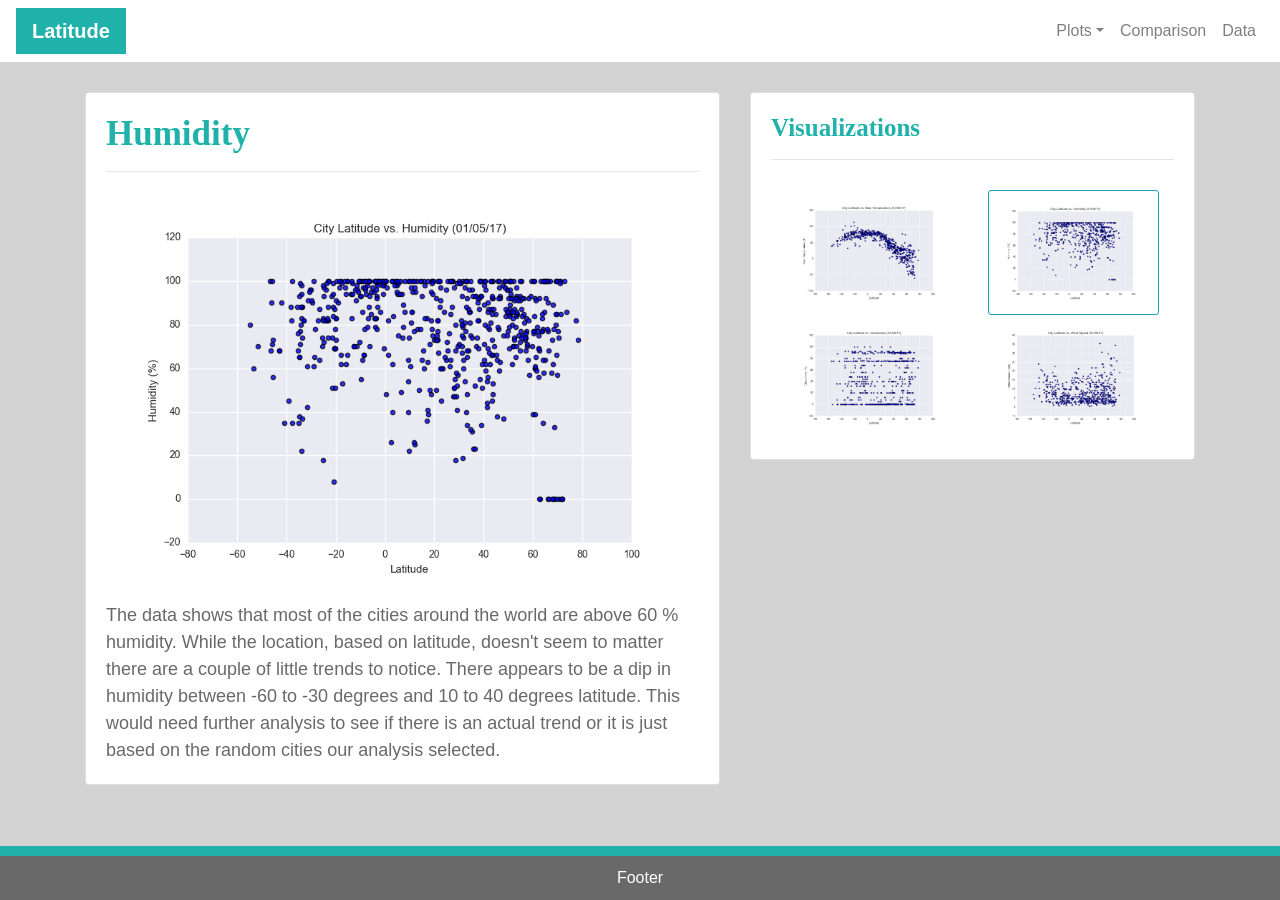
<file: WebVisualizations/humidity.html>
<!DOCTYPE html>
<html lang="en">

<head>
  <meta charset="UTF-8">
  <meta name="viewport" content="width=device-width, initial-scale=1.0">
  <link rel="stylesheet" href="https://stackpath.bootstrapcdn.com/bootstrap/4.3.1/css/bootstrap.min.css">
  <link rel="stylesheet" href="style_guide.css">

  <title>Latitude</title>
</head>


<body>
  <nav class="navbar navbar-expand-md navbar-light">
    <a class="navbar-brand" href="landing.html">Latitude</a>
    <button class="navbar-toggler" type="button" data-toggle="collapse" data-target="#navbarNav" aria-controls="navbarNav" aria-expanded="false" aria-label="Toggle navigation">
      <span class="navbar-toggler-icon"></span>
    </button>

    <div class="collapse navbar-collapse" id="navbarNav">
      <ul class="navbar-nav ml-auto">
        <li class="nav-item dropdown">
          <a class="nav-link dropdown-toggle" href="#" id="navbarDropdown" role="button" data-toggle="dropdown" aria-haspopup="true" aria-expanded="false">
              Plots</a>
          <div class="dropdown-menu" aria-labelledby="navbarDropdown">
            <a class="dropdown-item" href="temp.html">Max Temperature</a>
            <a class="dropdown-item" href="humidity.html">Humidity</a>
            <a class="dropdown-item" href="clouds.html">Cloudiness</a>
            <a class="dropdown-item" href="wind.html">Wind Speed</a>
          </div>
        </li>
        <li class="nav-item">
          <a class="nav-link" href="comparisons.html">Comparison</a>
        </li>
        <li class="nav-item">
          <a class="nav-link" href="data.html">Data</a>
        </li>

        </ul>
      </div>
    </nav>

<div class="container">
  <div class="row">
    <div class="col-lg-7 col-md-12">
      <div class="card">
        <div class="card-body">
          <h1 class="card-title">Humidity</h1>
          <hr>
          <img class="card-img-top" src="images/Humidity.png" alt="Humidity">
          <p class="card-text">The data shows that most of the cities around the world are above 60 % humidity.
            While the location, based on latitude, doesn't seem to matter there are a couple of little trends to notice.
            There appears to be a dip in humidity between -60 to -30 degrees and 10 to 40 degrees latitude.
            This would need further analysis to see if there is an actual trend or it is just based on the random cities our analysis selected.</p>
        </div>
      </div>
    </div>

    <div class="col-lg-5 col-md-12">
      <div class="card">
        <div class="card-body">
          <h2 class="card-title"> Visualizations </h2>
          <hr>
            <div class="container">
              <div class="row">
                <div class="col-3 col-lg-6">
                  <img class="card-img" src="images/MaxTemp.png" alt="Max Temp">
                </div>
                <div class="col-3 col-lg-6">
                  <img class="card-img border border-info" src="images/Humidity.png" alt="Humidity">
                </div>
                <div class="col-3 col-lg-6">
                  <img class="card-img" src="images/Clouds.png" alt="Clouds">
                </div>
                <div class="col-3 col-lg-6">
                  <img class="card-img" src="images/WindSpeed.png" alt="Wind Speed">
                </div>
              </div>
            </div>
        </div>
      </div>
    </div>


  </div>
</div>

<footer>
  <div class="footer">Footer</div>
</footer>

<script src="https://code.jquery.com/jquery-3.2.1.slim.min.js" integrity="sha384-KJ3o2DKtIkvYIK3UENzmM7KCkRr/rE9/Qpg6aAZGJwFDMVNA/GpGFF93hXpG5KkN" crossorigin="anonymous"></script>
<script src="https://cdnjs.cloudflare.com/ajax/libs/popper.js/1.12.9/umd/popper.min.js" integrity="sha384-ApNbgh9B+Y1QKtv3Rn7W3mgPxhU9K/ScQsAP7hUibX39j7fakFPskvXusvfa0b4Q" crossorigin="anonymous"></script>
<script src="https://maxcdn.bootstrapcdn.com/bootstrap/4.0.0/js/bootstrap.min.js" integrity="sha384-JZR6Spejh4U02d8jOt6vLEHfe/JQGiRRSQQxSfFWpi1MquVdAyjUar5+76PVCmYl" crossorigin="anonymous"></script>

</body>

</html>
</file>
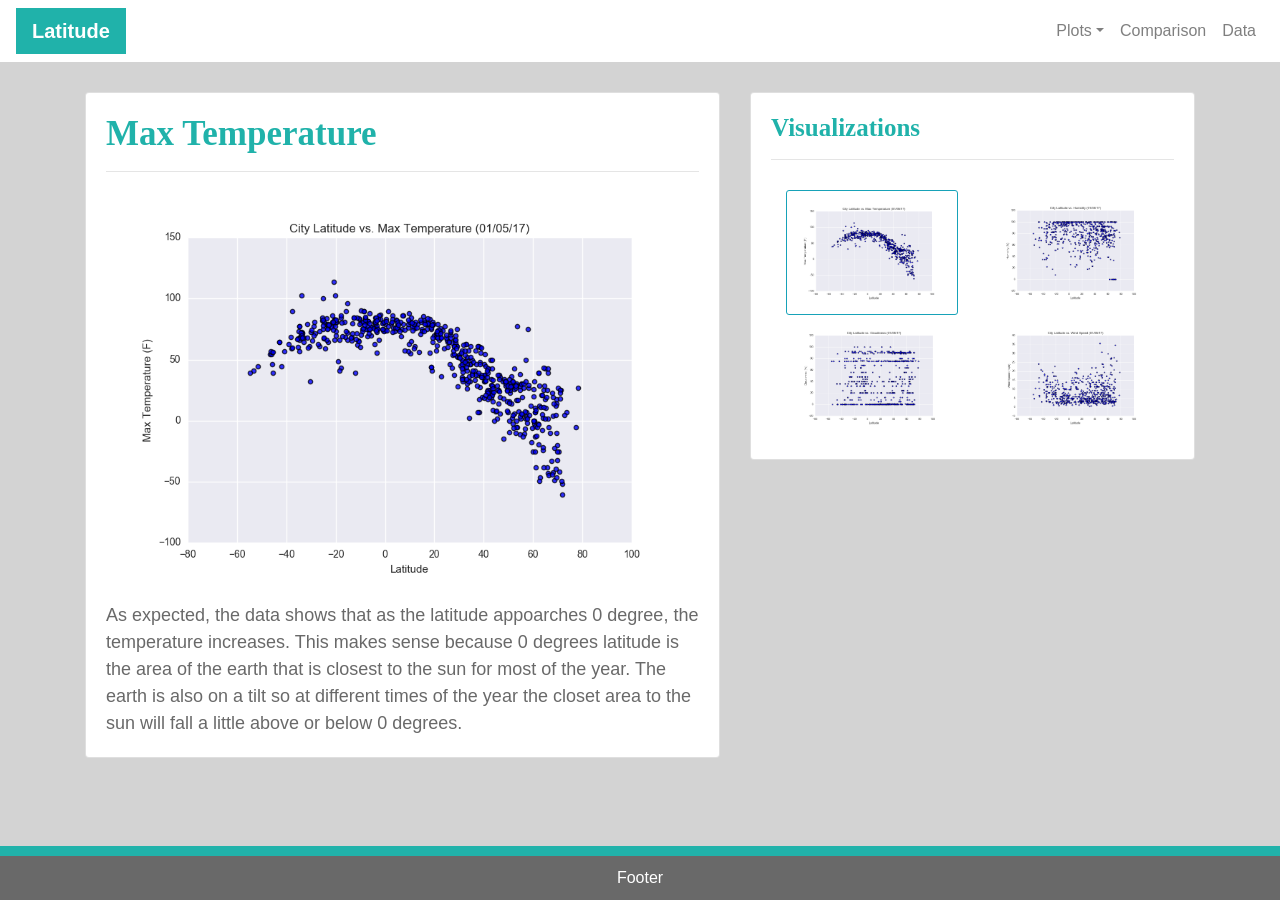
<file: WebVisualizations/temp.html>
<!DOCTYPE html>
<html lang="en">

<head>
  <meta charset="UTF-8">
  <meta name="viewport" content="width=device-width, initial-scale=1.0">
  <link rel="stylesheet" href="https://stackpath.bootstrapcdn.com/bootstrap/4.3.1/css/bootstrap.min.css">
  <link rel="stylesheet" href="style_guide.css">

  <title>Latitude</title>
</head>


<body>
  <nav class="navbar navbar-expand-md navbar-light">
    <a class="navbar-brand" href="landing.html">Latitude</a>
    <button class="navbar-toggler" type="button" data-toggle="collapse" data-target="#navbarNav" aria-controls="navbarNav" aria-expanded="false" aria-label="Toggle navigation">
      <span class="navbar-toggler-icon"></span>
    </button>

    <div class="collapse navbar-collapse" id="navbarNav">
      <ul class="navbar-nav ml-auto">
        <li class="nav-item dropdown">
          <a class="nav-link dropdown-toggle" href="#" id="navbarDropdown" role="button" data-toggle="dropdown" aria-haspopup="true" aria-expanded="false">
              Plots</a>
          <div class="dropdown-menu" aria-labelledby="navbarDropdown">
            <a class="dropdown-item" href="temp.html">Max Temperature</a>
            <a class="dropdown-item" href="humidity.html">Humidity</a>
            <a class="dropdown-item" href="clouds.html">Cloudiness</a>
            <a class="dropdown-item" href="wind.html">Wind Speed</a>
          </div>
        </li>
        <li class="nav-item">
          <a class="nav-link" href="comparisons.html">Comparison</a>
        </li>
        <li class="nav-item">
          <a class="nav-link" href="data.html">Data</a>
        </li>

        </ul>
      </div>
    </nav>

<div class="container">
  <div class="row">
    <div class="col-lg-7 col-md-12">
      <div class="card">
        <div class="card-body">
          <h1 class="card-title">Max Temperature</h1>
          <hr>
          <img class="card-img-top" src="images/MaxTemp.png" alt="Max Temp">
          <p class="card-text">As expected, the data shows that as the latitude appoarches 0 degree, the temperature increases.
            This makes sense because 0 degrees latitude is the area of the earth that is closest to the sun for most of the year.
            The earth is also on a tilt so at different times of the year the closet area to the sun will fall a little above or below 0 degrees.</p>
        </div>
      </div>
    </div>

    <div class="col-lg-5 col-md-12">
      <div class="card">
        <div class="card-body">
          <h2 class="card-title"> Visualizations </h2>
          <hr>
            <div class="container">
              <div class="row">
                <div class="col-3 col-lg-6">
                  <img class="card-img border border-info" src="images/MaxTemp.png" alt="Max Temp">
                </div>
                <div class="col-3 col-lg-6">
                  <img class="card-img" src="images/Humidity.png" alt="Humidity">
                </div>
                <div class="col-3 col-lg-6">
                  <img class="card-img" src="images/Clouds.png" alt="Clouds">
                </div>
                <div class="col-3 col-lg-6">
                  <img class="card-img" src="images/WindSpeed.png" alt="Wind Speed">
                </div>
              </div>
            </div>
        </div>
      </div>
    </div>


  </div>
</div>

<footer>
  <div class="footer">Footer</div>
</footer>

<script src="https://code.jquery.com/jquery-3.2.1.slim.min.js" integrity="sha384-KJ3o2DKtIkvYIK3UENzmM7KCkRr/rE9/Qpg6aAZGJwFDMVNA/GpGFF93hXpG5KkN" crossorigin="anonymous"></script>
<script src="https://cdnjs.cloudflare.com/ajax/libs/popper.js/1.12.9/umd/popper.min.js" integrity="sha384-ApNbgh9B+Y1QKtv3Rn7W3mgPxhU9K/ScQsAP7hUibX39j7fakFPskvXusvfa0b4Q" crossorigin="anonymous"></script>
<script src="https://maxcdn.bootstrapcdn.com/bootstrap/4.0.0/js/bootstrap.min.js" integrity="sha384-JZR6Spejh4U02d8jOt6vLEHfe/JQGiRRSQQxSfFWpi1MquVdAyjUar5+76PVCmYl" crossorigin="anonymous"></script>

</body>

</html>
</file>
<file: WebVisualizations/style_guide.css>
.navbar {
  background-color: #FFFFFF;
}

.navbar .navbar-brand {
  color: white;
  background-color: #20B2AA;
  font-weight: bold;
  padding:inherit;
}
.navbar .navbar-brand:hover {
  color: #FFFFFF;
}

.dropdown:hover {
  background-color: #F2F2F2;
}

body {
  margin-bottom: 50px;
  background-color: lightgray;
}

.container {
  margin-top: 30px;
}

.card{
  margin-bottom:20px;
}

h1 {
  text-align: left;
  font-family: serif;
  font-size: 35px;
  font-weight: bold;
  color: #20B2AA;
  margin-bottom: 60px;
}

h2 {
  text-align: left;
  font-family: serif;
  font-size: 25px;
  font-weight: bold;
  color: #20B2AA;
  margin-bottom: 20px;
}

p {
  text-align: left;
  font-family: Arial, Helvetica,sans-serif;
  font-size: 18px;
  line-height: 1.5;
  color: #696969;
}

img {
  padding:10px;
}

table{
  table-layout: auto;
}

th, td{
  border-bottom: 1px gray;
  text-align: right;
  padding: 8px;
}

.footer {
  position:fixed;
  left: 0;
  bottom:0;
  width: 100%;
  background-color: #696969;
  color: #FFFFFF;
  text-align:center;
  padding:10px;
  border-top-style: solid;
  border-top-width: 10px;
  border-top-color: #20B2AA;
}


@media (max-width: 768px) {
  .navbar-expand-md{
    background-color: #20B2AA !important;
  }
  .navbar{
      max-height: none;
      padding: inherit;
  }
  .navbar div {
    margin: inherit;
    background-color: white;
  }
}
</file>
